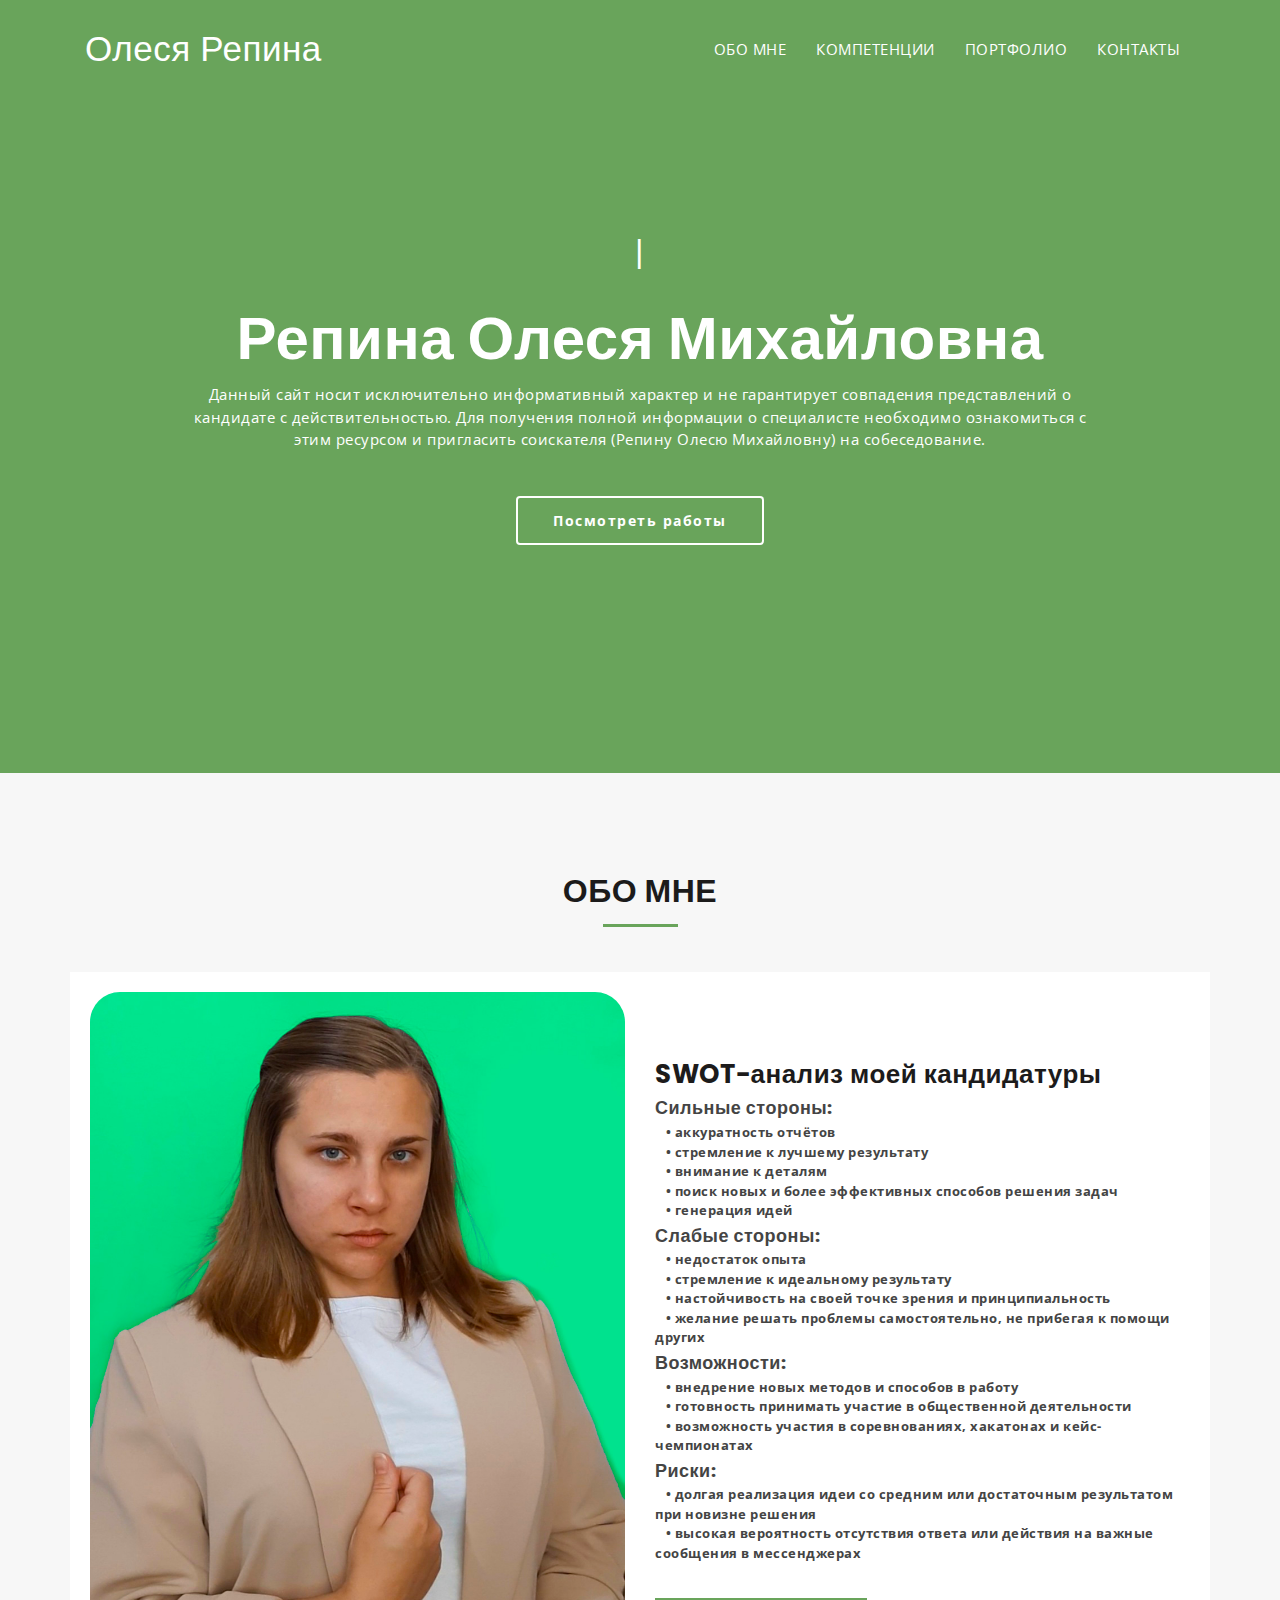
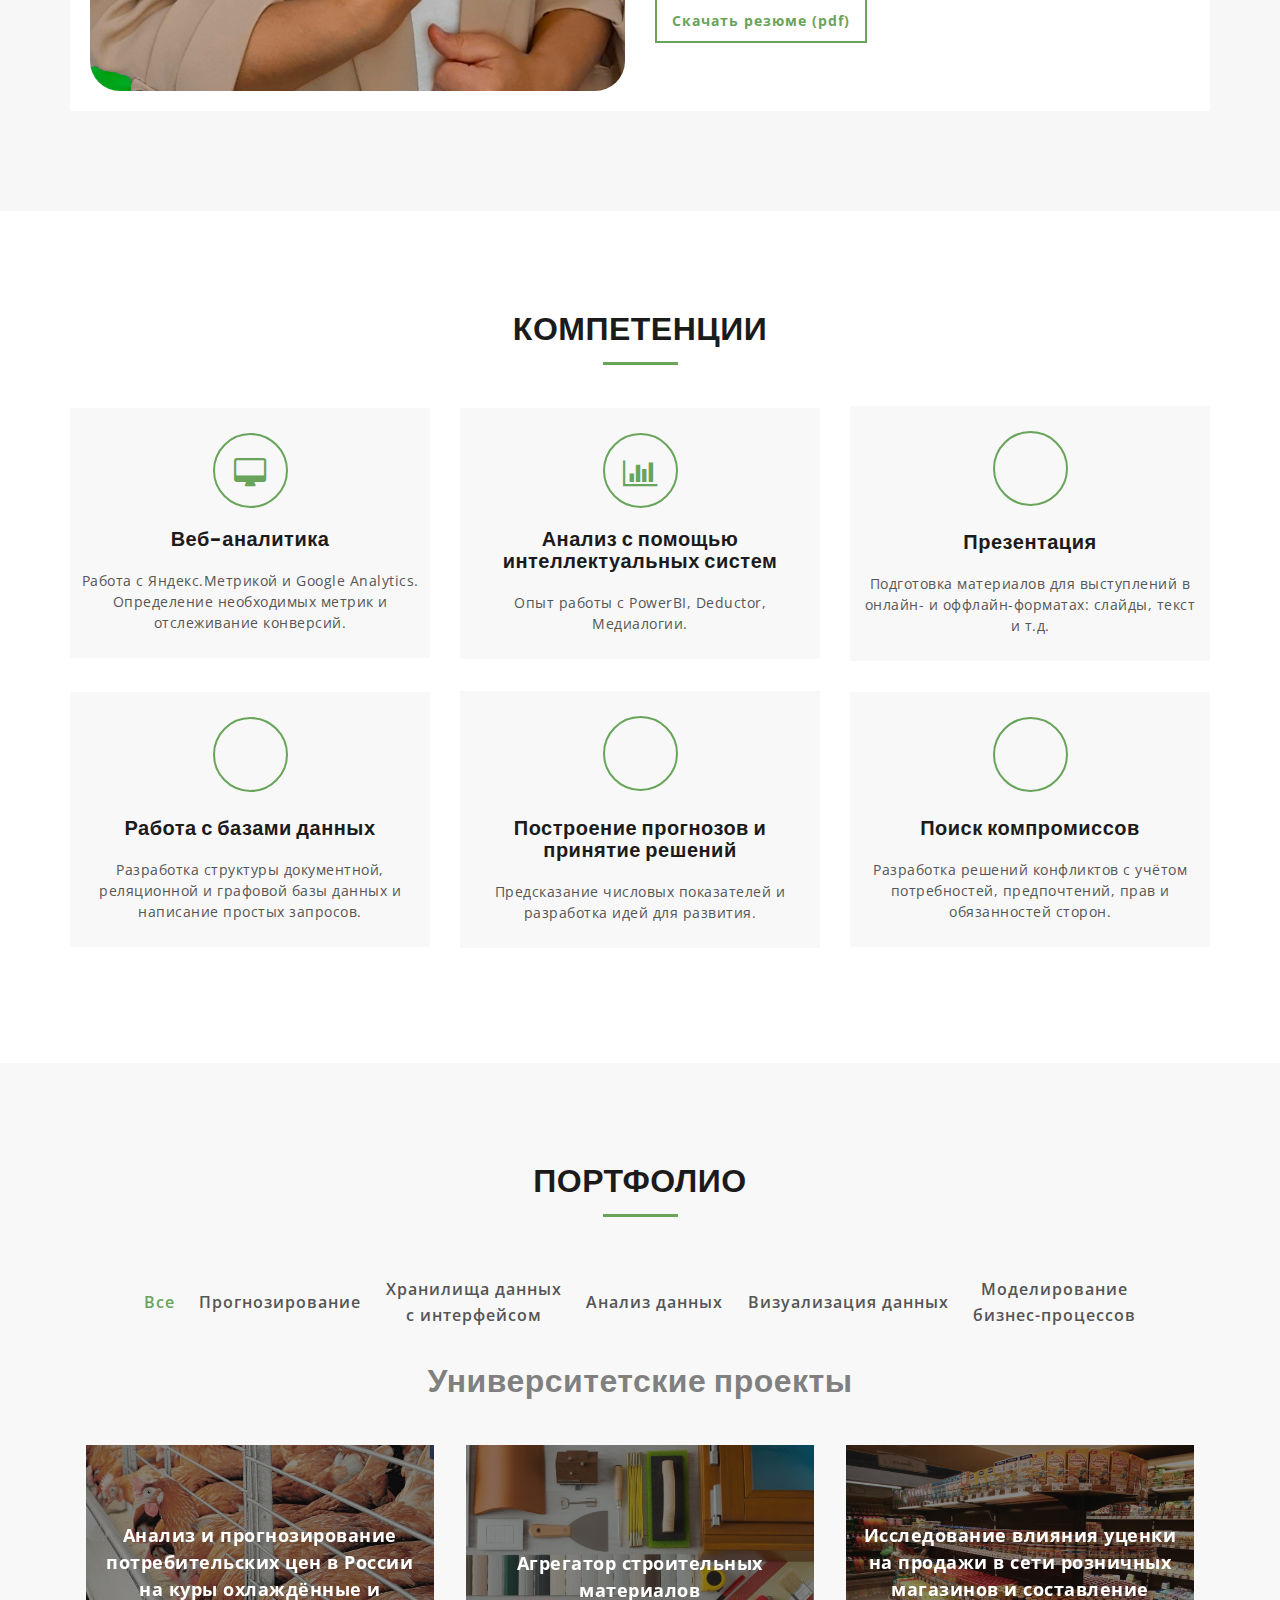
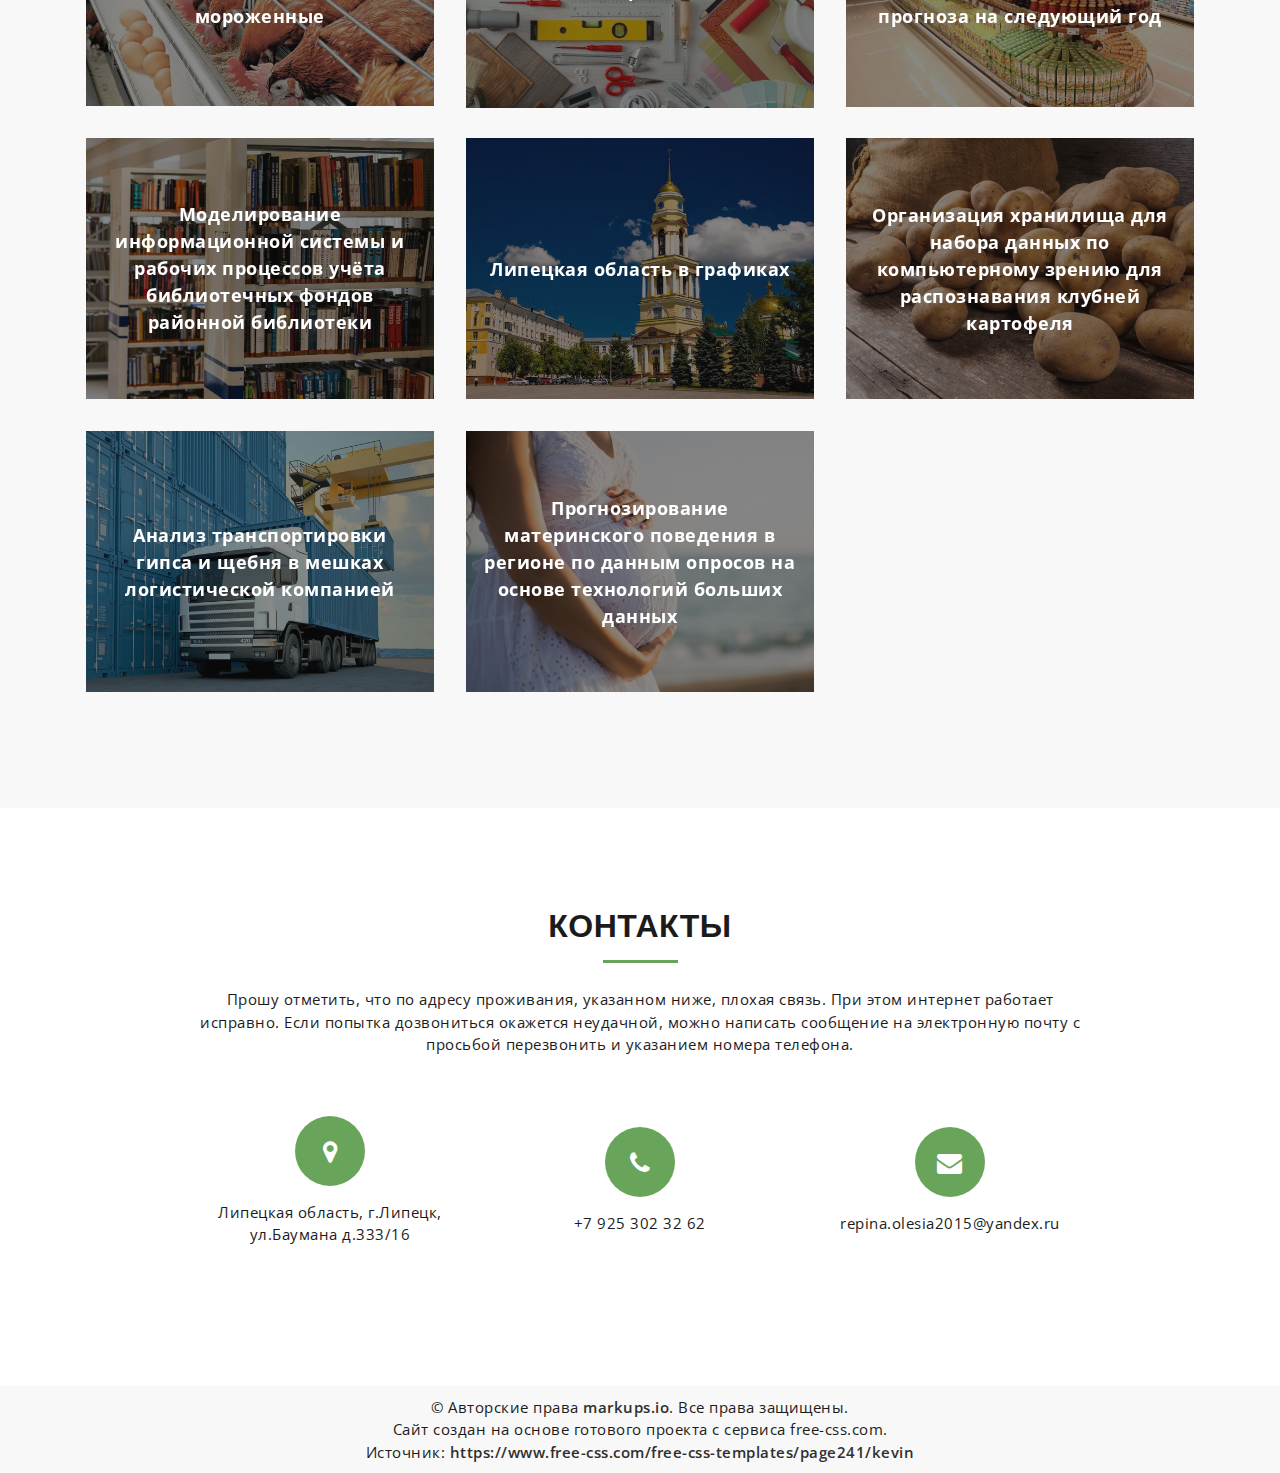
<file: index.html>
<!DOCTYPE html>
<html lang="ru">
  <head>
    <meta charset="utf-8">
    <meta http-equiv="X-UA-Compatible" content="IE=edge">
    <meta name="viewport" content="width=device-width, initial-scale=1">
    <!-- The above 3 meta tags *must* come first in the head; any other head content must come *after* these tags -->
    <title>Репина Олеся</title>
    <!-- Favicon -->
    <link rel="shortcut icon" type="image/icon" href="assets/images/favicon.ico"/>
    <!-- Font Awesome -->
    <link href="https://maxcdn.bootstrapcdn.com/font-awesome/4.6.3/css/font-awesome.min.css" rel="stylesheet">
	<link rel="stylesheet" href="https://use.fontawesome.com/releases/v5.5.0/css/all.css" integrity="sha384-B4dIYHKNBt8Bc12p+WXckhzcICo0wtJAoU8YZTY5qE0Id1GSseTk6S+L3BlXeVIU" crossorigin="anonymous">
    <!-- Bootstrap -->
    <link href="assets/css/bootstrap.min.css" rel="stylesheet">
    <!-- Slick slider -->
    <link href="assets/css/slick.css" rel="stylesheet">
    <!-- Gallery Lightbox -->
    <link href="assets/css/magnific-popup.css" rel="stylesheet">
    <!-- Theme color -->
    <link id="switcher" href="assets/css/theme-color/default-theme.css" rel="stylesheet">

    <!-- Main Style -->
    <link href="style.css" rel="stylesheet">

    <!-- Fonts -->

    <!-- Open Sans for body font -->
	<link href="https://fonts.googleapis.com/css?family=Open+Sans:300,400,400i,600,700,800" rel="stylesheet">
    <!-- Poppins for Title -->
  	<link href="https://fonts.googleapis.com/css?family=Poppins" rel="stylesheet">
 
 
	
    <!-- HTML5 shim and Respond.js for IE8 support of HTML5 elements and media queries -->
    <!-- WARNING: Respond.js doesn't work if you view the page via file:// -->
    <!--[if lt IE 9]>
      <script src="https://oss.maxcdn.com/html5shiv/3.7.2/html5shiv.min.js"></script>
      <script src="https://oss.maxcdn.com/respond/1.4.2/respond.min.js"></script>
    <![endif]-->
  </head>
  <body>
	<script>
		var div = document.getElementsByTagName('div')[0];
		div.style.display='none';
	</script>
  	
  	<!-- Start Header -->
	<header id="mu-header" class="" role="banner">
		<div class="container">
			<nav class="navbar navbar-default mu-navbar">
		  <div class="container-fluid">
		    <!-- Brand and toggle get grouped for better mobile display -->
		    <div class="navbar-header">
		      <button type="button" class="navbar-toggle collapsed" data-toggle="collapse" data-target="#bs-example-navbar-collapse-1" aria-expanded="false">
		        <span class="sr-only">Toggle navigation</span>
		        <span class="icon-bar"></span>
		        <span class="icon-bar"></span>
		        <span class="icon-bar"></span>
		      </button>

		      <!-- Text Logo -->
		      <a class="navbar-brand" href="#">Олеся&nbspРепина</a>

		      <!-- Image Logo -->
		      <!-- <a class="navbar-brand" href="#"><img src="assets/images/logo.png"></a> -->


		    </div>

		    <!-- Collect the nav links, forms, and other content for toggling -->
		    <div class="collapse navbar-collapse" id="bs-example-navbar-collapse-1">
		      	<ul class="nav navbar-nav mu-menu navbar-right">
			        <li><a href="#mu-about">ОБО МНЕ</a></li>
			        <li><a href="#mu-service">КОМПЕТЕНЦИИ</a></li>
		            <li><a href="#mu-portfolio">ПОРТФОЛИО</a></li>
		            <li><a href="#mu-contact">КОНТАКТЫ</a></li>
		      	</ul>
		    </div><!-- /.navbar-collapse -->
		  </div><!-- /.container-fluid -->
		</nav>
		</div>
	</header>
	<!-- End Header -->

	<!-- Start Featured Slider -->

	<section id="mu-featured-slider">
		<div class="container">
			<div class="row">
				<div class="col-md-12">
					<div class="mu-featured-area">
						<!-- Start text slide -->
						<div class="mu-featured-slider-wrapper">
							<div class="mu-featured-slider" id="typed-strings">
								<p><span>Добрый день!</span></p>
								<p>Я <span>Аналитик</span></p>
								<p>Молодой специалист, готовый к работе</p>
							</div>
							<span id="typed"></span>
						</div>
						<!-- Start text slide -->
						<h1>Репина Олеся Михайловна</h1>	
					
						
						<div class="mu-featured-content">
							<p>
								Данный сайт носит исключительно информативный характер и не гарантирует совпадения представлений о кандидате 
								с действительностью. Для получения полной информации о специалисте необходимо ознакомиться с этим ресурсом 
								и пригласить соискателя (Репину Олесю Михайловну) на собеседование.
							</p>
							<a href="#mu-portfolio" class="mu-primary-btn view-my-work-btn">Посмотреть работы</a>
						</div>

					</div>
				</div>			
			</div>
		</div>
	</section>
	
	<!-- Start Featured Slider -->
	
	<!-- Start main content -->
		
	<main role="main">

		<!-- Start About -->
		<section id="mu-about">
			<div class="container">
				<div class="row">
					<div class="col-md-12">
						<div class="mu-about-area">

							<div class="mu-about-header">
								<h2 class="mu-heading-title">ОБО МНЕ</h2>
								<span class="mu-header-dot"></span>
							</div>

							<!-- Start About Us Content -->
							<div class="mu-about-content">
								<div class="row">
									<div class="col-md-6">
										<div class="mu-about-content-left">
											<img class="mu-profile-img" src="my_photo.jpg" alt="Profile Image">
										</div>
									</div>
									<div class="col-md-6">
										<div class="mu-about-content-right">
			
											<!-- Start skills progress bar -->

						                  	<div class="mu-skill-progress-bar">
						                  		<h3>SWOT-анализ моей кандидатуры</h3>
												<span>
													<h6>Сильные стороны:</h6>
													&nbsp;&nbsp;&nbsp;&bull; аккуратность отчётов<br>
													&nbsp;&nbsp;&nbsp;&bull; стремление к лучшему результату<br>
													&nbsp;&nbsp;&nbsp;&bull; внимание к деталям<br>
													&nbsp;&nbsp;&nbsp;&bull; поиск новых и более эффективных способов решения задач<br>
													&nbsp;&nbsp;&nbsp;&bull; генерация идей
												</span>
												<span>
													<h6>Слабые стороны:</h6>
													&nbsp;&nbsp;&nbsp;&bull; недостаток опыта<br>
													&nbsp;&nbsp;&nbsp;&bull; стремление к идеальному результату<br>
													&nbsp;&nbsp;&nbsp;&bull; настойчивость на своей точке зрения и принципиальность<br>
													&nbsp;&nbsp;&nbsp;&bull; желание решать проблемы самостоятельно, не прибегая к помощи других
												</span>
												<span>
													<h6>Возможности:</h6>
													&nbsp;&nbsp;&nbsp;&bull; внедрение новых методов и способов в работу<br>
													&nbsp;&nbsp;&nbsp;&bull; готовность принимать участие в общественной деятельности<br>
													&nbsp;&nbsp;&nbsp;&bull; возможность участия в соревнованиях, хакатонах и кейс-чемпионатах
												</span>
												<span>
													<h6>Риски:</h6>
													&nbsp;&nbsp;&nbsp;&bull; долгая реализация идеи со средним или достаточным результатом при новизне решения<br>
													&nbsp;&nbsp;&nbsp;&bull; высокая вероятность отсутствия ответа или действия на важные 
													сообщения в мессенджерах
												</span>							                    							                    
						                  	</div>

						                  	<!-- Start Social Media -->
						                  	<!-- Download Ressume Button -->
						                  	<a target="_blank" href="resume.pdf" class="mu-resume-btn">Скачать резюме (pdf)</a>

										</div>                                                                                                                                                                                                                                                                                                                                                                                                                                                                                                                                                                                                                                                                                                                                                                                                                                                                                                                                                                                                                                                                                                                                                                                                                                                                                                                                                                                                                                                                                                                                                                                                                                                                                                                                                                                                                                                                                                                                                                                                                                                                                                                                                                                                                                                                                                                                                                                                                                                                                                                                                                                                                                                                                                                                                                                                                                                                                                                                                                                                                                                                                                                                                                                                                                                                                                                                                                                                                                                                                                                                                                                                                                                                                                                                                                                                                                                                                                                                                                                                                                                                                                                                                                                                                                                                                                                                                                                                                                                                                                                                                                                                                                                                                                                                                                                                                                                                                                                                                                                                                                                                                                                                                                                                                                                                                                                                                                                                                                                                                                                                                                                                                                                                                                                                                                                                                                                                                                                                                                                                                                                                                                                                                                                                                                                                                                                                                                                                                                                                                                                                                                                                                                                                                                                                                                                                                                                                                                                                                                                                                                                                                                                                                                                                                                                                                                                                                                                                                                                                                                                                                                                                                                                                                                                                                                                                                                                                                                                                                                                                                                                                                                                                                                                                                                                                                                                                                                                                                                                                                                                                                                                                                                                                                                                                                                                                                                                                                                                                                                                                                                                                                                                                                                                                                                                                                                                                                                                                                                                                                                                                                                                                                                                                                                                                                                                                                                                                                                                                                                                                                                                                                                                                                                                                                                                                                                                                                                                                                                                                                                                                                                                                                                                                                                                                                                                                                                                                                                                                                                                                                                                                                                                                                                                                                                                                                                                                                                                                                                                                                                                                                                                                                                                                                                                                                                                                                                                                                                                                                                                                                                                                                                                                                                                                                                                                                                                                                                                                                                                                                                                                                                                                                                                                                                                                                                                                                                                                                                                                                                                                                                                                                                                                                                                                                                                                                                                                                                                                                                                                                                                                                                                                                                                                                                                                                                                                                                  
									</div>
								</div>
							</div>
							<!-- End About Us Content -->

						</div>
					</div>
				</div>
			</div>
		</section>
		<!-- End About -->

		<!-- Start Service -->
		<section id="mu-service">
			<div class="container">
				<div class="row">
					<div class="col-md-12">
						<div class="mu-service-area">

							<div class="mu-service-header">
								<h2 class="mu-heading-title">КОМПЕТЕНЦИИ</h2>
								<span class="mu-header-dot"></span>
							</div>

							<!-- Start Service Content -->
							<div class="mu-service-content">
								<div class="row">

									<!-- Service Single Content 1-->
									<div class="col-md-4 col-sm-6">
										<div class="mu-service-content-single">
											<span class="mu-service-icon-box">
											<i class="fa fa-desktop"></i>
											</span>
											<h4>Веб-аналитика</h4>
											<p>Работа с Яндекс.Метрикой и Google Analytics. 
												Определение необходимых метрик и отслеживание конверсий.
											</p>
										</div>
									</div>
									<!-- / Service Single Content -->

									<!-- Service Single Content 2-->
									<div class="col-md-4 col-sm-6">
										<div class="mu-service-content-single">
											<span class="mu-service-icon-box">
												<i class="fa fa-bar-chart-o"></i>
											</span>
											<h4>Анализ с помощью интеллектуальных систем</h4>
											<p>Опыт работы с PowerBI, Deductor, Медиалогии.</p>
										</div>
									</div>
									<!-- / Service Single Content -->

									<!-- Service Single Content 3-->
									<div class="col-md-4 col-sm-6">
										<div class="mu-service-content-single">
											<span class="mu-service-icon-box">
												<i class="fas fa-chalkboard-teacher"></i>
											</span>
											<h4>Презентация</h4>
											<p>Подготовка материалов для выступлений в онлайн- и оффлайн-форматах:  
												слайды, текст и т.д.
											</p>
										</div>
									</div>
									<!-- / Service Single Content -->
								</div>

								<div class="row">
									<!-- Service Single Content 4-->
									<div class="col-md-4 col-sm-6">
										<div class="mu-service-content-single">
											<span class="mu-service-icon-box">
												<i class="fas fa-coins"></i>
											</span>
											<h4>Работа с базами данных</h4>
											<p>Разработка структуры документной, 
												реляционной и графовой базы данных 
												и написание простых запросов.</p>
										</div>
									</div>
									<!-- / Service Single Content -->

									<!-- Service Single Content 5-->
									<div class="col-md-4 col-sm-6">
										<div class="mu-service-content-single">
											<span class="mu-service-icon-box">
												<i class="fas fa-chess-pawn"></i>
											</span>
											<h4>Построение прогнозов и принятие решений</h4>
											<p>Предсказание числовых показателей и 
												разработка идей для развития.</p>
										</div>
									</div>
									<!-- / Service Single Content -->

									<!-- Service Single Content 6-->
									<div class="col-md-4 col-sm-6">
										<div class="mu-service-content-single">
											<span class="mu-service-icon-box">
												<i class="fas fa-handshake"></i>
											</span>
											<h4>Поиск компромиссов</h4>
											<p>Разработка решений конфликтов с учётом 
												потребностей, предпочтений, прав и обязанностей сторон.</p>
										</div>
									</div>
									<!-- / Service Single Content -->

								</div>
							</div>
							<!-- End Service Content -->

						</div>
					</div>
				</div>
			</div>
		</section>
		<!-- End Service -->

		<!-- Start Portfolio -->
		<section id="mu-portfolio">
			<div class="container">
				<div class="row">
					<div class="col-md-12">
						<div class="mu-portfolio-area">

							<div class="mu-portfolio-header">
								<h2 class="mu-heading-title">ПОРТФОЛИО</h2>
								<span class="mu-header-dot"></span>
							</div>

							<!-- Start Portfolio Filter -->
							<div class="mu-portfolio-filter-area">
								<ul class="mu-simplefilter">
					                <li class="active" data-filter="all">Все</li>
					                <li data-filter="1">Прогнозирование</li>
									<li data-filter="5">Хранилища данных<br>с интерфейсом</li>
					                <li data-filter="2">Анализ данных</li>
					                <li data-filter="3">Визуализация данных</li>
					                <li data-filter="4">Моделирование<br>бизнес-процессов</li>
					                
					            </ul>
							</div>

							<div class="mu-portfolio-header">
								<h2 class="mu-heading-title-univer">Университетские проекты</h2>								
							</div>

							<!-- Start Portfolio Content -->
							<div class="mu-portfolio-content">
								<div class="filtr-container">
									
									<!-- 1-->
					                <div class="col-xs-6 col-sm-4 col-md-4 filtr-item" data-category="1">
					                	<div class="mu-item-thumbonail-color">
										<div class="mu-item-thumbonail">
											<img class="img-responsive" src="assets/images/portfolio/img-1.jpg" alt="image">
											<div class="tekst_sverhu_kartinki">
											<b>Анализ и прогнозирование потребительских цен в России на куры охлаждённые и мороженные</b>
											</div>
					                	</div>
										</div>
					                	<div class="mu-filter-item-content">
					                    	<h4 class="mu-filter-item-title">Прогнозирование</h4>
					                    	<a class="mu-filter-link" href="project_chiken.html"><span>Подробнее о проекте</span></a>
					                    </div>										
					                </div>

									<!-- 2-->
					                <div class="col-xs-6 col-sm-4 col-md-4 filtr-item" data-category="5">
					                	<div class="mu-item-thumbonail-color">
										<div class="mu-item-thumbonail">
											<img class="img-responsive" src="assets/images/portfolio/img-2.png" alt="image">
											<div class="tekst_sverhu_kartinki">
											<b>Агрегатор строительных материалов</b>
											</div>
					                	</div>
										</div>
					                	<div class="mu-filter-item-content">
					                    	<h4 class="mu-filter-item-title">Хранилище данных с интерфейсом</h4>
					                    	<a class="mu-filter-link" href="project_building_materials.html"><span>Подробнее о проекте</span></a>
					                    </div>										
					                </div>

									<!-- 3-->
					                <div class="col-xs-6 col-sm-4 col-md-4 filtr-item" data-category="1">
					                	<div class="mu-item-thumbonail-color">
										<div class="mu-item-thumbonail">
											<img class="img-responsive" src="assets/images/portfolio/img-3.png" alt="image">
											<div class="tekst_sverhu_kartinki">
											<b>Исследование влияния уценки на продажи в сети розничных магазинов и составление прогноза на следующий год</b>
											</div>
					                	</div>
										</div>
					                	<div class="mu-filter-item-content">
					                    	<h4 class="mu-filter-item-title">Прогнозирование</h4>
					                    	<a class="mu-filter-link" href="project_sales.html"><span>Подробнее о проекте</span></a>
					                    </div>										
					                </div>
									
									
								
									<!-- 4 -->
					                <div class="col-xs-6 col-sm-4 col-md-4 filtr-item" data-category="4">
					                	<div class="mu-item-thumbonail-color">
										<div class="mu-item-thumbonail">
											<img class="img-responsive" src="assets/images/portfolio/img-4.png" alt="image">
											<div class="tekst_sverhu_kartinki">
											<b>Моделирование информационной системы и рабочих процессов 
												учёта библиотечных фондов районной библиотеки</b>
											</div>
					                	</div>
										</div>
					                	<div class="mu-filter-item-content">
					                    	<h4 class="mu-filter-item-title">Моделирование<br>бизнес-процессов</h4>
					                    	<a class="mu-filter-link" href="project_library.html"><span>Подробнее о проекте</span></a>
					                    </div>										
					                </div>

									<!-- 5 -->
									<div class="col-xs-6 col-sm-4 col-md-4 filtr-item" data-category="3">
					                	<div class="mu-item-thumbonail-color">
										<div class="mu-item-thumbonail">
											<img class="img-responsive" src="assets/images/portfolio/img-5.png" alt="image">
											<div class="tekst_sverhu_kartinki">
											<b>Липецкая область в графиках</b>
											</div>
					                	</div>
										</div>
					                	<div class="mu-filter-item-content">
					                    	<h4 class="mu-filter-item-title">Визуализация данных</h4>
					                    	<a class="mu-filter-link" href="project_Lipetsk.html"><span>Подробнее о проекте</span></a>
					                    </div>										
					                </div>

									<!-- 6 -->
					                <div class="col-xs-6 col-sm-4 col-md-4 filtr-item" data-category="5">
					                	<div class="mu-item-thumbonail-color">
										<div class="mu-item-thumbonail">
											<img class="img-responsive" src="assets/images/portfolio/img-6.png" alt="image">
											<div class="tekst_sverhu_kartinki">
											<b>Организация хранилища для набора данных 
												по компьютерному зрению для распознавания клубней картофеля</b>
											</div>
					                	</div>
										</div>
					                	<div class="mu-filter-item-content">
					                    	<h4 class="mu-filter-item-title">Хранилище данных с интерфейсом</h4>
					                    	<a class="mu-filter-link" href="project_potato.html"><span>Подробнее о проекте</span></a>
					                    </div>										
					                </div>
								

								
									<!--7-->
					                <div class="col-xs-6 col-sm-4 col-md-4 filtr-item" data-category="2">
					                	<div class="mu-item-thumbonail-color">
										<div class="mu-item-thumbonail">
											<img class="img-responsive" src="assets/images/portfolio/img-7.png" alt="image">
											<div class="tekst_sverhu_kartinki">
											<b>Анализ транспортировки гипса и щебня в мешках логистической компанией</b>
											</div>
					                	</div>
										</div>
					                	<div class="mu-filter-item-content">
					                    	<h4 class="mu-filter-item-title">Анализ данных</h4>
					                    	<a class="mu-filter-link" href="project_transport.html"><span>Подробнее о проекте</span></a>
					                    </div>										
					                </div>

									<!-- 8 -->
					                <div class="col-xs-6 col-sm-4 col-md-4 filtr-item" data-category="2">
					                	<div class="mu-item-thumbonail-color">
										<div class="mu-item-thumbonail">
											<img class="img-responsive" src="assets/images/portfolio/img-8.png" alt="image">
											<div class="tekst_sverhu_kartinki">
											<b>Прогнозирование материнского поведения в регионе 
												по данным опросов на основе технологий больших данных</b>
											</div>
					                	</div>
										</div>
					                	<div class="mu-filter-item-content">
					                    	<h4 class="mu-filter-item-title">Анализ данных</h4>
					                    	<a class="mu-filter-link" href="project_pregnancy.html"><span>Подробнее о проекте</span></a>
					                    </div>										
					                </div>


					            </div>
							</div>
							<!-- End Portfolio Content -->

						</div>
					</div>
				</div>
			</div>
		</section>
		<!-- End Portfolio -->

		<!-- Start Contact -->
		<section id="mu-contact">
			<div class="container">
				<div class="row">
					<div class="col-md-12">
						<div class="mu-contact-area">

							<div class="mu-contact-header">
								<h2 class="mu-heading-title">КОНТАКТЫ</h2>
								<span class="mu-header-dot"></span>
								<p>Прошу отметить, что по адресу проживания, указанном ниже, плохая связь. 
									При этом интернет работает исправно. Если попытка дозвониться окажется неудачной, 
									можно написать сообщение на электронную почту с просьбой перезвонить 
									и указанием номера телефона.
								</p>
							</div>

							<!-- Start Contact Content -->
							<div class="mu-contact-content">
								<div class="row">

									<div class="col-md-12">
										<div class="mu-contact-top">

											<div class="row">
												<div class="col-sm-4">
													<div class="mu-contact-top-single">
														<div class="mu-icon"><i class="fa fa-map-marker"></i></div>
														<p>Липецкая область, г.Липецк, 
															ул.Баумана д.333/16
														</p>
													</div>
												</div>
												<div class="col-sm-4">
													<div class="mu-contact-top-single">
														<div class="mu-icon"><i class="fa fa-phone"></i></div>
														<p>+7 925 302 32 62</p>
													</div>
												</div>
												<div class="col-sm-4">
													<div class="mu-contact-top-single">
														<div class="mu-icon"><i class="fa fa-envelope"></i></div>
														<p>repina.olesia2015@yandex.ru</p>
													</div>
												</div>

											</div>
										</div>
									</div>								
								</div>
							</div>
							<!-- End Contact Content -->

						</div>
					</div>
				</div>
			</div>
		</section>
		<!-- End Contact -->

	</main>
	
	<!-- End main content -->	
			
			
	<!-- Start footer -->
	<footer id="mu-footer" role="contentinfo">
			<div class="container">
				<div class="mu-footer-area">
					<p class="mu-copy-right">&copy; Авторские права <a rel="nofollow" href="http://markups.io">markups.io</a>. Все права защищены. 
						<br>Сайт создан на основе готового проекта с сервиса free-css.com. 
						<br>Источник: <a rel="nofollow" href="https://www.free-css.com/free-css-templates/page241/kevin">https://www.free-css.com/free-css-templates/page241/kevin</a></p>
				</div>
			</div>

	</footer>
	<!-- End footer -->

	
	
    <!-- jQuery library -->
    <script src="https://ajax.googleapis.com/ajax/libs/jquery/1.11.3/jquery.min.js"></script>
    <!-- Include all compiled plugins (below), or include individual files as needed -->
    <!-- Bootstrap -->
    <script src="assets/js/bootstrap.min.js"></script>
	<!-- Slick slider -->
    <script type="text/javascript" src="assets/js/slick.min.js"></script>
    <!-- Filterable Gallery js -->
    <script type="text/javascript" src="assets/js/jquery.filterizr.min.js"></script>
    <!-- Gallery Lightbox -->
    <script type="text/javascript" src="assets/js/jquery.magnific-popup.min.js"></script>
    <!-- Ajax contact form  -->
    <script type="text/javascript" src="assets/js/app.js"></script>
	<!-- Featured Slider -->
    <script type="text/javascript" src="assets/js/typed.min.js"></script>
    <!-- On scroll JS  -->
    <script src="assets/js/jquery.appear.js"></script>
	<!-- Progress Bar -->
    <script type="text/javascript" src="assets/js/jquery.lineProgressbar.js"></script>
    
	
    <!-- Custom js -->
	<script type="text/javascript" src="assets/js/custom.js"></script>

	
	
    
 <!-- </body>
</html>
</file>
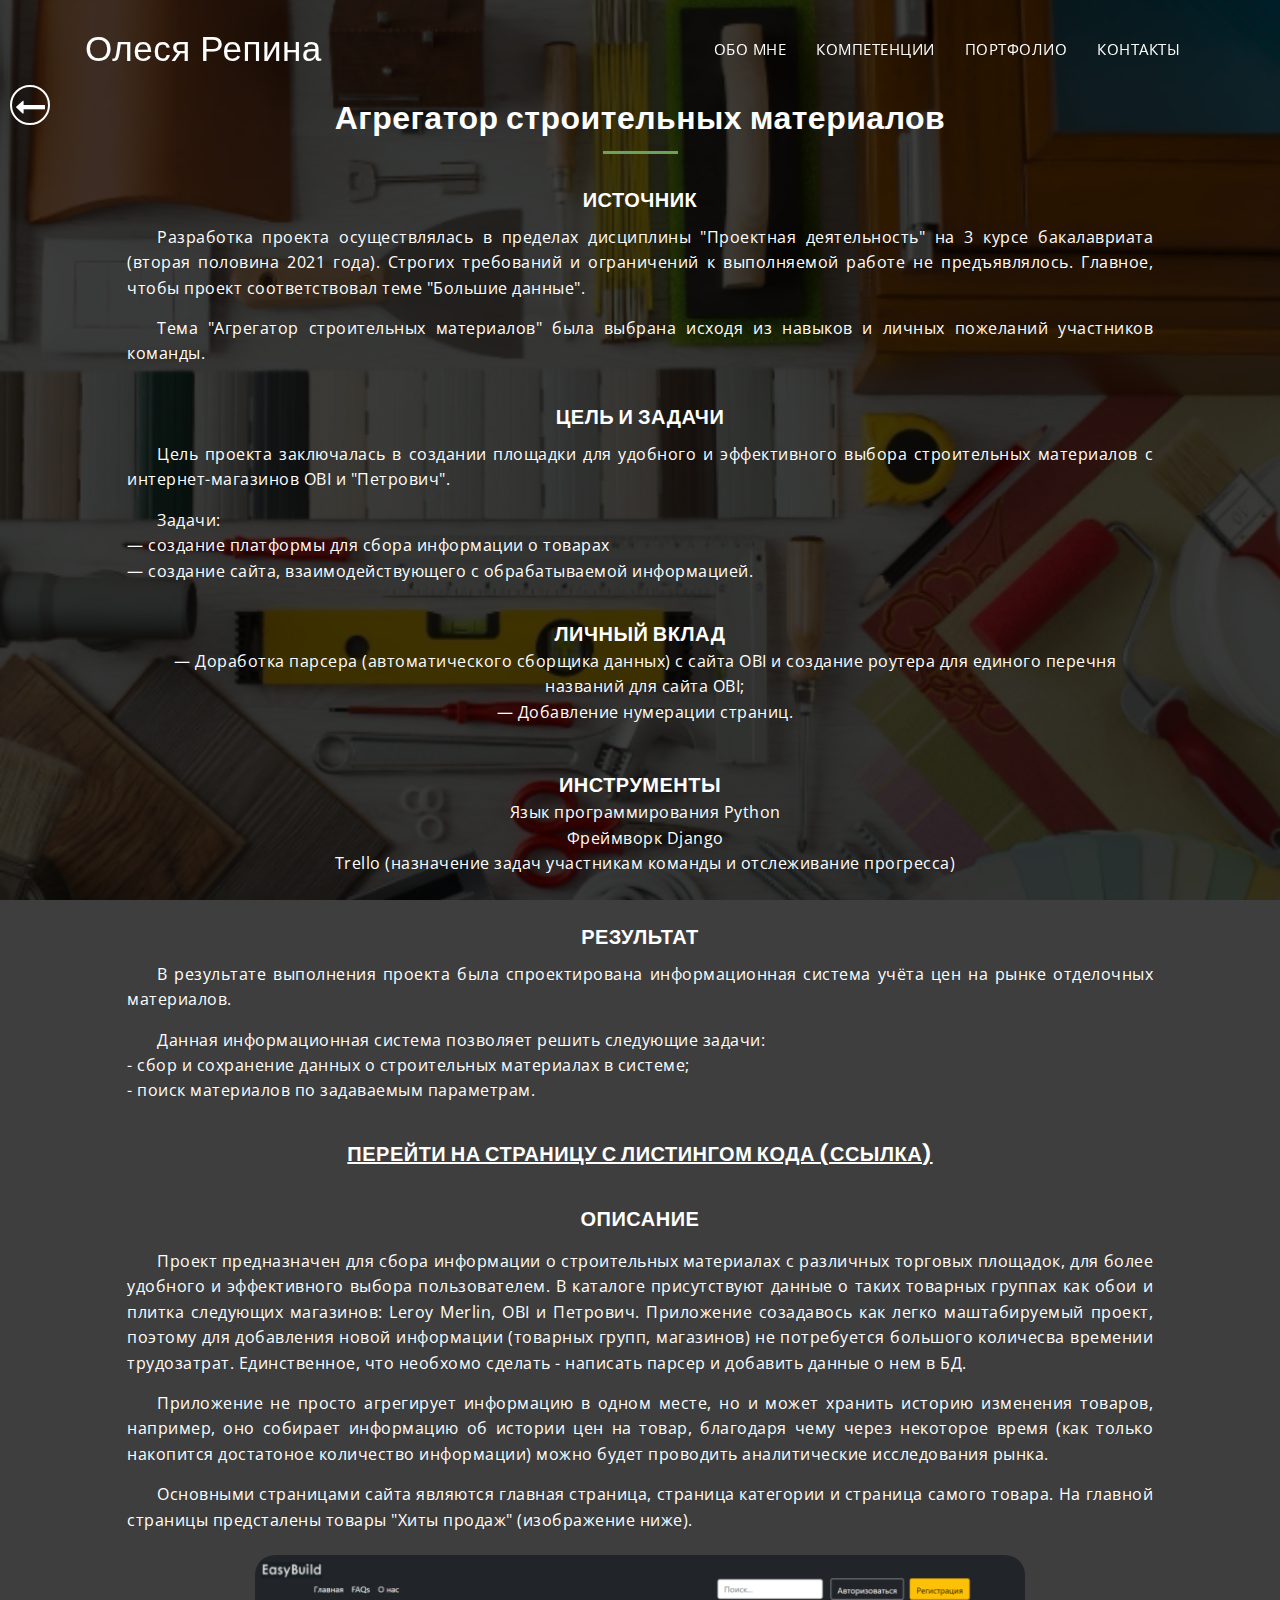
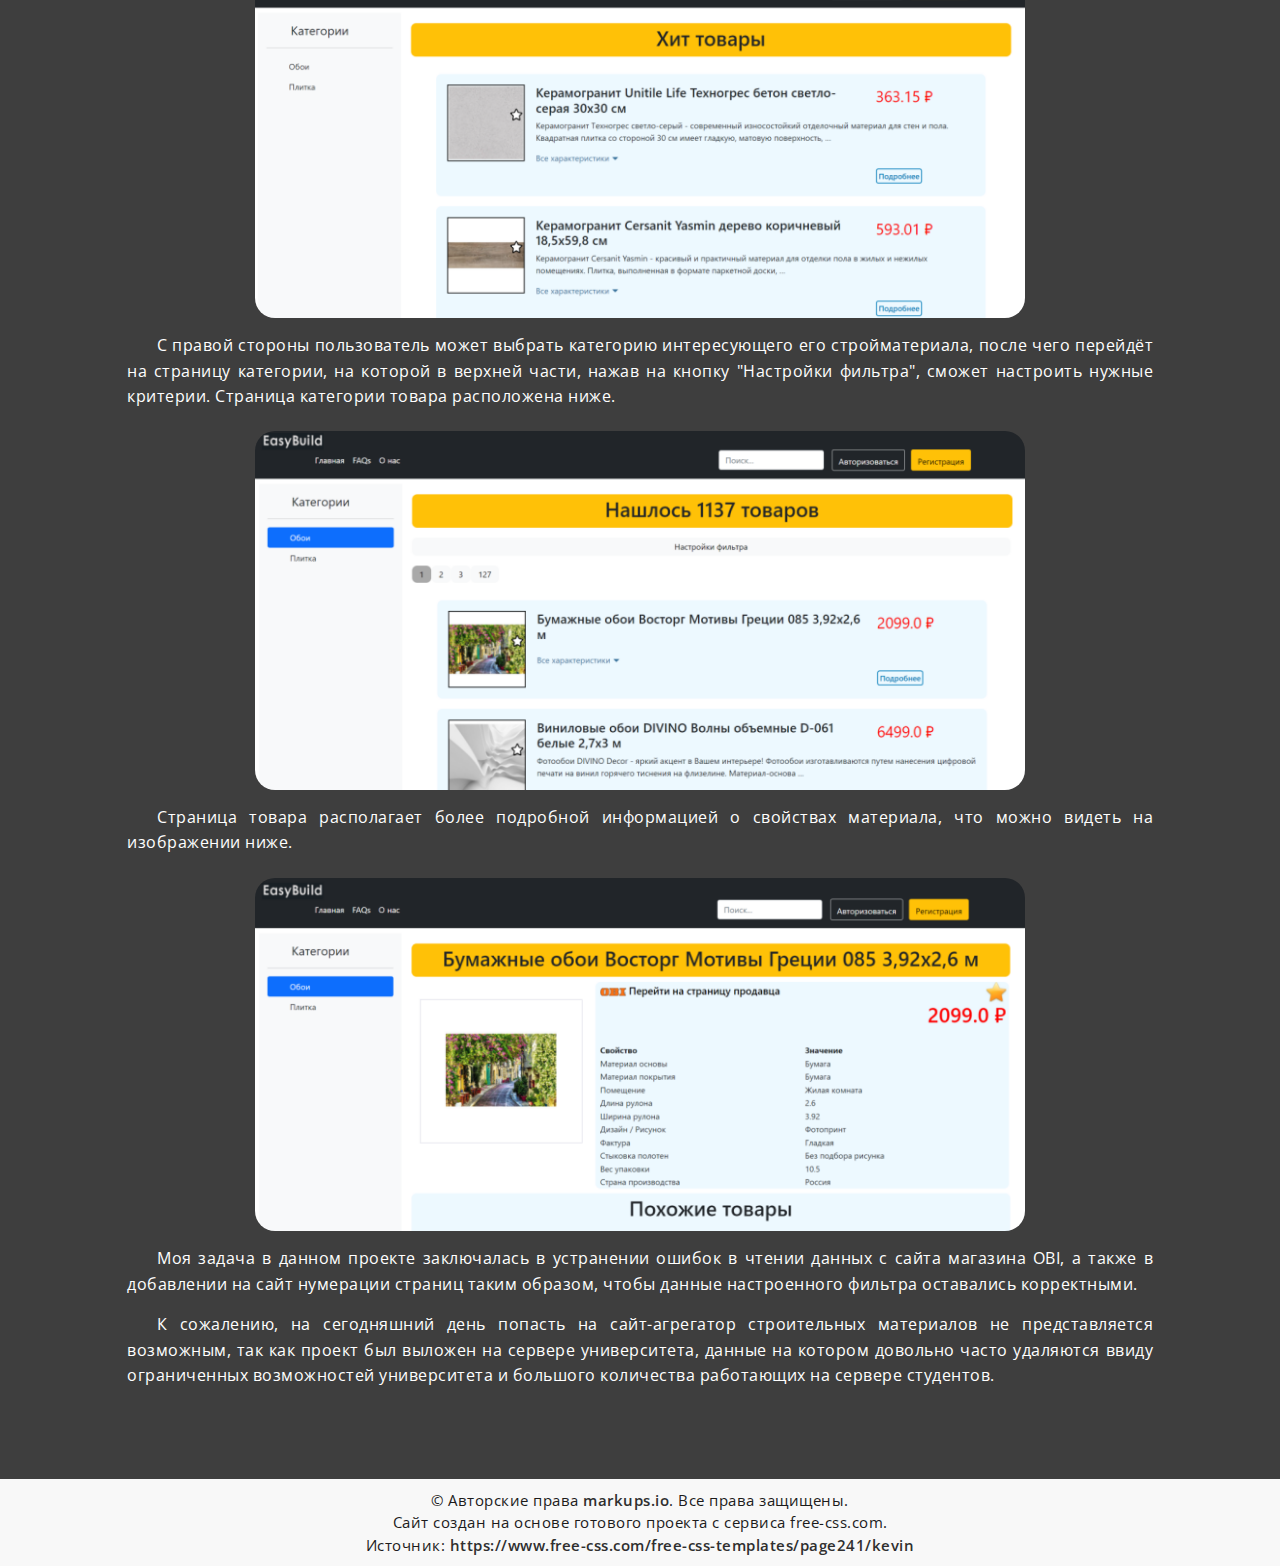
<file: project_building_materials.html>
<!DOCTYPE html>
<html lang="ru">
  <head>
    <meta charset="utf-8">
    <meta http-equiv="X-UA-Compatible" content="IE=edge">
    <meta name="viewport" content="width=device-width, initial-scale=1">
    <!-- The above 3 meta tags *must* come first in the head; any other head content must come *after* these tags -->
    <title>Репина Олеся</title>
    <!-- Favicon -->
    <link rel="shortcut icon" type="image/icon" href="assets/images/favicon.ico"/>
    <!-- Font Awesome -->
    <link href="https://maxcdn.bootstrapcdn.com/font-awesome/4.6.3/css/font-awesome.min.css" rel="stylesheet">
    <!-- Bootstrap -->
    <link href="assets/css/bootstrap.min.css" rel="stylesheet">
    <!-- Slick slider -->
    <link href="assets/css/slick.css" rel="stylesheet">
    <!-- Gallery Lightbox -->
    <link href="assets/css/magnific-popup.css" rel="stylesheet">
    <!-- Theme color -->
    <link id="switcher" href="assets/css/theme-color/default-theme.css" rel="stylesheet">

    <!-- Main Style -->
    <link href="style.css" rel="stylesheet">

    <!-- Fonts -->

    <!-- Open Sans for body font -->
	<link href="https://fonts.googleapis.com/css?family=Open+Sans:300,400,400i,600,700,800" rel="stylesheet">
    <!-- Poppins for Title -->
  	<link href="https://fonts.googleapis.com/css?family=Poppins" rel="stylesheet">
 
 
	
    <!-- HTML5 shim and Respond.js for IE8 support of HTML5 elements and media queries -->
    <!-- WARNING: Respond.js doesn't work if you view the page via file:// -->
    <!--[if lt IE 9]>
      <script src="https://oss.maxcdn.com/html5shiv/3.7.2/html5shiv.min.js"></script>
      <script src="https://oss.maxcdn.com/respond/1.4.2/respond.min.js"></script>
    <![endif]-->
  </head>
  <body>
  	
  	<!-- Start Header -->
	<header id="mu-header" class="" role="banner">
		<div class="container">
			<nav class="navbar navbar-default mu-navbar">
		  <div class="container-fluid">
		    <!-- Brand and toggle get grouped for better mobile display -->
		    <div class="navbar-header">
		      <button type="button" class="navbar-toggle collapsed" data-toggle="collapse" data-target="#bs-example-navbar-collapse-1" aria-expanded="false">
		        <span class="sr-only">Toggle navigation</span>
		        <span class="icon-bar"></span>
		        <span class="icon-bar"></span>
		        <span class="icon-bar"></span>
		      </button>

		      <!-- Text Logo -->
		      <a class="navbar-brand" href="index.html#">Олеся&nbspРепина</a>

		      <!-- Image Logo -->
		      <!-- <a class="navbar-brand" href="#"><img src="assets/images/logo.png"></a> -->


		    </div>

		    <!-- Collect the nav links, forms, and other content for toggling -->
		    <div class="collapse navbar-collapse" id="bs-example-navbar-collapse-1">
		      	<ul class="nav navbar-nav mu-menu navbar-right">
			        <li><a href="index.html#mu-about">ОБО МНЕ</a></li>
			        <li><a href="index.html#mu-service">КОМПЕТЕНЦИИ</a></li>
		            <li><a href="index.html#mu-portfolio">ПОРТФОЛИО</a></li>
		            <li><a href="index.html#mu-contact">КОНТАКТЫ</a></li>
		      	</ul>
		    </div><!-- /.navbar-collapse -->
		  </div><!-- /.container-fluid -->
		</nav>
		</div>
	</header>
	<!-- End Header -->

	<!-- Start main content -->
		
	<main role="main">

		<!-- Start Testimonials -->
		<section class="mu-testimonials" style="background-image: url('assets/images/portfolio/img-2.png');">
			<div class="container">
				<div class="row">
					<div class="col-md-12">
						<div class="mu-testimonials-area">
							<div class="mu-testimonial-header">
								<a href="index.html#mu-portfolio" title="Вернуться к списку проектов">	<span class="mu-testimonial-icon-box">
								<i class="fa fa-long-arrow-left"></i>
								</span></a>
								<h2 class="mu-heading-title">Агрегатор строительных материалов</h2>
								<span class="mu-header-dot"></span>
							</div>

							<div class="mu-testimonials-block">
								<ul class="mu-testimonial-slide">

									<li>
										<h5 class="mu-ct-name">Источник</h5>
											<div class="mu-testimonial-text">	
										Разработка проекта осуществлялась в пределах дисциплины "Проектная деятельность" на 3 курсе бакалавриата (вторая половина 2021 года).
										Строгих требований и ограничений к выполняемой работе не предъявлялось. Главное, чтобы проект соответствовал теме "Большие данные". 
											</div>
											<div class="mu-testimonial-text">
										Тема "Агрегатор строительных материалов" была выбрана исходя из навыков и личных пожеланий участников команды.
										</div>
										
									</li>

									<li>
										<h5 class="mu-ct-name">Цель и задачи</h5>
											<div class="mu-testimonial-text">
											Цель проекта заключалась в создании площадки для удобного и эффективного 
											выбора строительных материалов с интернет-магазинов OBI и "Петрович".
 
											</div>
											<div class="mu-testimonial-text">
											Задачи:<br>
											— создание платформы для сбора информации о товарах<br>
											— создание сайта, взаимодействующего с обрабатываемой информацией.
											</div>									
									</li>

									<li>
										<h5 class="mu-ct-name">Личный вклад</h5>
											<p>	
											— Доработка парсера (автоматического сборщика данных) с сайта OBI и создание роутера для единого перечня названий для сайта OBI;<br>
											— Добавление нумерации страниц.
											</p>
									</li>

									<li>
										<h5 class="mu-ct-name">Инструменты</h5>
											<p>	
											Язык программирования Python<br>
											Фреймворк Django<br>
											Trello (назначение задач участникам команды и отслеживание прогресса)
											</p>
									</li>

									<li>
										<h5 class="mu-ct-name">Результат</h5>
										<div class="mu-testimonial-text">	
											В результате выполнения проекта была спроектирована информационная система учёта цен на рынке отделочных материалов.<br>
 
										</div>			
										<div class="mu-testimonial-text">	
											Данная информационная система позволяет решить следующие задачи:<br>
										- сбор и сохранение данных о строительных материалах в системе;<br>
										- поиск материалов по задаваемым параметрам.
										</div>									
									</li>

									<li>
										<a class="a-project" target="_blank" href="https://github.com/PDAutumn2021/Site_Parser"><h5 class="mu-ct-name"><u><b>Перейти на страницу с листингом кода</b> (ссылка)</u></h5></a>								
									</li>

									<li>
										<h5 class="mu-ct-name">Описание</h5>
										<!--Описание первого этапа-->
										<div class="mu-ct-block">
											<div class="mu-testimonial-text">										
											Проект предназначен для сбора информации о строительных материалах с различных торговых площадок, 
											для более удобного и эффективного выбора пользователем. В каталоге присутствуют данные о таких 
											товарных группах как обои и плитка следующих магазинов: Leroy Merlin, OBI и Петрович. 
											Приложение созадавось как легко маштабируемый проект, поэтому для добавления новой информации 
											(товарных групп, магазинов) не потребуется большого количесва времении трудозатрат. 
											Единственное, что необхомо сделать - написать парсер и добавить данные о нем в БД.
										</div></div>

										<div class="mu-ct-block">
											<div class="mu-testimonial-text">										
												Приложение не просто агрегирует информацию в одном месте, но и может хранить историю 
												изменения товаров, например, оно собирает информацию об истории цен на товар, благодаря чему 
												через некоторое время (как только накопится достатоное количество информации) можно будет 
												проводить аналитические исследования рынка.
										</div></div>

										<div class="mu-ct-block">
											<div class="mu-testimonial-text">										
										Основными страницами сайта являются главная страница, страница категории и страница самого товара.
										На главной страницы предсталены товары "Хиты продаж" (изображение ниже).
										</div></div>
																			
										<div class="mu-ct-block">
											<div class="mu-testimonial-img-center">	
												<img class="mu-testimonial-img" src="project_building_materials/image-1.png" width="75%">
											</div></div>	

										<div class="mu-ct-block">
											<div class="mu-testimonial-text">										
										С правой стороны пользователь может выбрать категорию интересующего его стройматериала, после чего 
										перейдёт на страницу категории, на которой в верхней части, нажав на кнопку "Настройки фильтра", 
										сможет настроить нужные критерии. Страница категории товара расположена ниже.
										</div></div>

										<div class="mu-ct-block">
											<div class="mu-testimonial-img-center">	
												<img class="mu-testimonial-img" src="project_building_materials/image-2.png" width="75%">
											</div></div>

										<div class="mu-ct-block">
											<div class="mu-testimonial-text">										
										Страница товара располагает более подробной информацией о свойствах материала, что можно видеть на 
										изображении ниже.
										</div></div>

										<div class="mu-ct-block">
											<div class="mu-testimonial-img-center">	
												<img class="mu-testimonial-img" src="project_building_materials/image-3.png" width="75%">
										</div></div>

										<!--Описание многофакторной регрессии-->
										<div class="mu-ct-block">
											<div class="mu-testimonial-text">										
										Моя задача в данном проекте заключалась в устранении ошибок в чтении данных с сайта магазина OBI, а 
										также в добавлении на сайт нумерации страниц таким образом, чтобы данные настроенного фильтра оставались 
										корректными.
										</div></div>		
										
										<div class="mu-ct-block">
											<div class="mu-testimonial-text">										
										К сожалению, на сегодняшний день попасть на сайт-агрегатор строительных материалов не представляется возможным, 
										так как проект был выложен на сервере университета, данные на котором довольно часто удаляются ввиду ограниченных 
										возможностей университета и большого количества работающих на сервере студентов.
										</div></div>	
										
									</li>
								</ul>
							</div>

						</div>
					</div>
				</div>
			</div>
		</section>
		<!-- End Testimonials -->

	</main>
	
	<!-- End main content -->
			
			
	<!-- Start footer -->
	<footer id="mu-footer" role="contentinfo">
			<div class="container">
				<div class="mu-footer-area">
					<p class="mu-copy-right">&copy; Авторские права <a rel="nofollow" target="_blank" href="http://markups.io">markups.io</a>. Все права защищены. 
						<br>Сайт создан на основе готового проекта с сервиса free-css.com. 
						<br>Источник: <a rel="nofollow" target="_blank" href="https://www.free-css.com/free-css-templates/page241/kevin">https://www.free-css.com/free-css-templates/page241/kevin</a></p>
				</div>
			</div>

	</footer>
	<!-- End footer -->

	
	
    <!-- jQuery library -->
    <script src="https://ajax.googleapis.com/ajax/libs/jquery/1.11.3/jquery.min.js"></script>
    <!-- Include all compiled plugins (below), or include individual files as needed -->
    <!-- Bootstrap -->
    <script src="assets/js/bootstrap.min.js"></script>
	<!-- Slick slider -->
    <script type="text/javascript" src="assets/js/slick.min.js"></script>
    <!-- Filterable Gallery js -->
    <script type="text/javascript" src="assets/js/jquery.filterizr.min.js"></script>
    <!-- Gallery Lightbox -->
    <script type="text/javascript" src="assets/js/jquery.magnific-popup.min.js"></script>
    <!-- Ajax contact form  -->
    <script type="text/javascript" src="assets/js/app.js"></script>
	<!-- Featured Slider -->
    <script type="text/javascript" src="assets/js/typed.min.js"></script>
    <!-- On scroll JS  -->
    <script src="assets/js/jquery.appear.js"></script>
	<!-- Progress Bar -->
    <script type="text/javascript" src="assets/js/jquery.lineProgressbar.js"></script>
    
	
    <!-- Custom js -->
	<script type="text/javascript" src="assets/js/custom.js"></script>

	
	
    
  </body>
</html>
</file>
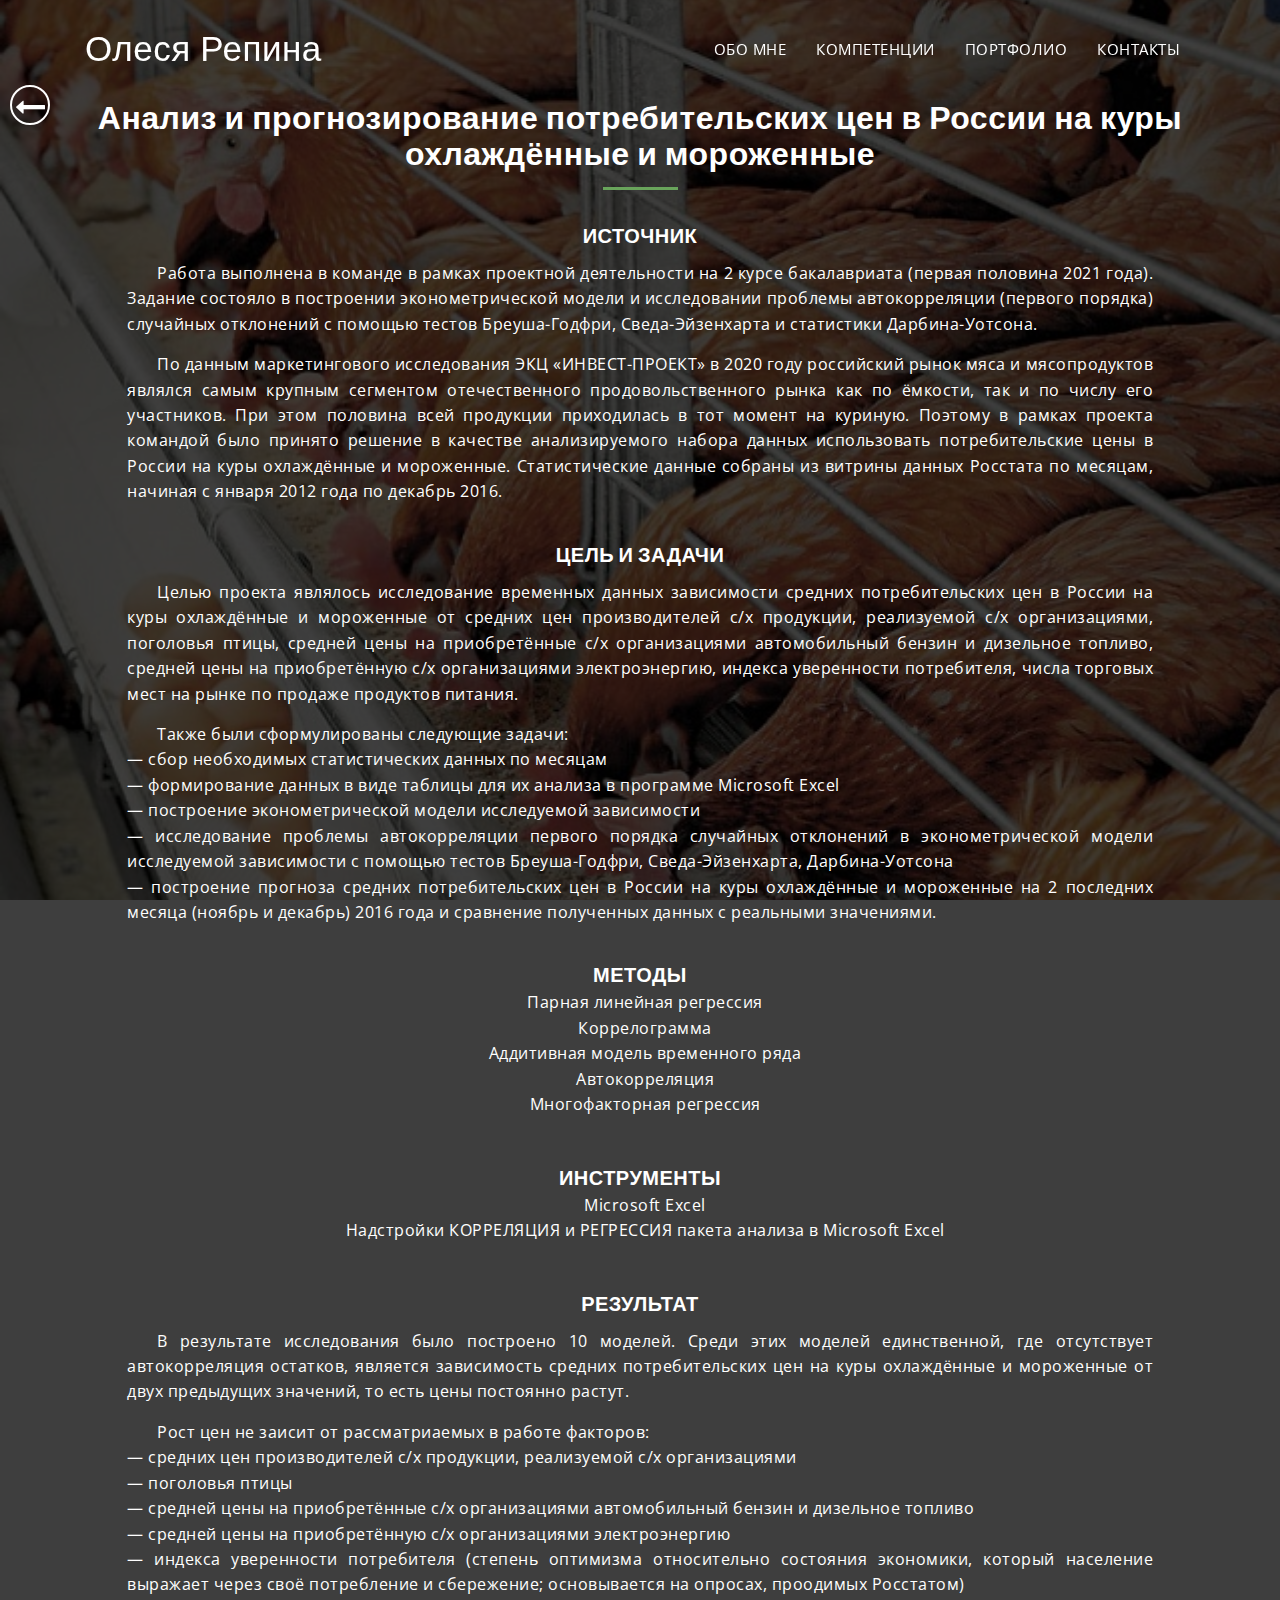
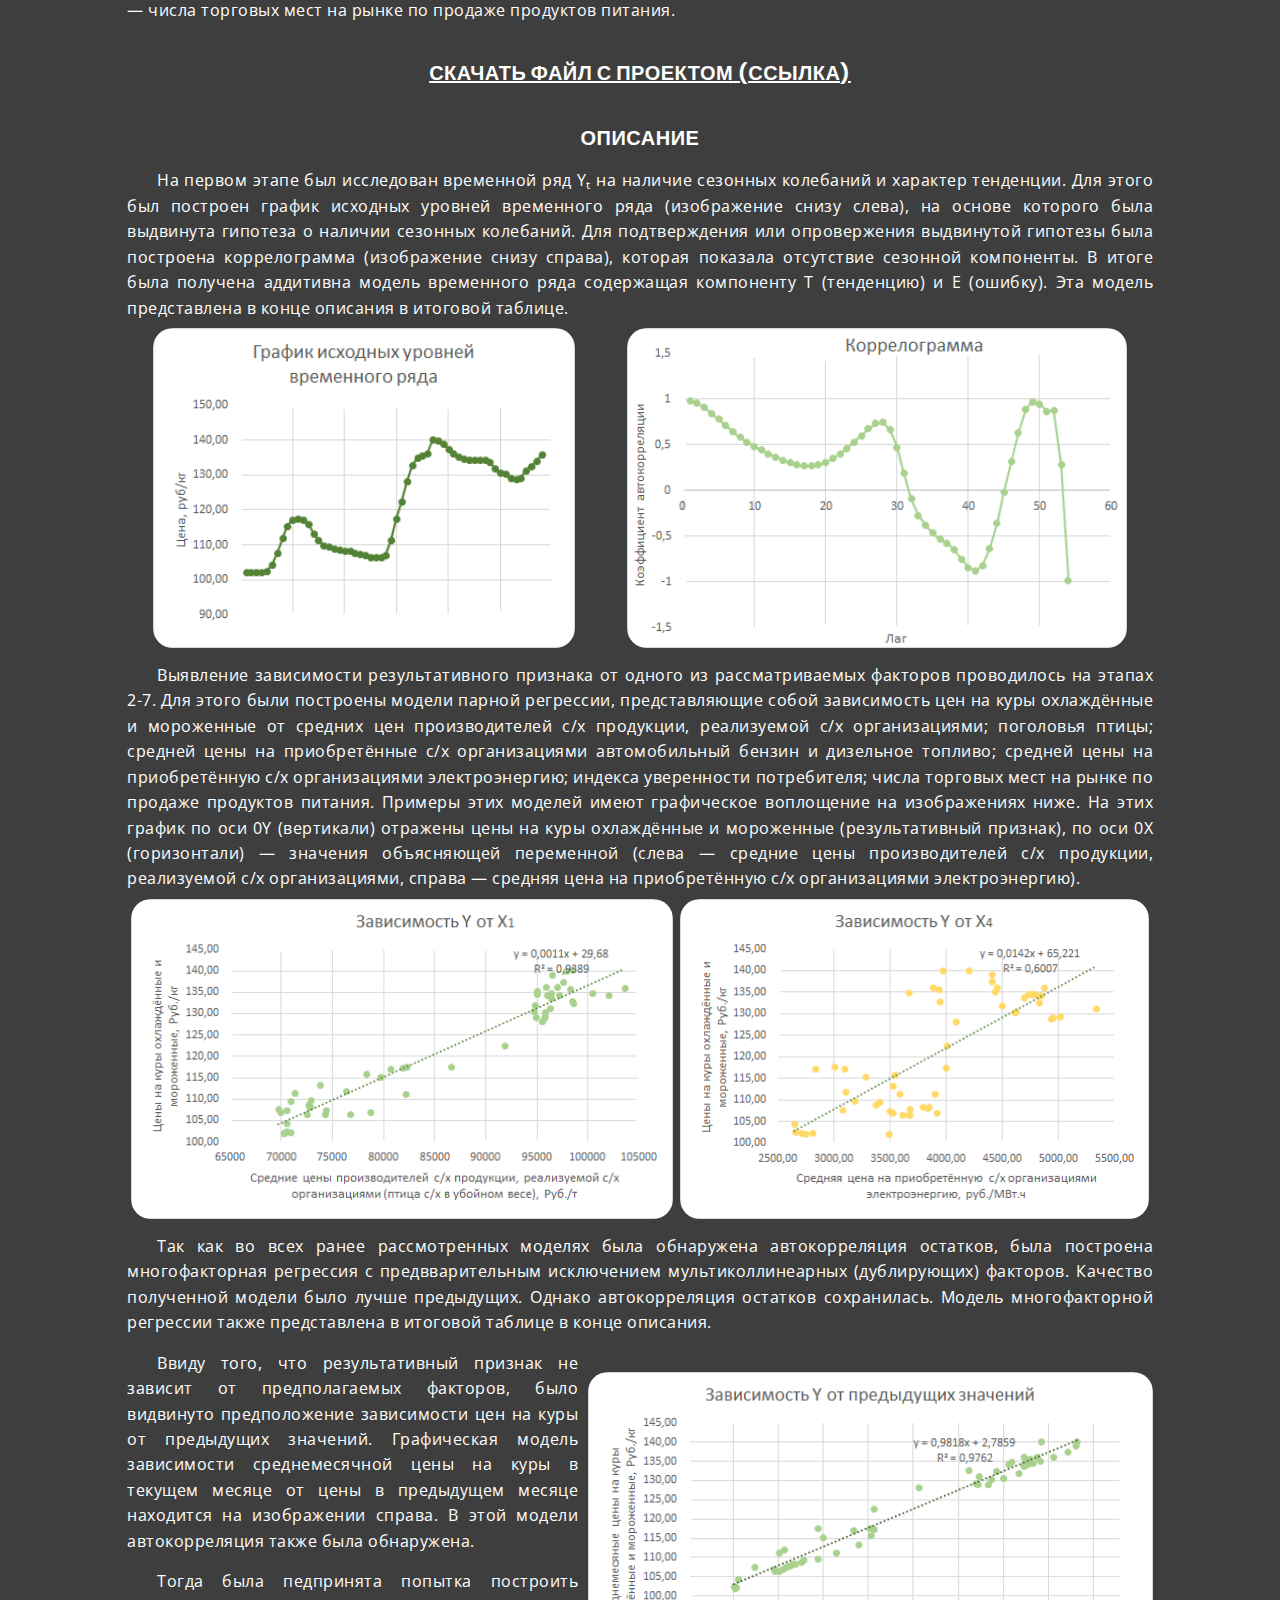
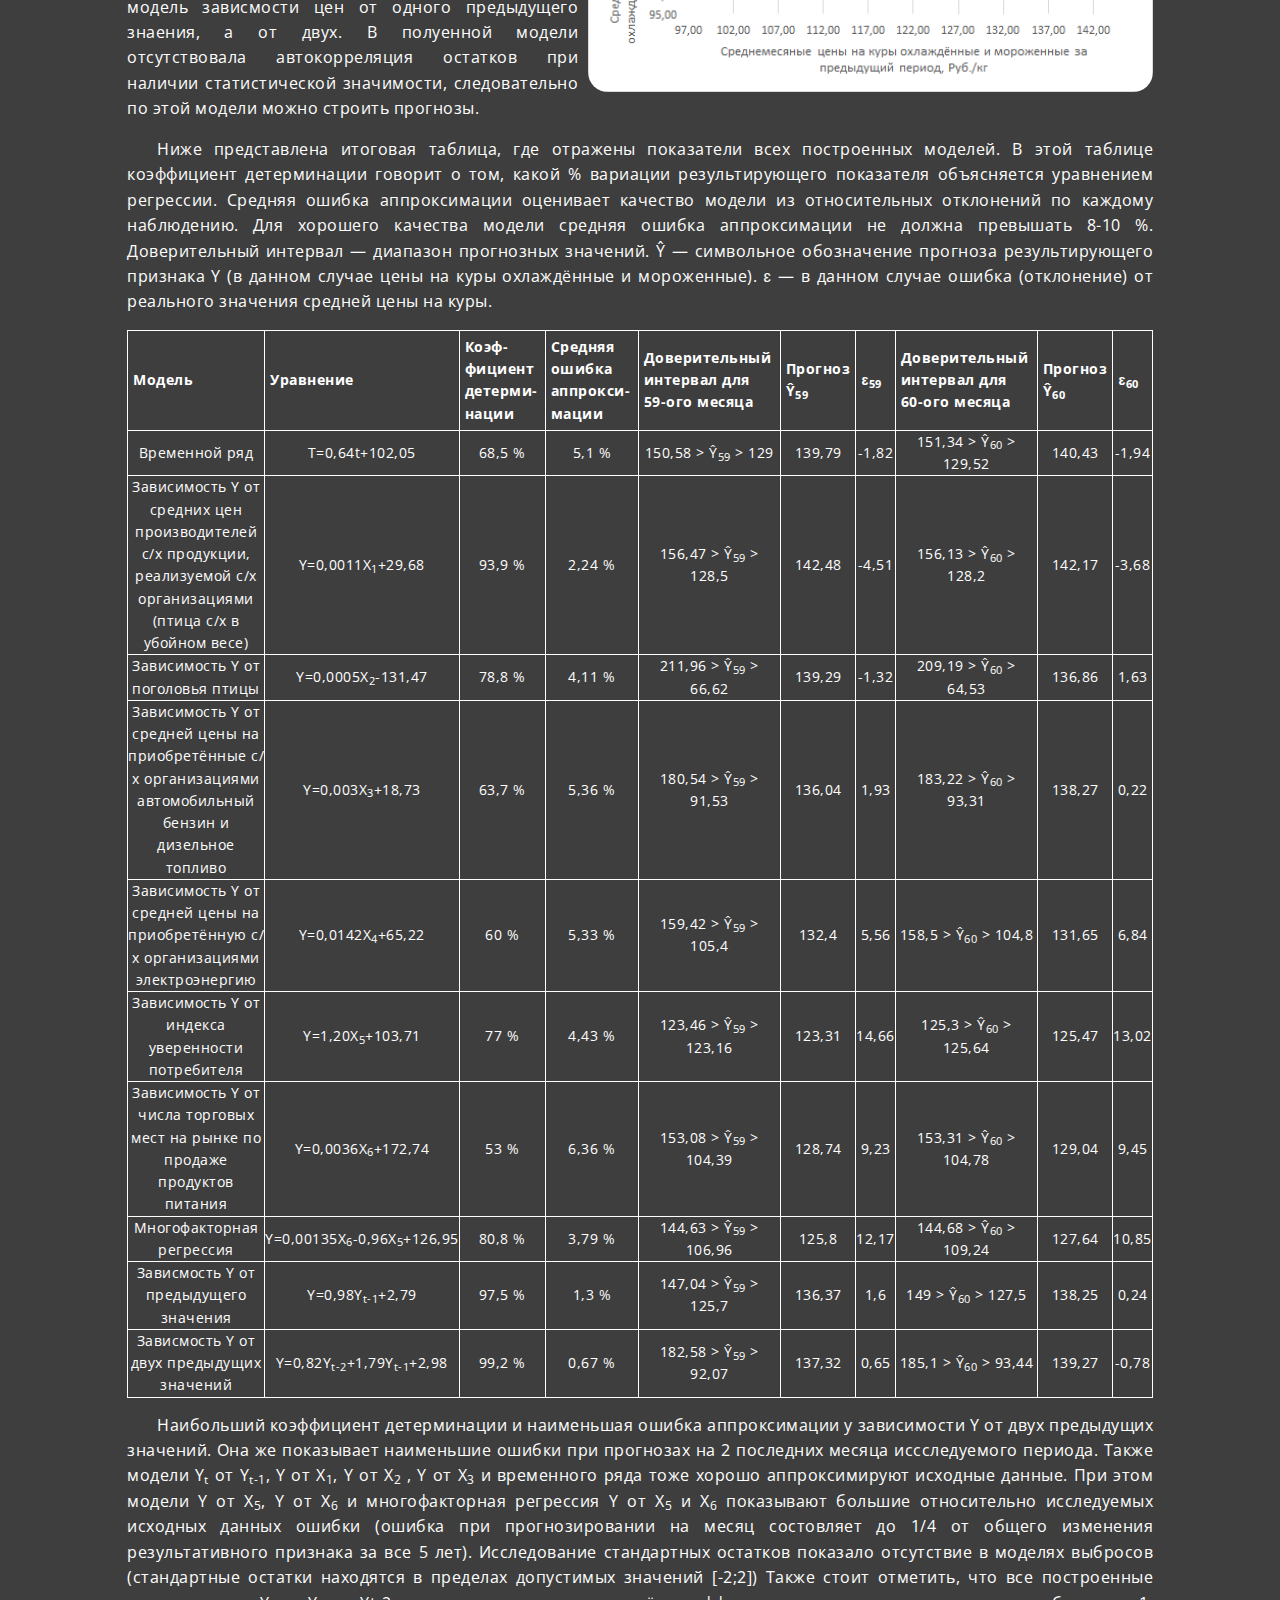
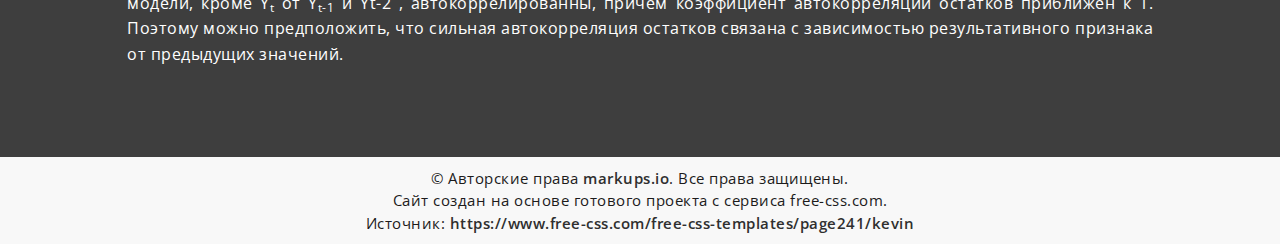
<file: project_chiken.html>
<!DOCTYPE html>
<html lang="ru">
  <head>
    <meta charset="utf-8">
    <meta http-equiv="X-UA-Compatible" content="IE=edge">
    <meta name="viewport" content="width=device-width, initial-scale=1">
    <!-- The above 3 meta tags *must* come first in the head; any other head content must come *after* these tags -->
    <title>Репина Олеся</title>
    <!-- Favicon -->
    <link rel="shortcut icon" type="image/icon" href="assets/images/favicon.ico"/>
    <!-- Font Awesome -->
    <link href="https://maxcdn.bootstrapcdn.com/font-awesome/4.6.3/css/font-awesome.min.css" rel="stylesheet">
    <!-- Bootstrap -->
    <link href="assets/css/bootstrap.min.css" rel="stylesheet">
    <!-- Slick slider -->
    <link href="assets/css/slick.css" rel="stylesheet">
    <!-- Gallery Lightbox -->
    <link href="assets/css/magnific-popup.css" rel="stylesheet">
    <!-- Theme color -->
    <link id="switcher" href="assets/css/theme-color/default-theme.css" rel="stylesheet">

    <!-- Main Style -->
    <link href="style.css" rel="stylesheet">

    <!-- Fonts -->

    <!-- Open Sans for body font -->
	<link href="https://fonts.googleapis.com/css?family=Open+Sans:300,400,400i,600,700,800" rel="stylesheet">
    <!-- Poppins for Title -->
  	<link href="https://fonts.googleapis.com/css?family=Poppins" rel="stylesheet">
 
 
	
    <!-- HTML5 shim and Respond.js for IE8 support of HTML5 elements and media queries -->
    <!-- WARNING: Respond.js doesn't work if you view the page via file:// -->
    <!--[if lt IE 9]>
      <script src="https://oss.maxcdn.com/html5shiv/3.7.2/html5shiv.min.js"></script>
      <script src="https://oss.maxcdn.com/respond/1.4.2/respond.min.js"></script>
    <![endif]-->
  </head>
  <body>
  	
  	<!-- Start Header -->
	<header id="mu-header" class="" role="banner">
		<div class="container">
			<nav class="navbar navbar-default mu-navbar">
		  <div class="container-fluid">
		    <!-- Brand and toggle get grouped for better mobile display -->
		    <div class="navbar-header">
		      <button type="button" class="navbar-toggle collapsed" data-toggle="collapse" data-target="#bs-example-navbar-collapse-1" aria-expanded="false">
		        <span class="sr-only">Toggle navigation</span>
		        <span class="icon-bar"></span>
		        <span class="icon-bar"></span>
		        <span class="icon-bar"></span>
		      </button>

		      <!-- Text Logo -->
		      <a class="navbar-brand" href="index.html#">Олеся&nbspРепина</a>

		      <!-- Image Logo -->
		      <!-- <a class="navbar-brand" href="#"><img src="assets/images/logo.png"></a> -->


		    </div>

		    <!-- Collect the nav links, forms, and other content for toggling -->
		    <div class="collapse navbar-collapse" id="bs-example-navbar-collapse-1">
		      	<ul class="nav navbar-nav mu-menu navbar-right">
			        <li><a href="index.html#mu-about">ОБО МНЕ</a></li>
			        <li><a href="index.html#mu-service">КОМПЕТЕНЦИИ</a></li>
		            <li><a href="index.html#mu-portfolio">ПОРТФОЛИО</a></li>
		            <li><a href="index.html#mu-contact">КОНТАКТЫ</a></li>
		      	</ul>
		    </div><!-- /.navbar-collapse -->
		  </div><!-- /.container-fluid -->
		</nav>
		</div>
	</header>
	<!-- End Header -->

	<!-- Start main content -->
		
	<main role="main">

		<!-- Start Testimonials -->
		<section class="mu-testimonials" style="background-image: url('assets/images/portfolio/img-1.jpg');">
			<div class="container">
				<div class="row">
					<div class="col-md-12">
						<div class="mu-testimonials-area">
							<div class="mu-testimonial-header">
								<a href="index.html#mu-portfolio" title="Вернуться к списку проектов">	<span class="mu-testimonial-icon-box">
								<i class="fa fa-long-arrow-left"></i>
								</span></a>
								<h2 class="mu-heading-title">Анализ и прогнозирование потребительских цен в России на куры охлаждённые и мороженные</h2>
								<span class="mu-header-dot"></span>
							</div>

							<div class="mu-testimonials-block">
								<ul class="mu-testimonial-slide">

									<li>
										<h5 class="mu-ct-name">Источник</h5>
											<div class="mu-testimonial-text">	
										Работа выполнена в команде в рамках проектной деятельности на 2 курсе бакалавриата (первая половина 2021 года). 
										Задание состояло в построении эконометрической модели и исследовании проблемы автокорреляции (первого порядка) 
										случайных отклонений с помощью тестов Бреуша-Годфри, Сведа-Эйзенхарта и статистики Дарбина-Уотсона. 
											</div>
											<div class="mu-testimonial-text">
										По данным маркетингового исследования ЭКЦ «ИНВЕСТ-ПРОЕКТ» в 2020 году российский рынок мяса и мясопродуктов являлся
										самым крупным сегментом отечественного продовольственного рынка как по ёмкости, так и по числу его участников. 
										При этом половина всей продукции приходилась в тот момент на куриную. Поэтому в рамках проекта командой было 
										принято решение в качестве анализируемого набора данных использовать потребительские цены в России на куры охлаждённые 
										и мороженные. Cтатистические данные собраны  из витрины данных Росстата по месяцам, начиная с января 2012 года по декабрь 2016.
										</div>
										
									</li>

									<li>
										<h5 class="mu-ct-name">Цель и задачи</h5>
											<div class="mu-testimonial-text">
											Целью проекта являлось исследование временных данных зависимости средних потребительских цен в России
											на куры охлаждённые и мороженные от средних цен производителей с/х продукции, реализуемой с/х организациями, 
											поголовья птицы, средней цены на приобретённые с/х организациями автомобильный бензин и дизельное топливо, 
											средней цены на приобретённую с/х организациями электроэнергию, индекса уверенности потребителя, числа торговых мест
											на рынке по продаже продуктов питания. 
											</div>
											<div class="mu-testimonial-text">
											Также были сформулированы следующие задачи:<br>
											— сбор необходимых статистических данных по месяцам<br>
											— формирование данных в виде таблицы для их анализа в программе Microsoft Excel<br>
											— построение эконометрической модели исследуемой зависимости<br>
											— исследование проблемы автокорреляции первого порядка случайных отклонений в эконометрической модели 
											исследуемой зависимости с помощью тестов Бреуша-Годфри, Сведа-Эйзенхарта, Дарбина-Уотсона<br>
											— построение прогноза средних потребительских цен в России на куры охлаждённые и мороженные 
											на 2 последних месяца (ноябрь и декабрь) 2016 года и сравнение полученных данных с реальными значениями.
											</div>									
									</li>

									<li>
										<h5 class="mu-ct-name">Методы</h5>
											<p>	
										Парная линейная регрессия<br>
										Коррелограмма<br>
										Аддитивная модель временного ряда<br>
										Автокорреляция<br>
										Многофакторная регрессия
											</p>
									</li>

									<li>
										<h5 class="mu-ct-name">Инструменты</h5>
											<p>	
											Microsoft Excel<br>
											Надстройки КОРРЕЛЯЦИЯ и РЕГРЕССИЯ пакета анализа в Microsoft Excel
											</p>
									</li>

									<li>
										<h5 class="mu-ct-name">Результат</h5>
										<div class="mu-testimonial-text">	
											В результате исследования было построено 10 моделей. Среди этих моделей единственной, где отсутствует автокорреляция остатков,
											является зависимость средних потребительских цен на куры охлаждённые и мороженные от двух 
											предыдущих значений, то есть цены постоянно растут. </div>			
										<div class="mu-testimonial-text">	
											Рост цен не заисит от рассматриаемых в работе факторов:<br>
											— средних цен производителей с/х продукции, реализуемой с/х организациями <br>
											— поголовья птицы<br>
											— средней цены на приобретённые с/х организациями автомобильный бензин и дизельное топливо<br>
											— средней цены на приобретённую с/х организациями электроэнергию<br>
											— индекса уверенности потребителя (степень оптимизма относительно состояния экономики, 
											который население выражает через своё потребление и сбережение; основывается на опросах, проодимых Росстатом)<br>
											— числа торговых мест на рынке по продаже продуктов питания.
										</div>									
									</li>

									<li>
										<a class="a-project" target="_blank" href="project_chiken/project_chiken.xlsx"><h5 class="mu-ct-name"><u><b>Скачать файл с проектом</b> (ссылка)</u></h5></a>								
									</li>

									<li>
										<h5 class="mu-ct-name">Описание</h5>
										<!--Описание первого этапа-->
										<div class="mu-ct-block">
											<div class="mu-testimonial-text">										
												На первом этапе был исследован временной ряд Y<sub>t</sub> на наличие сезонных колебаний и характер тенденции.
												Для этого был построен график исходных уровней временного ряда (изображение снизу слева), на основе которого была 
												выдвинута гипотеза о наличии сезонных колебаний.
												Для подтверждения или опровержения выдвинутой гипотезы была построена коррелограмма (изображение снизу справа), которая показала отсутствие 
												сезонной компоненты.
												В итоге была получена аддитивна модель временного ряда содержащая компоненту T (тенденцию) и E (ошибку).
												Эта модель представлена в конце описания в итоговой таблице.
										</div></div>
										<div class="mu-ct-block-image">
											<div>	
											<img class="mu-testimonial-img" src="project_chiken/image-1.png" height="320px">
											</div>
											<div>	
												<img class="mu-testimonial-img" src="project_chiken/image-2.png" height="320px">
											</div>
										</div>	
										
										<!--Описание этапов с парной регрессией-->
										<div class="mu-ct-block">
											<div class="mu-testimonial-text">										
										Выявление зависимости результативного признака от одного из рассматриваемых факторов проводилось на этапах 2-7.
										Для этого были построены модели парной регрессии, представляющие собой зависимость цен на куры охлаждённые и мороженные
										от средних цен производителей с/х продукции, реализуемой с/х организациями; 
										поголовья птицы; 
										средней цены на приобретённые с/х организациями автомобильный бензин и дизельное топливо; 
										средней цены на приобретённую с/х организациями электроэнергию; 
										индекса уверенности потребителя; 
										числа торговых мест на рынке по продаже продуктов питания.
										Примеры этих моделей имеют графическое воплощение на изображениях ниже. На этих график по оси 0Y (вертикали) 
										отражены цены на куры охлаждённые и мороженные (результативный признак), по оси 0X (горизонтали) — значения объясняющей переменной
										(слева — средние цены производителей с/х продукции, реализуемой с/х организациями, справа — средняя цена на приобретённую с/х организациями электроэнергию).
										</div></div>
										<div class="mu-ct-block-image">
											<div>	
											<img class="mu-testimonial-img" src="project_chiken/image-3.png" height="320px">
											</div>
											<div>	
												<img class="mu-testimonial-img" src="project_chiken/image-6.png" height="320px">
											</div>
										</div>	

										<!--Описание многофакторной регрессии-->
										<div class="mu-ct-block">
											<div class="mu-testimonial-text">										
										Так как во всех ранее рассмотренных моделях была обнаружена автокорреляция остатков, 
										была построена многофакторная регрессия с предвварительным исключением мультиколлинеарных (дублирующих)
										факторов. Качество полученной модели было лучше предыдущих. Однако автокорреляция остатков сохранилась.
										Модель многофакторной регрессии также представлена в итоговой таблице в конце описания.
										</div></div>
										
										<!--Описание моделей с предыдущими значениями-->										
										<div class="mu-ct-block">
											<div>
											<div class="mu-testimonial-text-right">										
												Ввиду того, что результативный признак не зависит от предполагаемых факторов, было видвинуто предположение 
												зависимости цен на куры от предыдущих значений. Графическая модель зависимости среднемесячной цены на куры в текущем
												месяце от цены в предыдущем месяце находится на изображении справа. В этой модели автокорреляция также была 
												обнаружена.
											</div>
											<div class="mu-testimonial-text-right">										
												Тогда была педпринята попытка построить модель зависмости цен от одного предыдущего знаения, а от двух. В полуенной модели
												отсутствовала автокорреляция остатков при наличии статистической значимости, следовательно по этой модели можно строить прогнозы.
											</div>
											</div>
											<div>	
												<img class="mu-testimonial-img" src="project_chiken/image-9.png" height="320px">
												</div></div>
										 
										<!--Таблица-->
										<div class="mu-ct-block">
											<div class="mu-testimonial-text">										
											Ниже представлена итоговая таблица, где отражены показатели всех построенных моделей.
											В этой таблице коэффициент детерминации говорит о том, какой % вариации результирующего показателя 
											объясняется уравнением регрессии. 
											Средняя ошибка аппроксимации оценивает качество модели из относительных отклонений по каждому наблюдению. 
											Для хорошего качества модели средняя ошибка аппроксимации не должна превышать 8-10 %. 
											Доверительный интервал — диапазон прогнозных значений. 
											<span>&#x176;</span> — символьное обозначение прогноза результирующего признака Y (в данном случае цены на куры 
											охлаждённые и мороженные). 
											<span>&#x25B;</span> — в данном случае ошибка (отклонение) от реального значения средней цены на куры.
										</div></div>
										<div class="mu-ct-table">
											<table>
											<tr><th>Модель</th><th>Уравнение</th><th>Коэф-фициент детерми-нации</th><th>Средняя ошибка аппрокси-мации</th>
												<th>Доверительный интервал для 59-ого месяца</th><th>Прогноз <span>&#x176;</span><sub>59</sub></th>
												<th><span>&#x25B;</span><sub>59</sub></th>
												<th>Доверительный интервал для 60-ого месяца</th><th>Прогноз <span>&#x176;</span><sub>60</sub></th>
												<th><span>&#x25B;</span><sub>60</sub></th></tr> 
											<tr><td>Временной ряд</td><td>T=0,64t+102,05</td><td>68,5 %</td><td>5,1 %</td>
												<td>150,58 > <span>&#x176;</span><sub>59</sub> > 129</td><td>139,79</td><td>-1,82</td>
												<td>151,34 > <span>&#x176;</span><sub>60</sub> > 129,52</td><td>140,43</td><td>-1,94</td></tr> 
											<tr><td>Зависимость Y от средних цен производителей с/х продукции, реализуемой с/х организациями (птица с/х в убойном весе)</td>
												<td>Y=0,0011X<sub>1</sub>+29,68</td><td>93,9 %</td><td>2,24 %</td>
												<td>156,47 > <span>&#x176;</span><sub>59</sub> > 128,5</td><td>142,48</td><td>-4,51</td>
												<td>156,13 > <span>&#x176;</span><sub>60</sub> > 128,2</td><td>142,17</td><td>-3,68</td></tr>
											<tr><td>Зависимость Y от поголовья птицы</td>
												<td>Y=0,0005X<sub>2</sub>-131,47</td><td>78,8 %</td><td>4,11 %</td>
												<td>211,96 > <span>&#x176;</span><sub>59</sub> > 66,62</td><td>139,29</td><td>-1,32</td>
												<td>209,19 > <span>&#x176;</span><sub>60</sub> > 64,53</td><td>136,86</td><td>1,63</td></tr>
											<tr><td>Зависимость Y от средней цены на приобретённые с/х организациями автомобильный бензин и дизельное топливо</td>
												<td>Y=0,003X<sub>3</sub>+18,73</td><td>63,7 %</td><td>5,36 %</td>
												<td>180,54 > <span>&#x176;</span><sub>59</sub> > 91,53</td><td>136,04</td><td>1,93</td>
												<td>183,22 > <span>&#x176;</span><sub>60</sub> > 93,31</td><td>138,27</td><td>0,22</td></tr>
											<tr><td>Зависимость Y от cредней цены на приобретённую с/х организациями электроэнергию</td>
												<td>Y=0,0142X<sub>4</sub>+65,22</td><td>60 %</td><td>5,33 %</td>
												<td>159,42 > <span>&#x176;</span><sub>59</sub> > 105,4</td><td>132,4</td><td>5,56</td>
												<td>158,5 > <span>&#x176;</span><sub>60</sub> > 104,8</td><td>131,65</td><td>6,84</td></tr>
											<tr><td>Зависимость Y от индекса уверенности потребителя</td>
												<td>Y=1,20X<sub>5</sub>+103,71</td><td>77 %</td><td>4,43 %</td>
												<td>123,46 > <span>&#x176;</span><sub>59</sub> > 123,16</td><td>123,31</td><td>14,66</td>
												<td>125,3 > <span>&#x176;</span><sub>60</sub> > 125,64</td><td>125,47</td><td>13,02</td></tr>
											<tr><td>Зависимость Y от числа торговых мест на рынке по продаже продуктов питания</td>
												<td>Y=0,0036X<sub>6</sub>+172,74</td><td>53 %</td><td>6,36 %</td>
												<td>153,08 > <span>&#x176;</span><sub>59</sub> > 104,39</td><td>128,74</td><td>9,23</td>
												<td>153,31 > <span>&#x176;</span><sub>60</sub> > 104,78</td><td>129,04</td><td>9,45</td></tr>
											<tr><td>Многофакторная регрессия</td>
												<td>Y=0,00135X<sub>6</sub>-0,96X<sub>5</sub>+126,95</td><td>80,8 %</td><td>3,79 %</td>
												<td>144,63 > <span>&#x176;</span><sub>59</sub> > 106,96</td><td>125,8</td><td>12,17</td>
												<td>144,68 > <span>&#x176;</span><sub>60</sub> > 109,24</td><td>127,64</td><td>10,85</td></tr>
											<tr><td>Зависмость Y от предыдущего значения</td>
												<td>Y=0,98Y<sub><nobr>t-1</nobr></sub>+2,79</td><td>97,5 %</td><td>1,3 %</td>
												<td>147,04 > <span>&#x176;</span><sub>59</sub> > 125,7</td><td>136,37</td><td>1,6</td>
												<td>149 > <span>&#x176;</span><sub>60</sub> > 127,5</td><td>138,25</td><td>0,24</td></tr>
											<tr><td>Зависмость Y от двух предыдущих значений</td>
												<td>Y=0,82Y<sub><nobr>t-2</nobr></sub>+1,79Y<sub><nobr>t-1</nobr></sub>+2,98</td><td>99,2 %</td><td>0,67 %</td>
												<td>182,58 > <span>&#x176;</span><sub>59</sub> > 92,07</td><td>137,32</td><td>0,65</td>
												<td>185,1 > <span>&#x176;</span><sub>60</sub> > 93,44</td><td>139,27</td><td>-0,78</td></tr>
											</table>
										</div>
										<!--Краткие вывводы по таблице-->
										<div class="mu-ct-block">
											<div class="mu-testimonial-text">										
												Наибольший коэффициент детерминации и наименьшая ошибка аппроксимации у зависимости Y от двух предыдущих значений. Она же показывает наименьшие ошибки при прогнозах 
												на 2 последних месяца иссследуемого периода. Также модели Y<sub>t</sub> от Y<sub><nobr>t-1</nobr></sub>, Y от X<sub>1</sub>, Y от X<sub>2</sub> , Y от X<sub>3</sub> и временного ряда тоже хорошо аппроксимируют исходные данные. 
												При этом модели Y от Х<sub>5</sub>, Y от Х<sub>6</sub> и многофакторная регрессия Y от Х<sub>5</sub> и Х<sub>6</sub> показывают большие относительно исследуемых исходных данных ошибки 
												(ошибка при прогнозировании на месяц состовляет до 1/4 от общего изменения результативного признака за все 5 лет).
												  Исследование стандартных остатков показало отсутствие в моделях выбросов (стандартные остатки находятся в пределах допустимых значений [-2;2])
												  Также стоит отметить, что все построенные модели, кроме Y<sub>t</sub> от Y<sub><nobr>t-1</nobr></sub> и Y<nobr>t-2</nobr></sub> , автокоррелированны, причём коэффициент автокорреляции остатков приближен к 1.
												Поэтому можно предположить, что сильная автокорреляция остатков связана с зависимостью результативного признака от предыдущих значений.							
										</div></div>
										
										


										<!--
										<div class="mu-ct-block">
										<div>	
										<img class="mu-testimonial-img" src="20221004_223159.png" width="300px">
										</div>
										<div>
										<div class="mu-testimonial-text-left">										
											На первом этапе был исследован временной ряд Y<sub>t</sub> на наличие сезонных колебаний и характер тенденции.
											Для этого был построен график исходных уровней временного ряда (рисунок слева), на основе которого была 
											выдвинута гипотеза о наличии сезонных колебаний.
											Для подтверждения или опровержения выдвинутой гипотезы была построена коррелограмма (рисунок справа), показала отсутствие сезонной компоненты.
										</div>
										<div class="mu-testimonial-text-left">										
											Lorem Ipsum is simply dummy text of the printing and typesetting industry. Lorem Ipsum has been the industry's standard dummy text ever.
											Lorem Ipsum is simply dummy text of the printing and typesetting industry.
											Lorem Ipsum is simply dummy text of the printing and typesetting industry. Lorem Ipsum has been the industry's standard dummy text ever.
											Lorem Ipsum is simply dummy text of the printing and typesetting industry.
											Lorem Ipsum is simply dummy text of the printing and typesetting industry. Lorem Ipsum has been the industry's standard dummy text ever.
											Lorem Ipsum is simply dummy text of the printing and typesetting industry.
											Lorem Ipsum is simply dummy text of the printing and typesetting industry. Lorem Ipsum has been the industry's standard dummy text ever.
											Lorem Ipsum is simply dummy text of the printing and typesetting industry.
											</div>
										</div>
									</div>	
										
										<div class="mu-ct-block">
											<div class="mu-testimonial-text-right">										
											Lorem Ipsum is simply dummy text of the printing and typesetting industry. Lorem Ipsum has been the industry's standard dummy text ever.
											Lorem Ipsum is simply dummy text of the printing and typesetting industry.
											Lorem Ipsum is simply dummy text of the printing and typesetting industry. Lorem Ipsum has been the industry's standard dummy text ever.
											Lorem Ipsum is simply dummy text of the printing and typesetting industry.
											Lorem Ipsum is simply dummy text of the printing and typesetting industry. Lorem Ipsum has been the industry's standard dummy text ever.
											Lorem Ipsum is simply dummy text of the printing and typesetting industry.
											Lorem Ipsum is simply dummy text of the printing and typesetting industry. Lorem Ipsum has been the industry's standard dummy text ever.
											Lorem Ipsum is simply dummy text of the printing and typesetting industry.
											</div>
											<div>	
												<img class="mu-testimonial-img" src="20221004_223159.png" width="300px">
												</div></div>

											<div class="mu-ct-block">
												<div class="mu-testimonial-text">										
												Lorem Ipsum is simply dummy text of the printing and typesetting industry. Lorem Ipsum has been the industry's standard dummy text ever.
												Lorem Ipsum is simply dummy text of the printing and typesetting industry.
												Lorem Ipsum is simply dummy text of the printing and typesetting industry. Lorem Ipsum has been the industry's standard dummy text ever.
												Lorem Ipsum is simply dummy text of the printing and typesetting industry.
												Lorem Ipsum is simply dummy text of the printing and typesetting industry. Lorem Ipsum has been the industry's standard dummy text ever.
												Lorem Ipsum is simply dummy text of the printing and typesetting industry.
												Lorem Ipsum is simply dummy text of the printing and typesetting industry. Lorem Ipsum has been the industry's standard dummy text ever.
												Lorem Ipsum is simply dummy text of the printing and typesetting industry.
											</div></div>

											<div class="mu-ct-block">
												<div class="mu-testimonial-img-center">	
													<img class="mu-testimonial-img" src="20221004_223159.png" width="300px">
												</div></div>


											-->
									</li>
								</ul>
							</div>

						</div>
					</div>
				</div>
			</div>
		</section>
		<!-- End Testimonials -->

	</main>
	
	<!-- End main content -->
			
			
	<!-- Start footer -->
	<footer id="mu-footer" role="contentinfo">
			<div class="container">
				<div class="mu-footer-area">
					<p class="mu-copy-right">&copy; Авторские права <a rel="nofollow" target="_blank" href="http://markups.io">markups.io</a>. Все права защищены. 
						<br>Сайт создан на основе готового проекта с сервиса free-css.com. 
						<br>Источник: <a rel="nofollow" target="_blank" href="https://www.free-css.com/free-css-templates/page241/kevin">https://www.free-css.com/free-css-templates/page241/kevin</a></p>
				</div>
			</div>

	</footer>
	<!-- End footer -->

	
	
    <!-- jQuery library -->
    <script src="https://ajax.googleapis.com/ajax/libs/jquery/1.11.3/jquery.min.js"></script>
    <!-- Include all compiled plugins (below), or include individual files as needed -->
    <!-- Bootstrap -->
    <script src="assets/js/bootstrap.min.js"></script>
	<!-- Slick slider -->
    <script type="text/javascript" src="assets/js/slick.min.js"></script>
    <!-- Filterable Gallery js -->
    <script type="text/javascript" src="assets/js/jquery.filterizr.min.js"></script>
    <!-- Gallery Lightbox -->
    <script type="text/javascript" src="assets/js/jquery.magnific-popup.min.js"></script>
    <!-- Ajax contact form  -->
    <script type="text/javascript" src="assets/js/app.js"></script>
	<!-- Featured Slider -->
    <script type="text/javascript" src="assets/js/typed.min.js"></script>
    <!-- On scroll JS  -->
    <script src="assets/js/jquery.appear.js"></script>
	<!-- Progress Bar -->
    <script type="text/javascript" src="assets/js/jquery.lineProgressbar.js"></script>
    
	
    <!-- Custom js -->
	<script type="text/javascript" src="assets/js/custom.js"></script>

	
	
    
  </body>
</html>
</file>
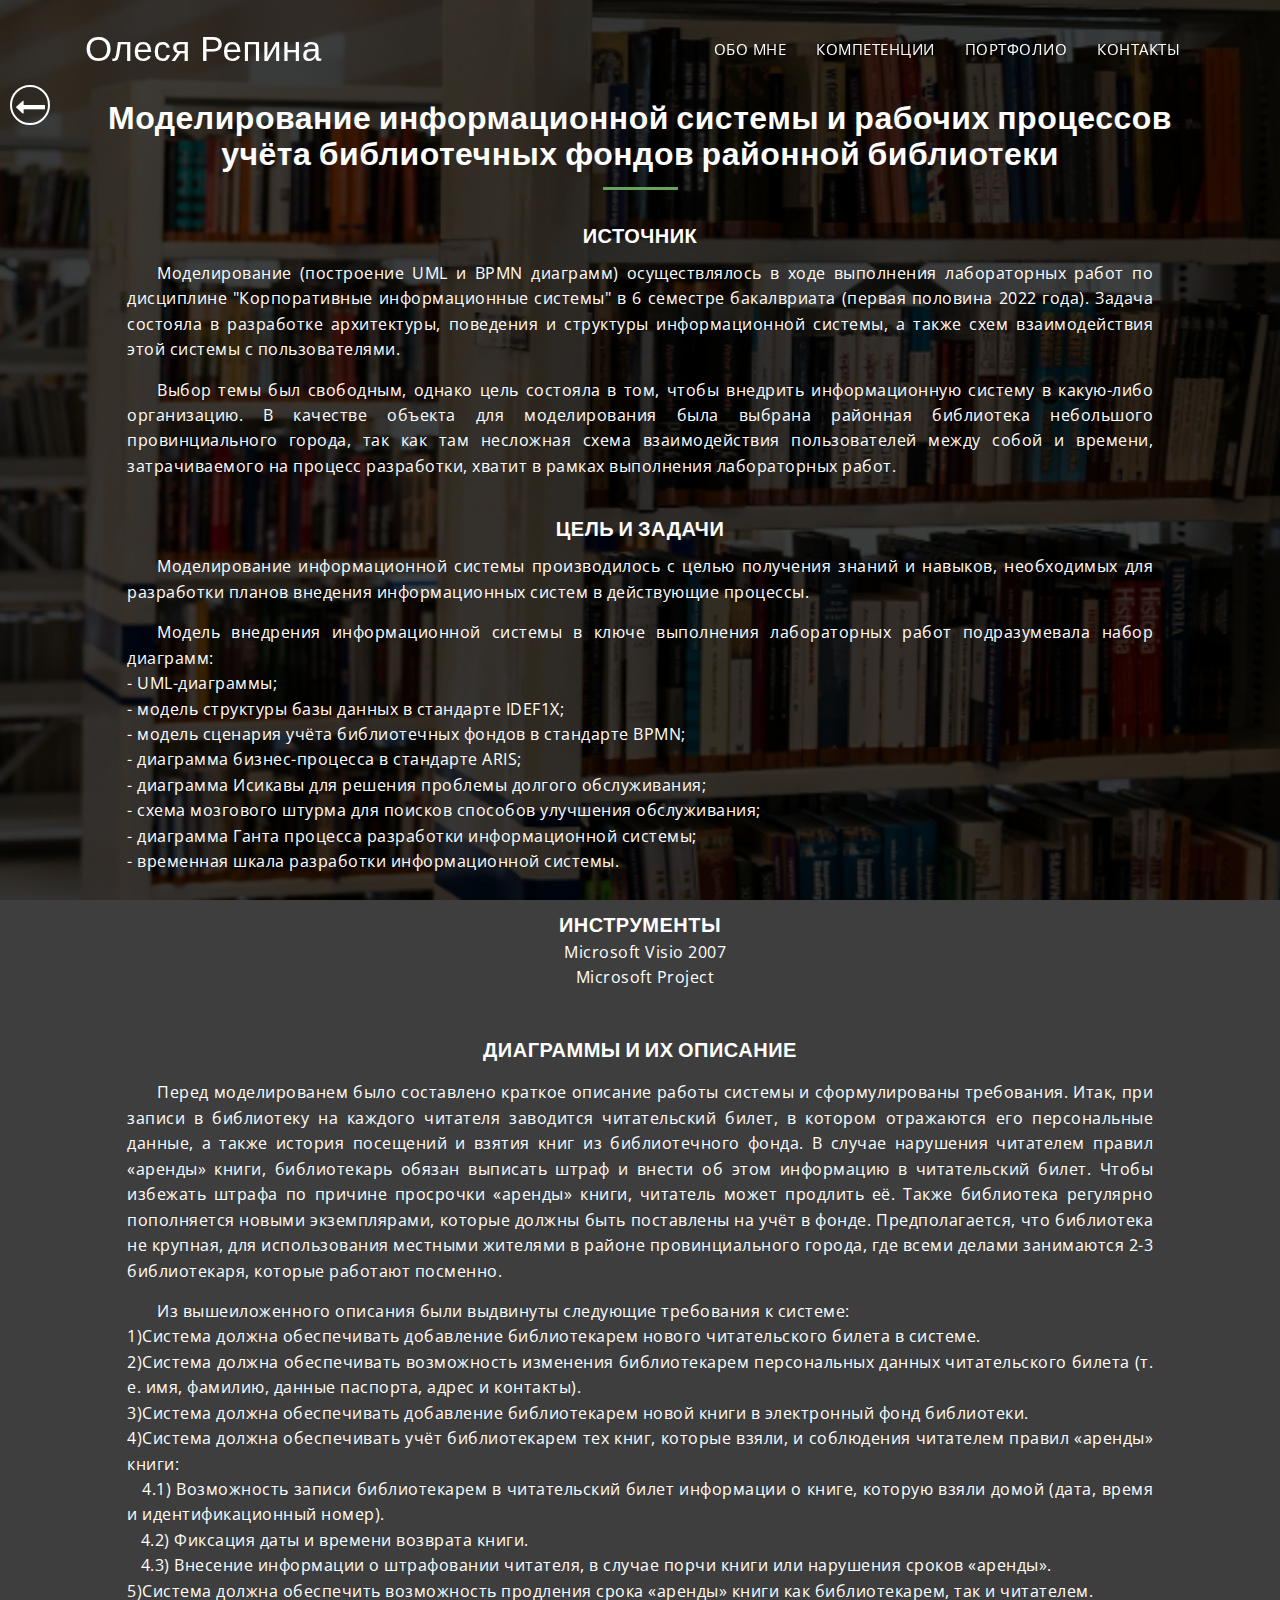
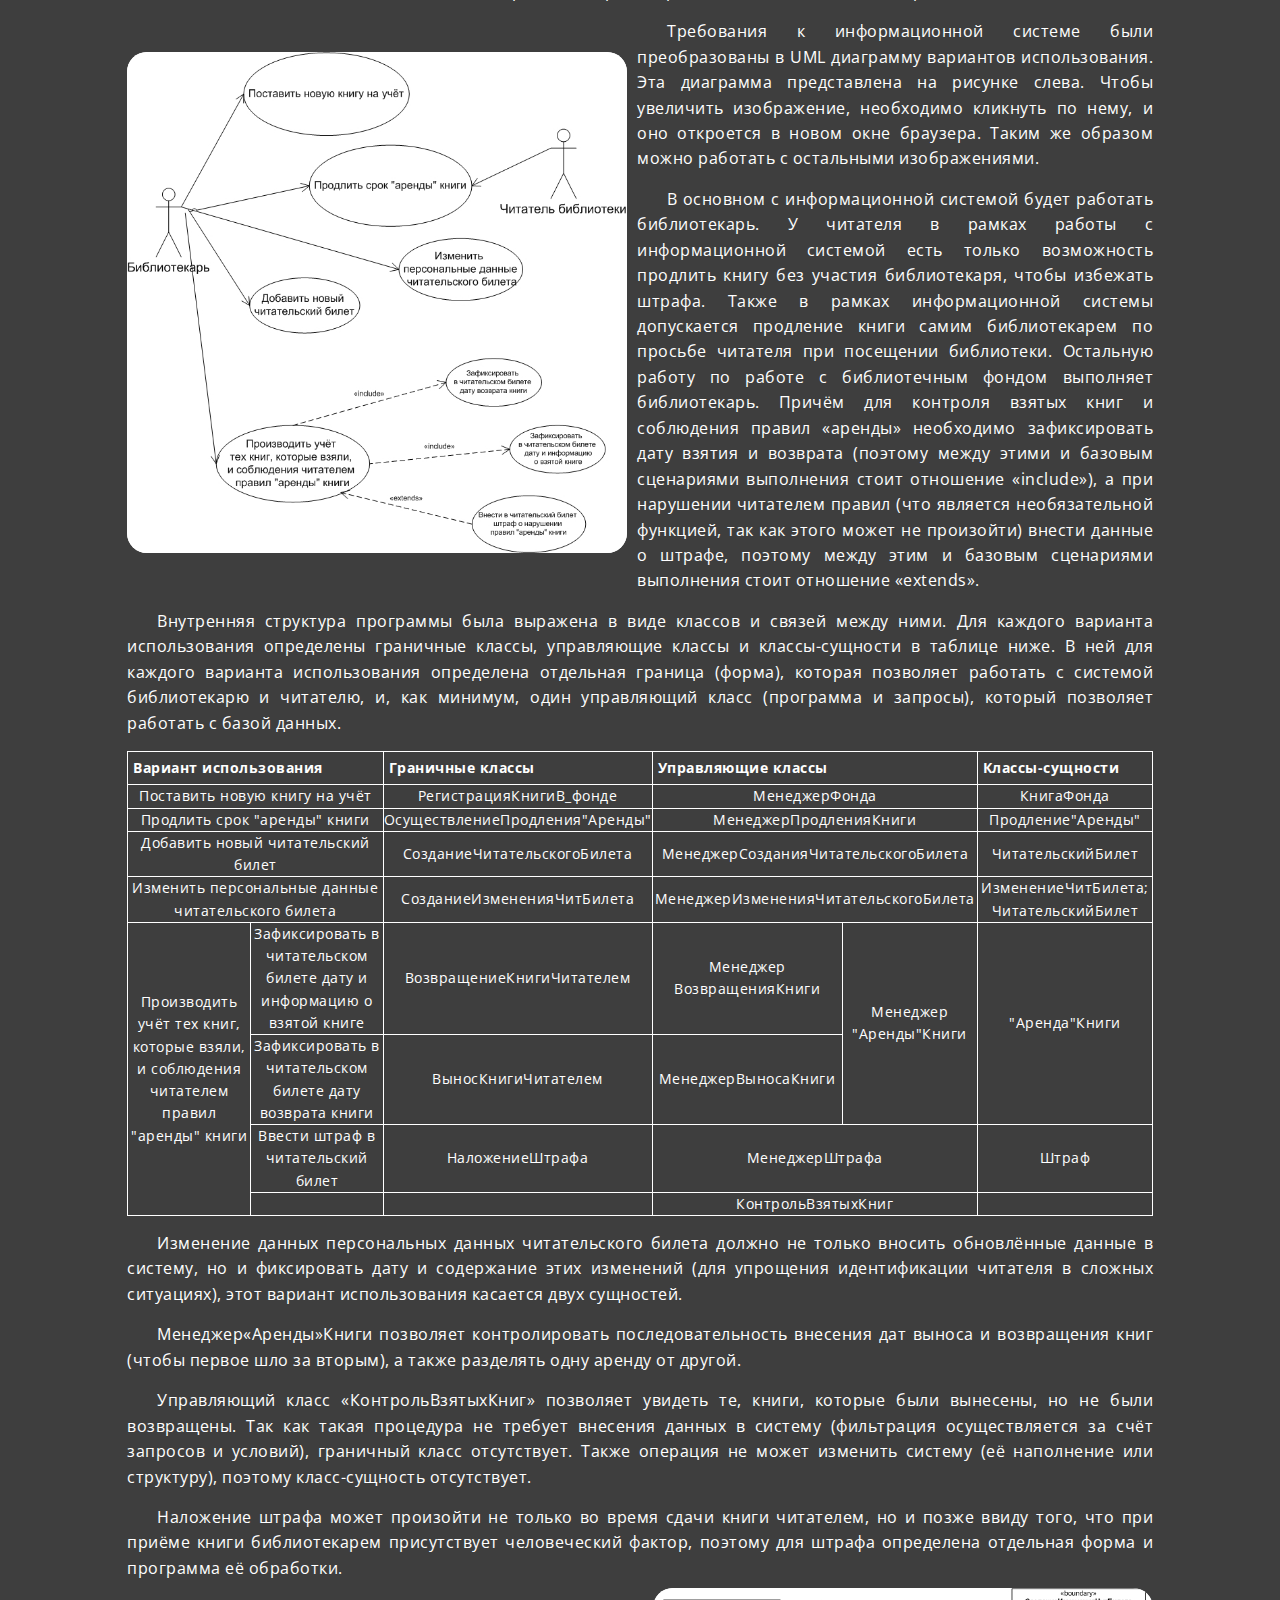
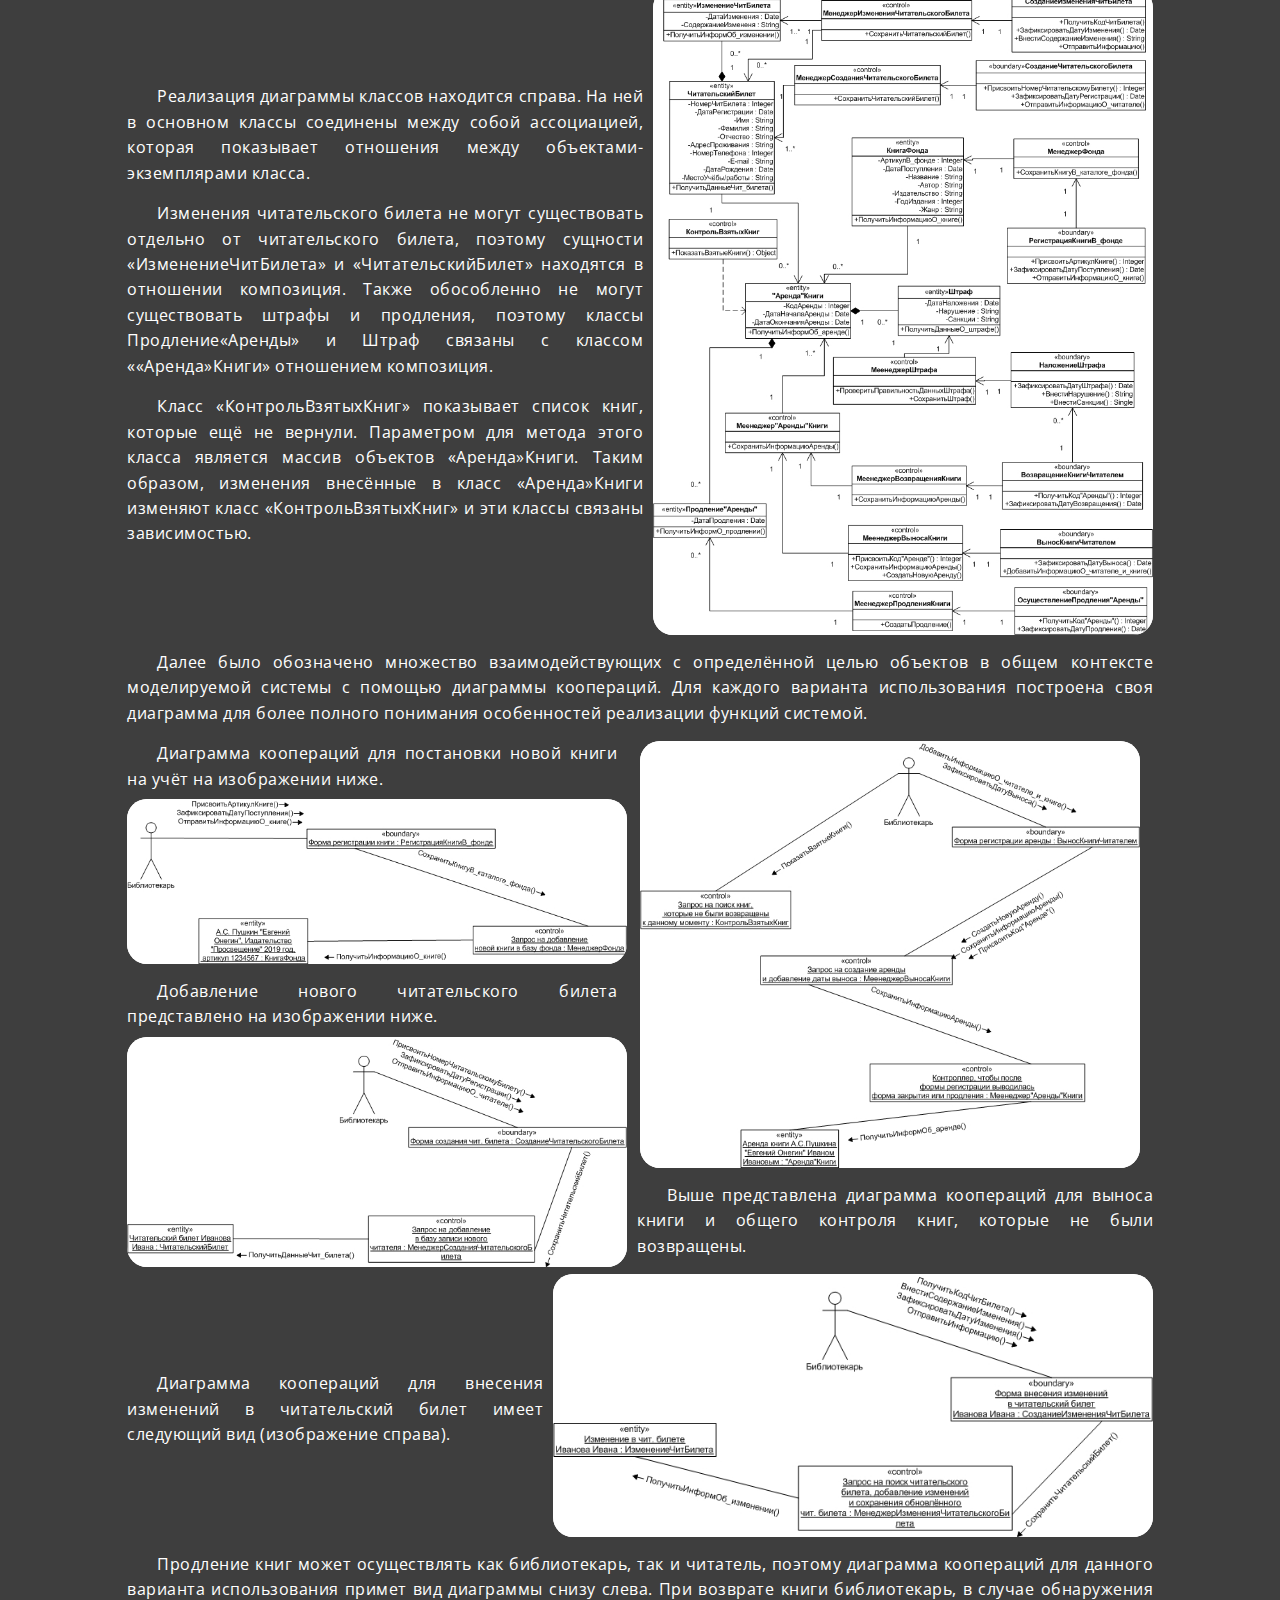
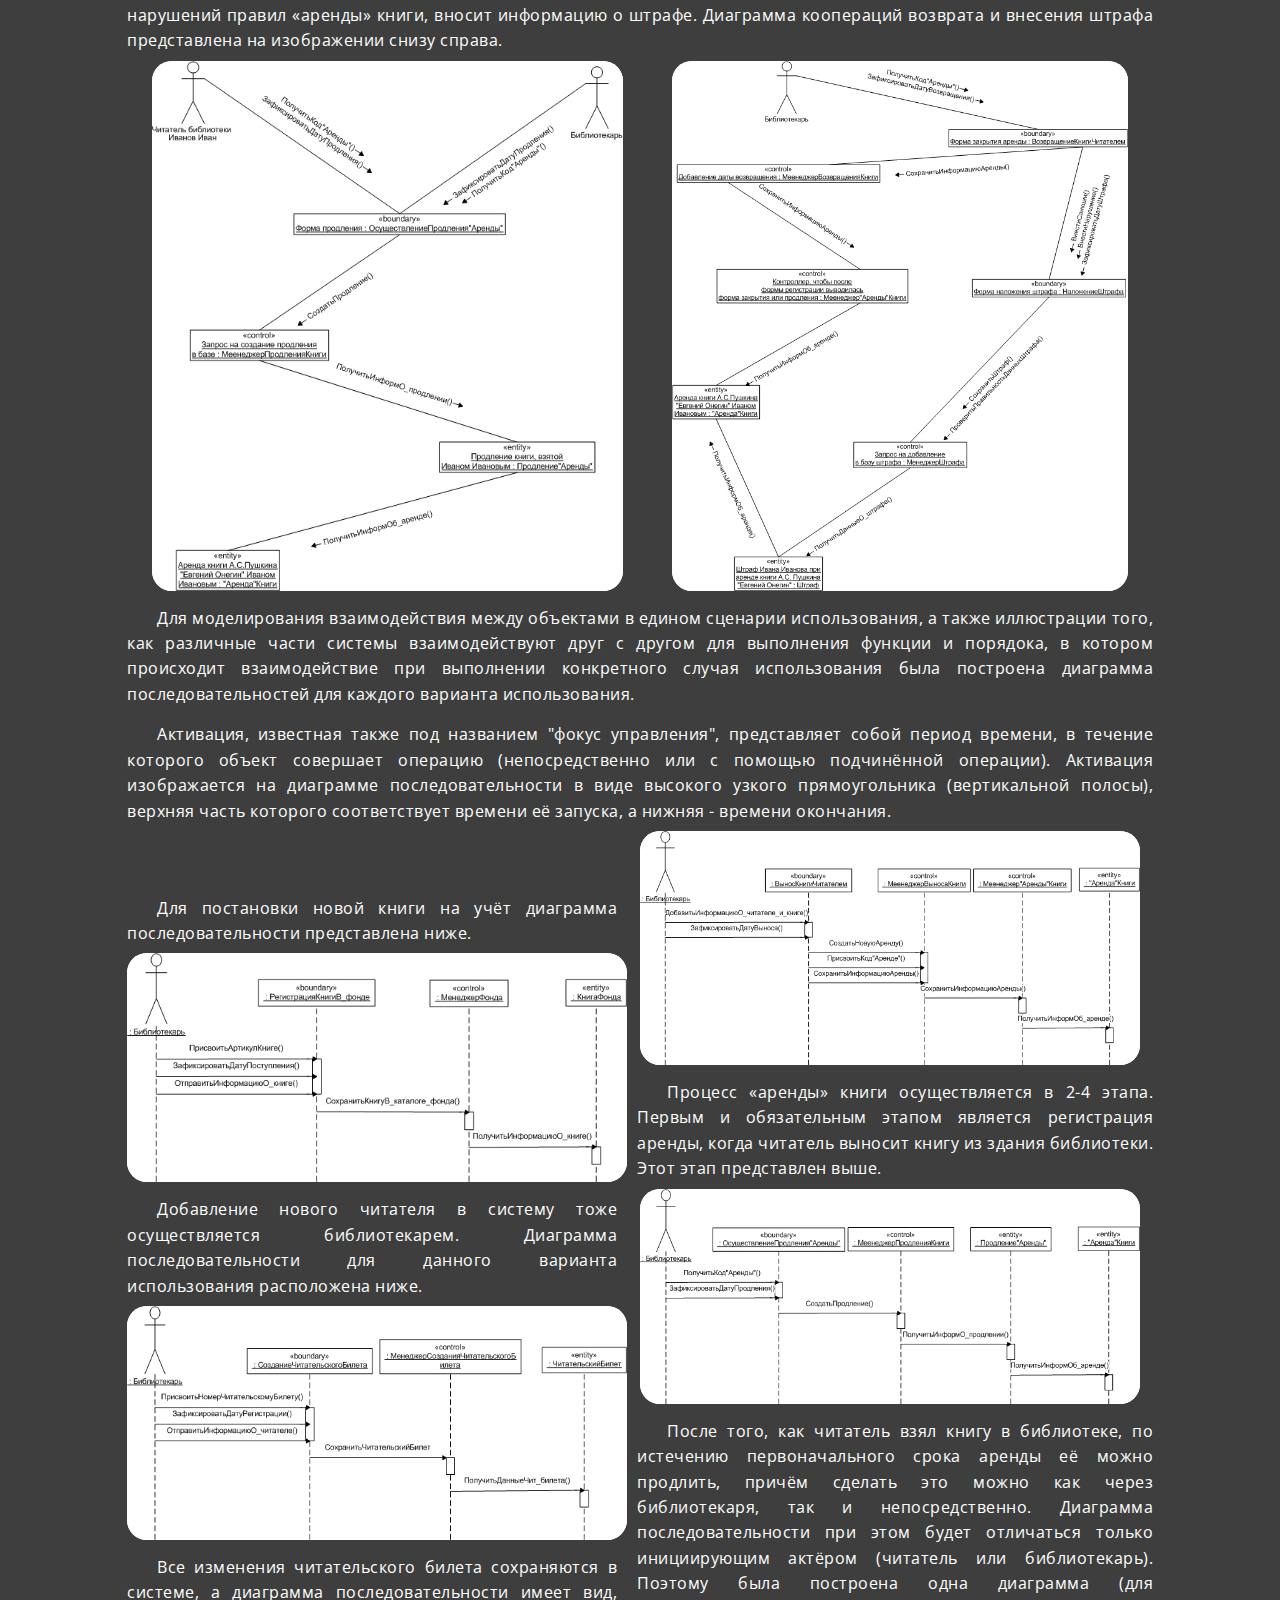
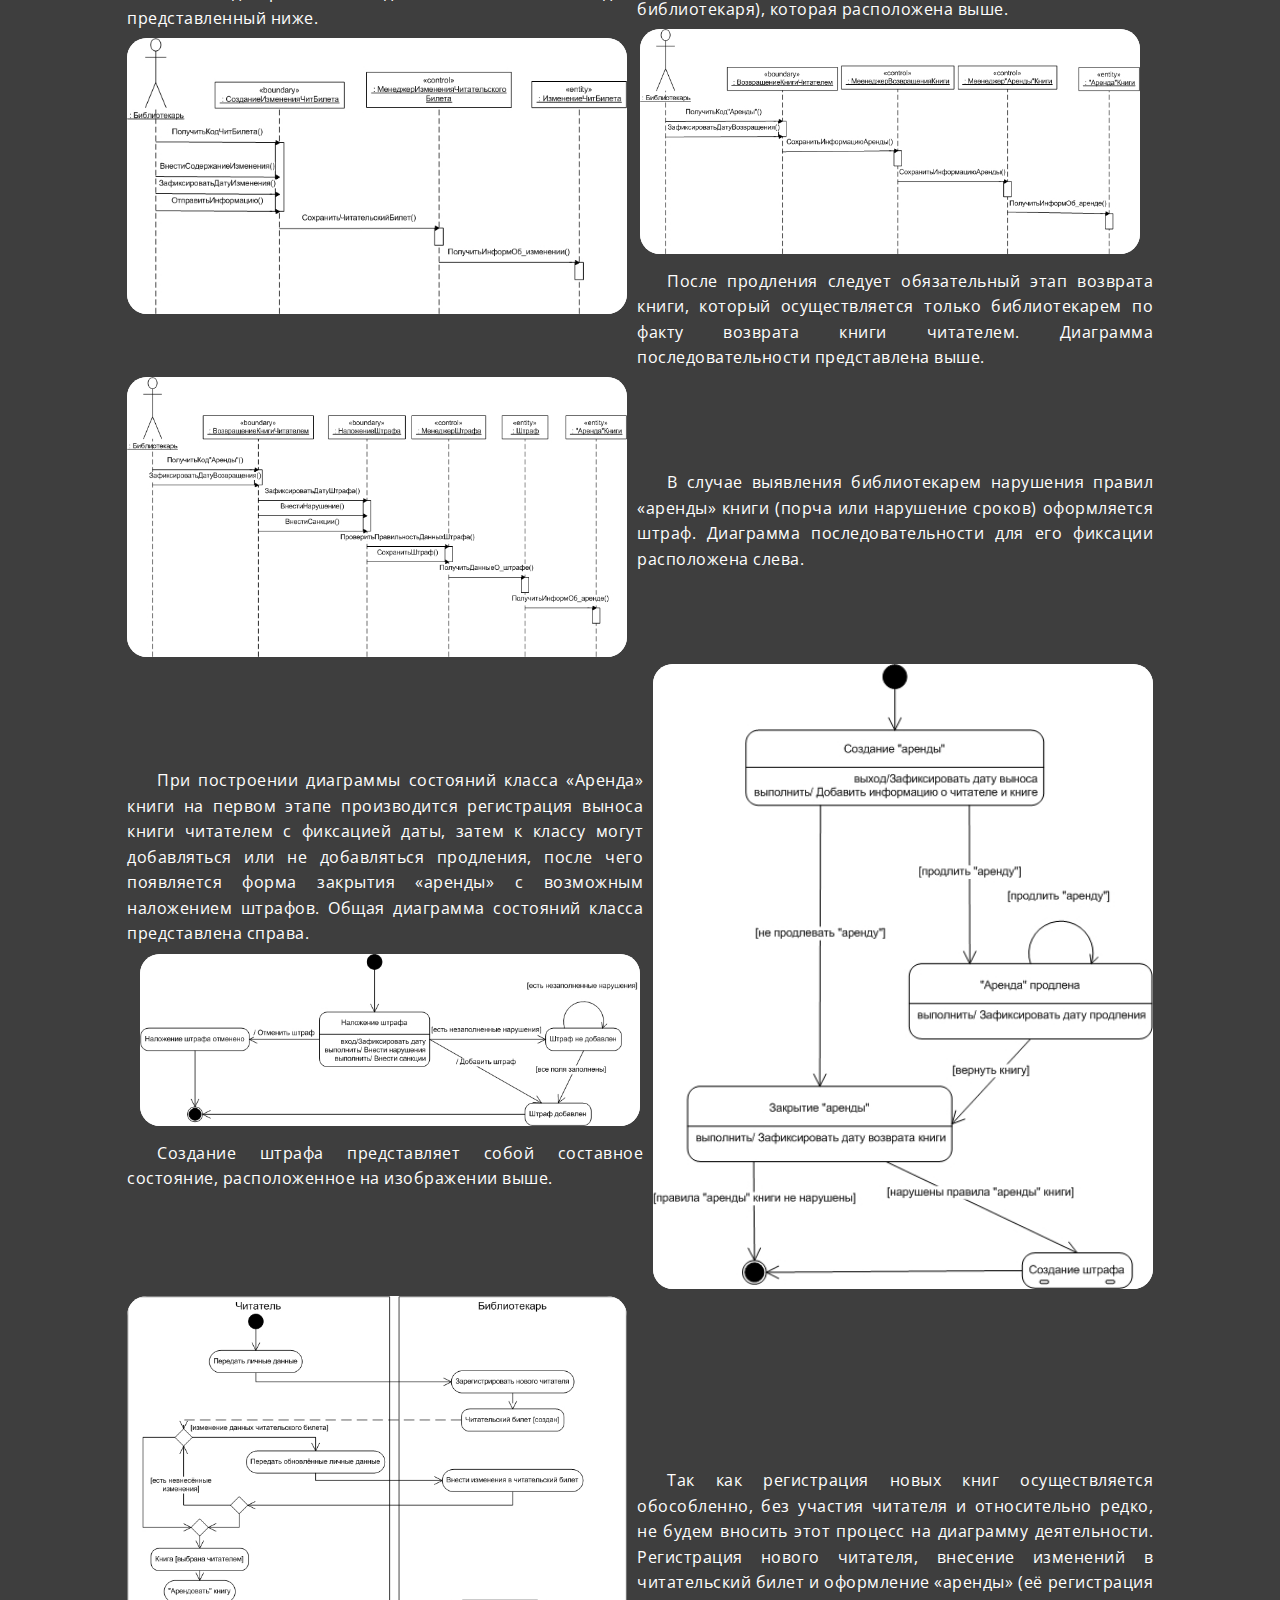
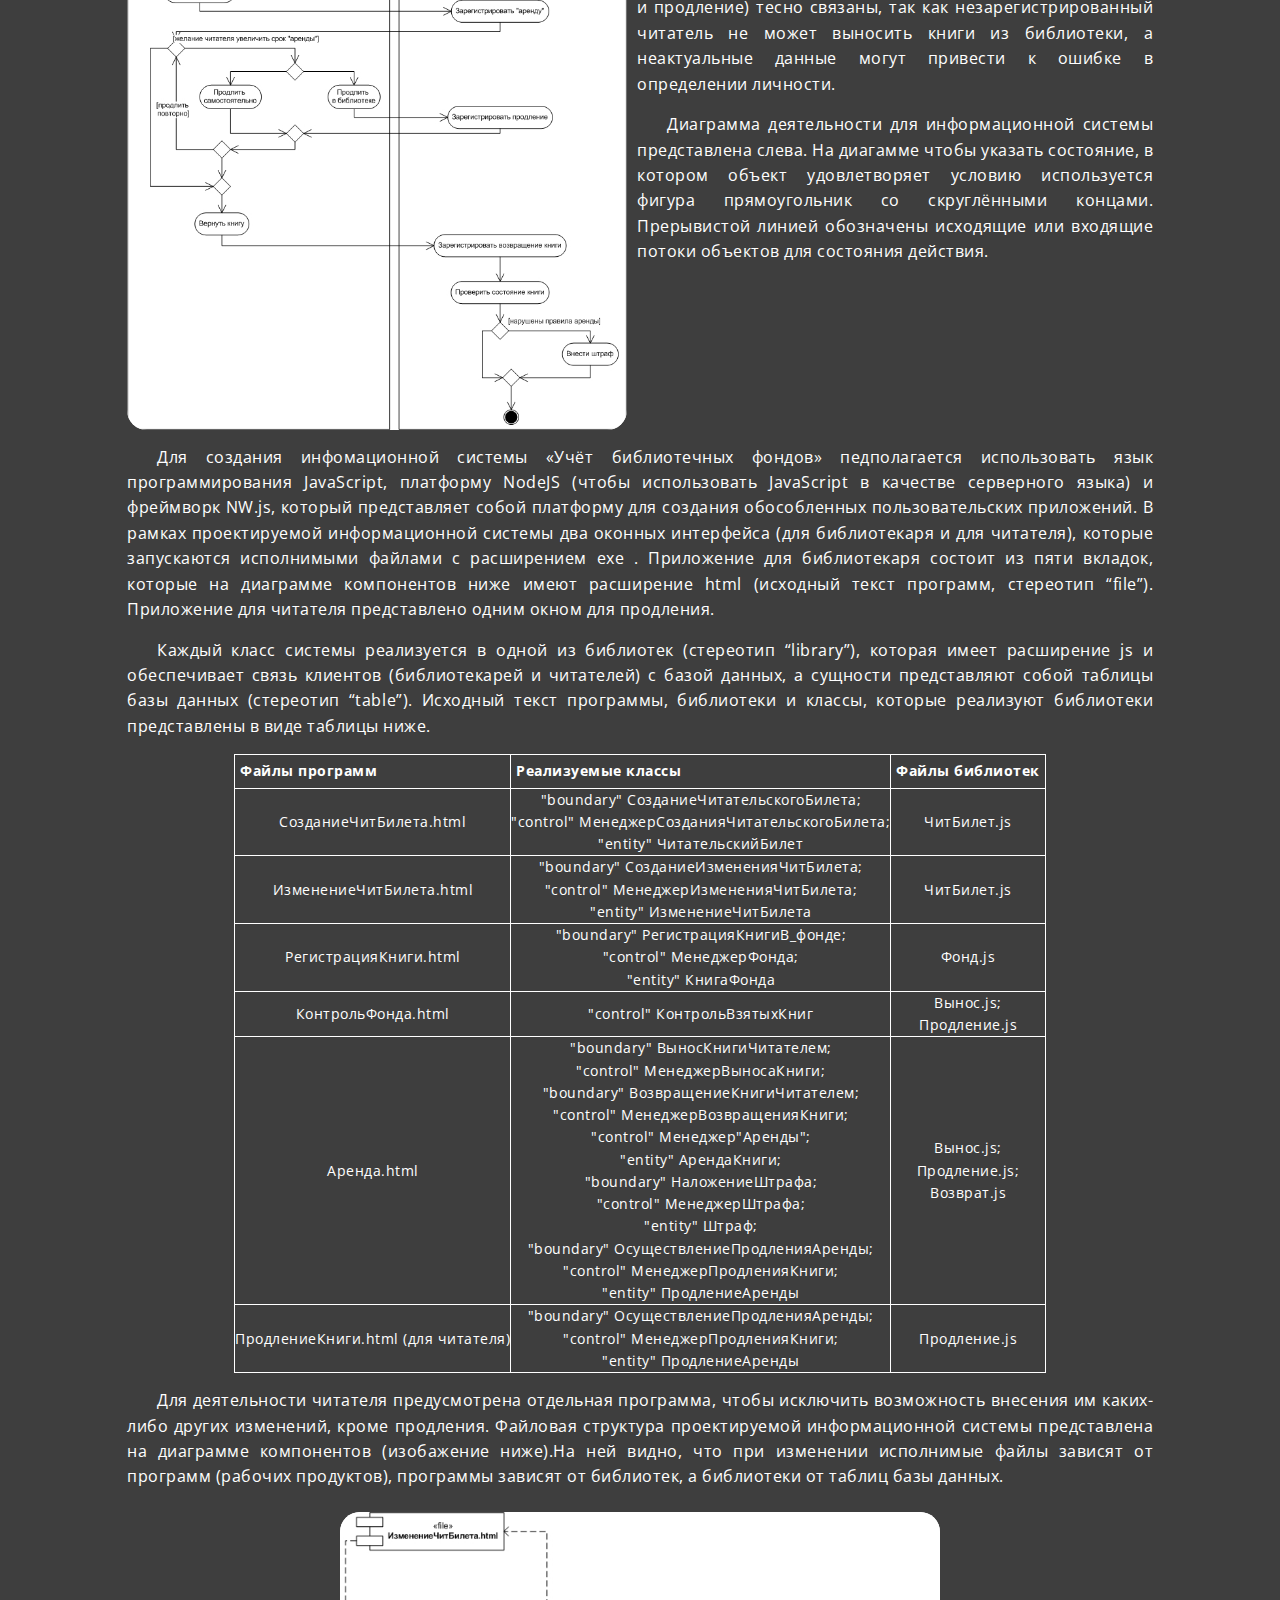
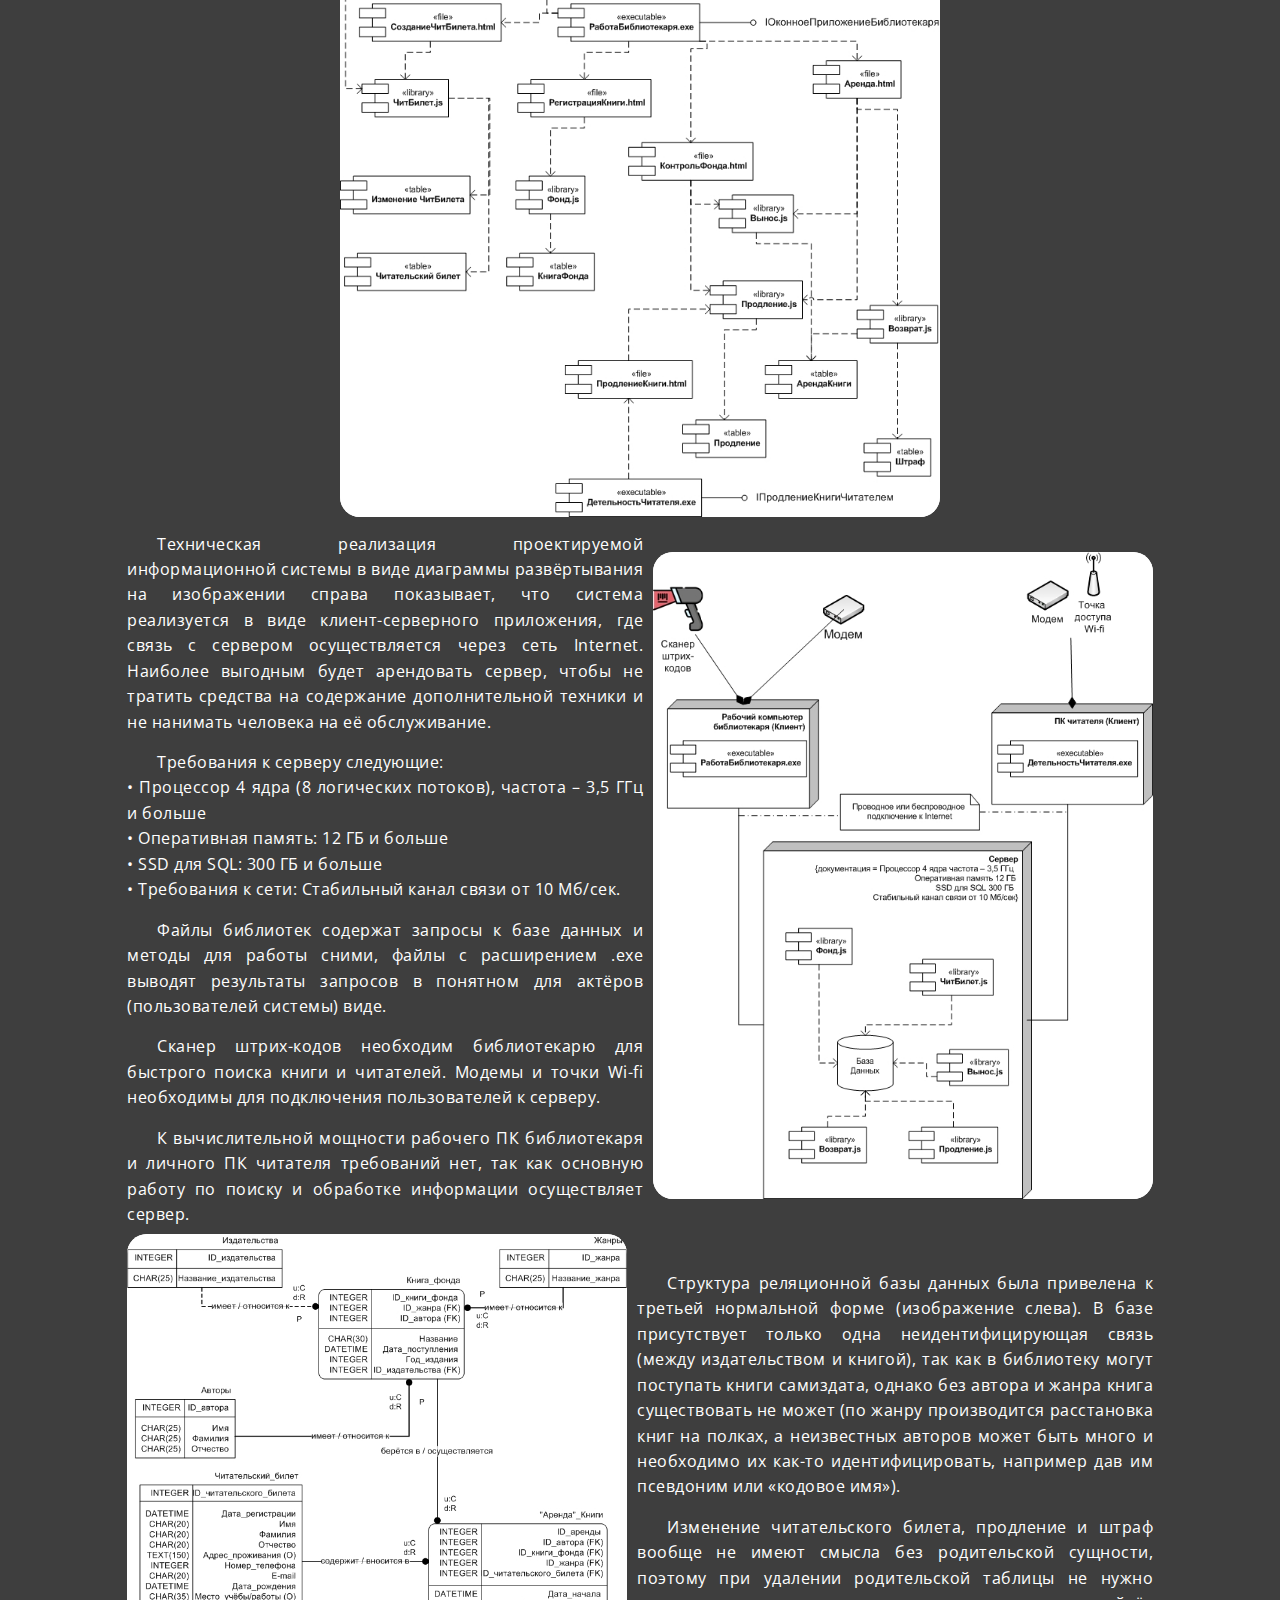
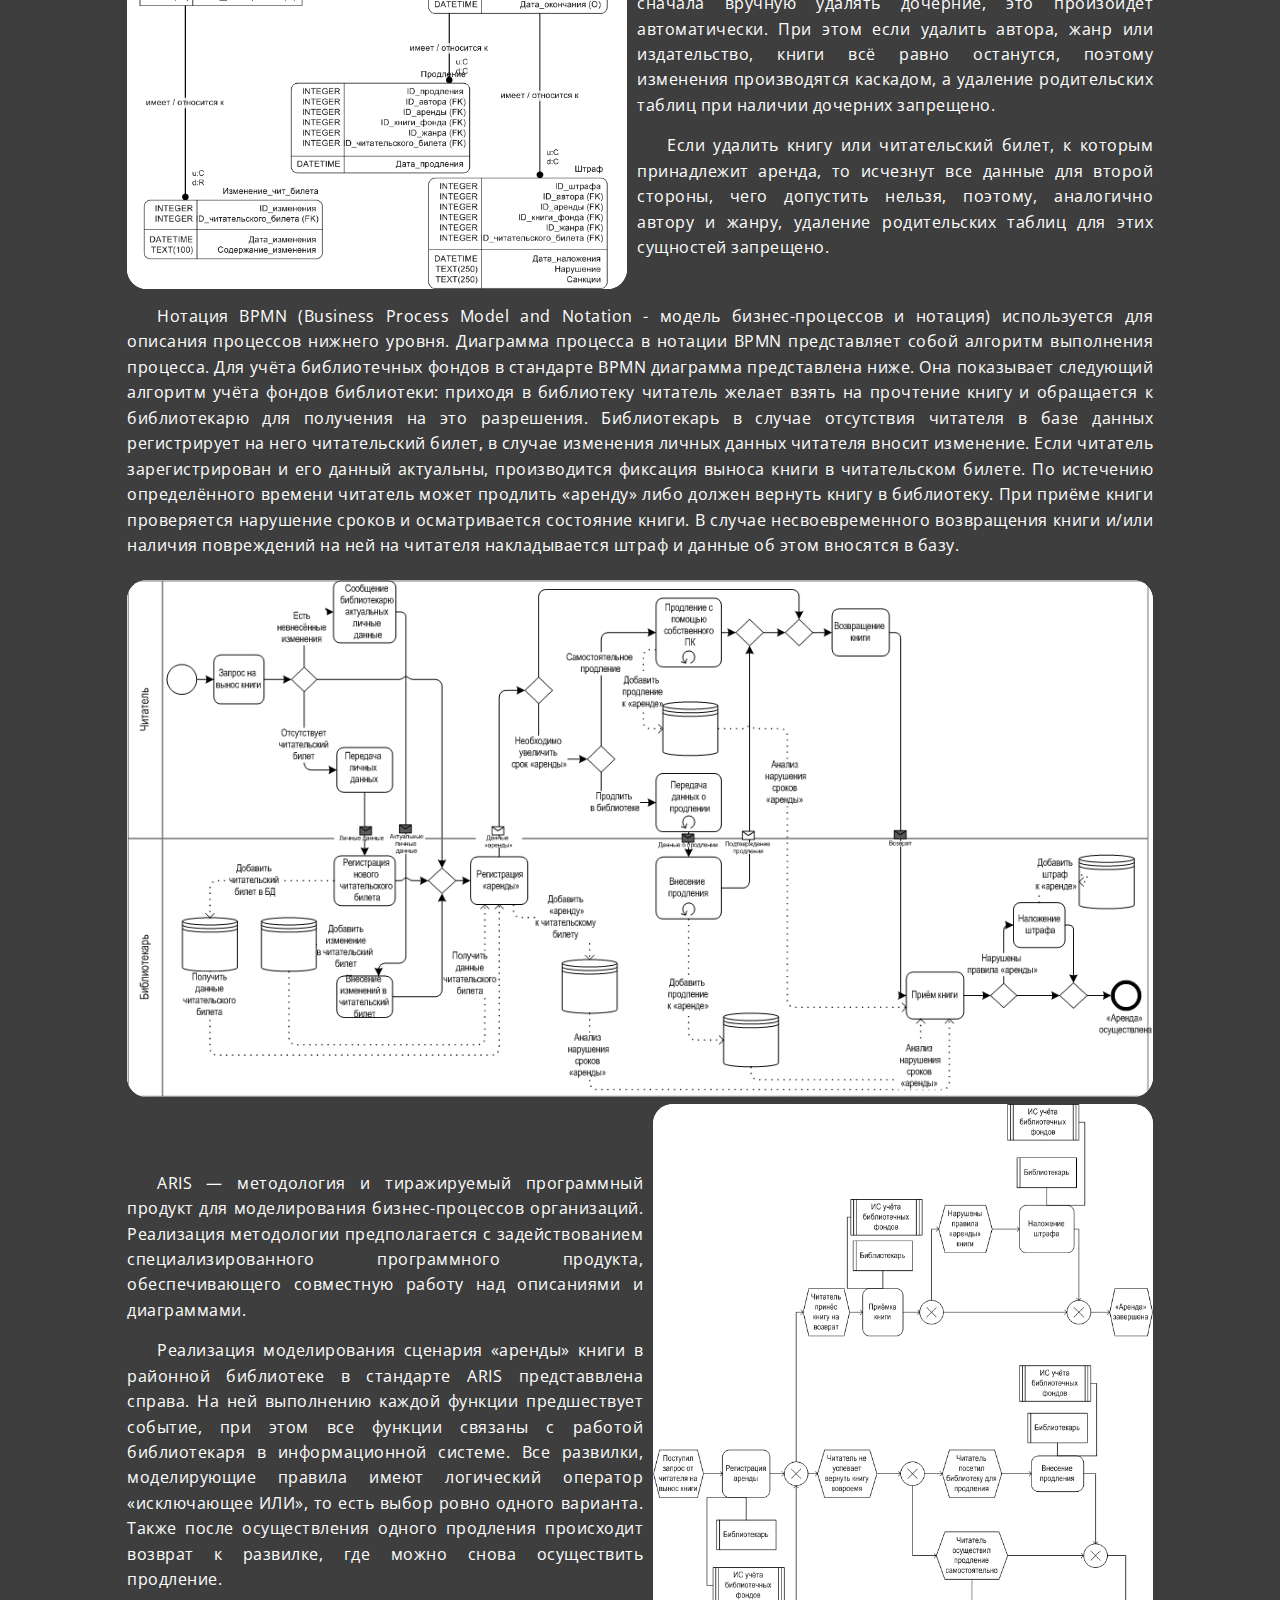
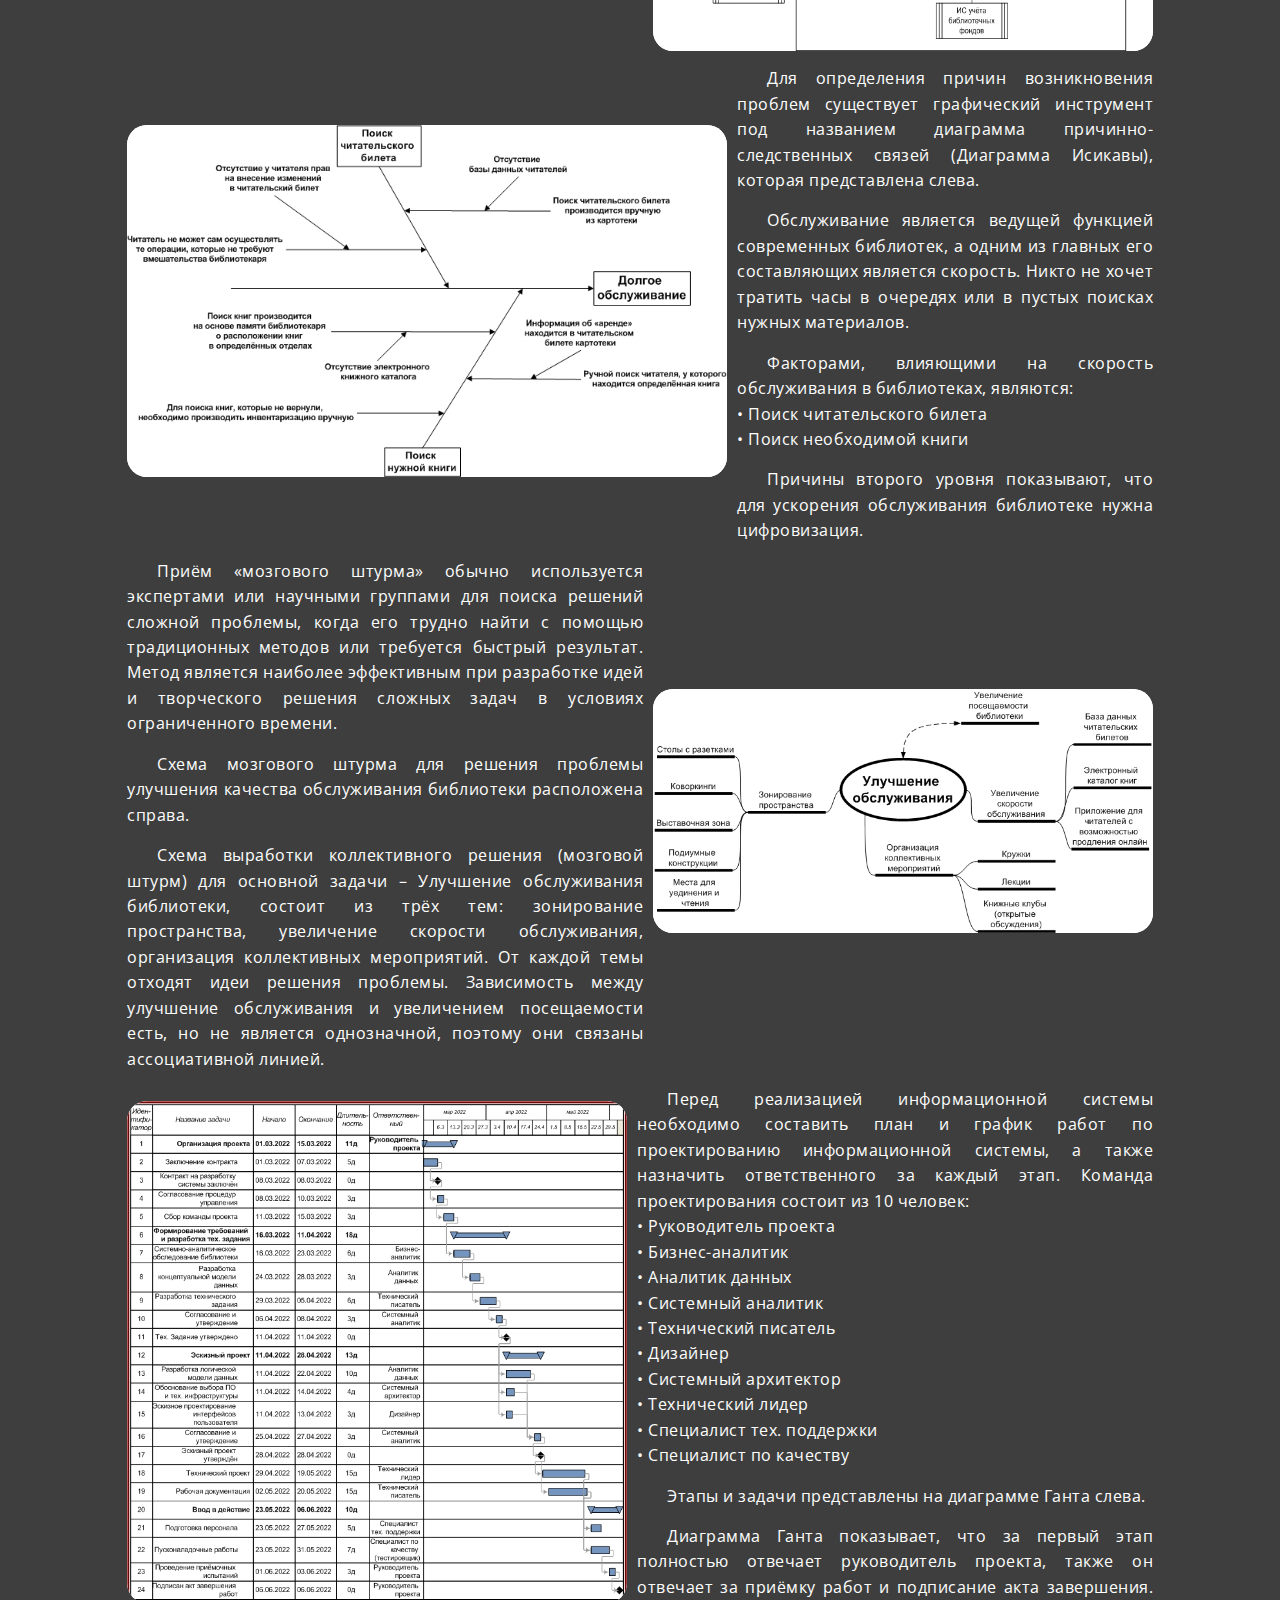
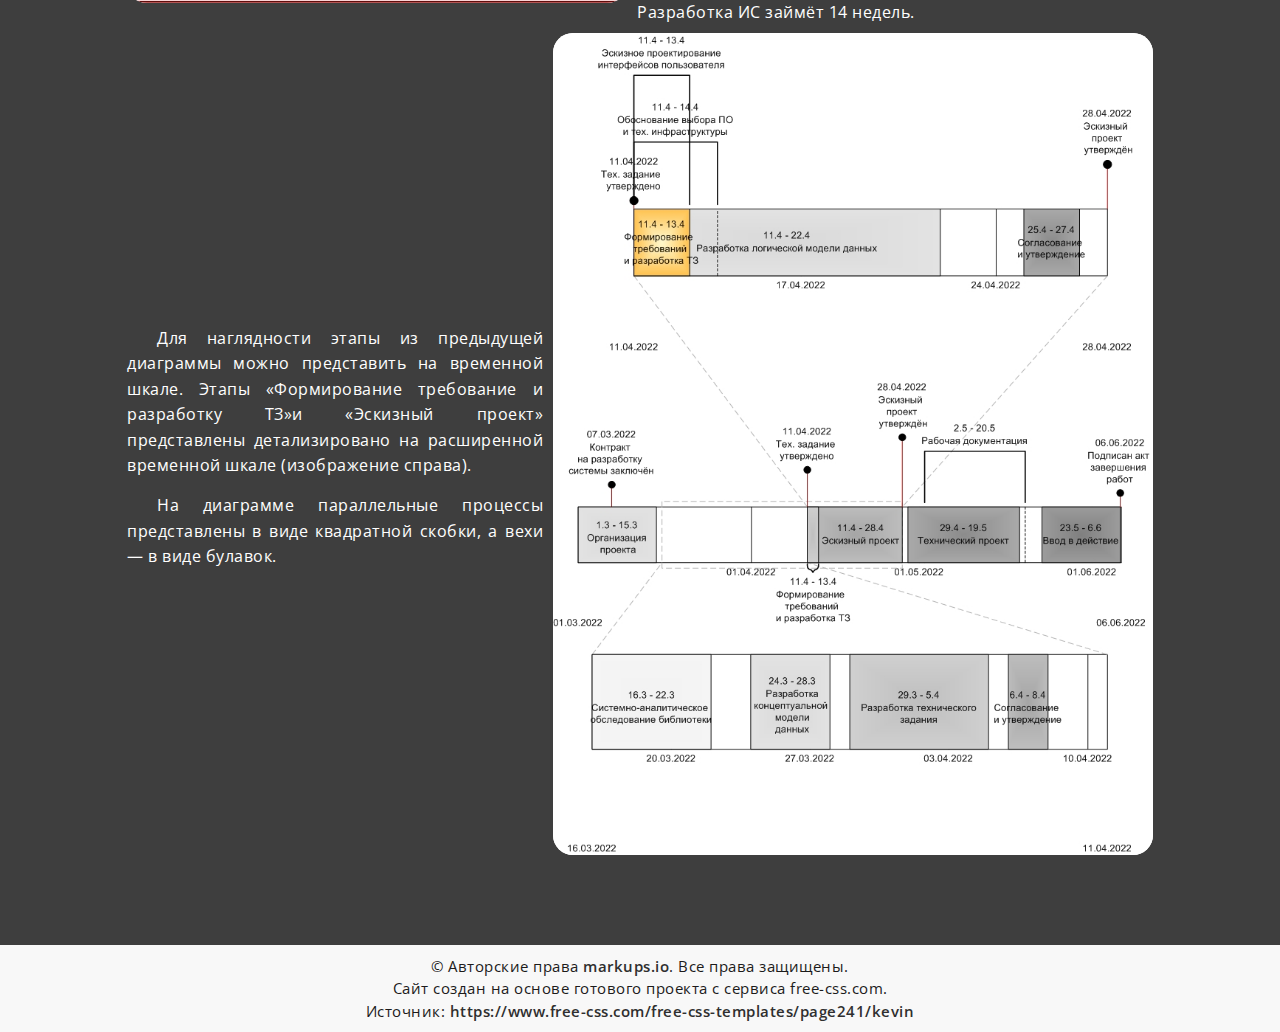
<file: project_library.html>
<!DOCTYPE html>
<html lang="ru">
  <head>
    <meta charset="utf-8">
    <meta http-equiv="X-UA-Compatible" content="IE=edge">
    <meta name="viewport" content="width=device-width, initial-scale=1">
    <!-- The above 3 meta tags *must* come first in the head; any other head content must come *after* these tags -->
    <title>Репина Олеся</title>
    <!-- Favicon -->
    <link rel="shortcut icon" type="image/icon" href="assets/images/favicon.ico"/>
    <!-- Font Awesome -->
    <link href="https://maxcdn.bootstrapcdn.com/font-awesome/4.6.3/css/font-awesome.min.css" rel="stylesheet">
    <!-- Bootstrap -->
    <link href="assets/css/bootstrap.min.css" rel="stylesheet">
    <!-- Slick slider -->
    <link href="assets/css/slick.css" rel="stylesheet">
    <!-- Gallery Lightbox -->
    <link href="assets/css/magnific-popup.css" rel="stylesheet">
    <!-- Theme color -->
    <link id="switcher" href="assets/css/theme-color/default-theme.css" rel="stylesheet">

    <!-- Main Style -->
    <link href="style.css" rel="stylesheet">

    <!-- Fonts -->

    <!-- Open Sans for body font -->
	<link href="https://fonts.googleapis.com/css?family=Open+Sans:300,400,400i,600,700,800" rel="stylesheet">
    <!-- Poppins for Title -->
  	<link href="https://fonts.googleapis.com/css?family=Poppins" rel="stylesheet">
 
 
	
    <!-- HTML5 shim and Respond.js for IE8 support of HTML5 elements and media queries -->
    <!-- WARNING: Respond.js doesn't work if you view the page via file:// -->
    <!--[if lt IE 9]>
      <script src="https://oss.maxcdn.com/html5shiv/3.7.2/html5shiv.min.js"></script>
      <script src="https://oss.maxcdn.com/respond/1.4.2/respond.min.js"></script>
    <![endif]-->
  </head>
  <body onLoad="MoveMe()">
  	
  	<!-- Start Header -->
	<header id="mu-header" class="" role="banner">
		<div class="container">
			<nav class="navbar navbar-default mu-navbar">
		  <div class="container-fluid">
		    <!-- Brand and toggle get grouped for better mobile display -->
		    <div class="navbar-header">
		      <button type="button" class="navbar-toggle collapsed" data-toggle="collapse" data-target="#bs-example-navbar-collapse-1" aria-expanded="false">
		        <span class="sr-only">Toggle navigation</span>
		        <span class="icon-bar"></span>
		        <span class="icon-bar"></span>
		        <span class="icon-bar"></span>
		      </button>

		      <!-- Text Logo -->
		      <a class="navbar-brand" href="index.html#">Олеся&nbspРепина</a>

		      <!-- Image Logo -->
		      <!-- <a class="navbar-brand" href="#"><img src="assets/images/logo.png"></a> -->


		    </div>

		    <!-- Collect the nav links, forms, and other content for toggling -->
		    <div class="collapse navbar-collapse" id="bs-example-navbar-collapse-1">
		      	<ul class="nav navbar-nav mu-menu navbar-right">
			        <li><a href="index.html#mu-about">ОБО МНЕ</a></li>
			        <li><a href="index.html#mu-service">КОМПЕТЕНЦИИ</a></li>
		            <li><a href="index.html#mu-portfolio">ПОРТФОЛИО</a></li>
		            <li><a href="index.html#mu-contact">КОНТАКТЫ</a></li>
		      	</ul>
		    </div><!-- /.navbar-collapse -->
		  </div><!-- /.container-fluid -->
		</nav>
		</div>
	</header>
	<!-- End Header -->

	<!-- Start main content -->
		
	<main role="main">

		<!-- Start Testimonials -->
		<section class="mu-testimonials" style="background-image: url('assets/images/portfolio/img-4.png');">
			<div class="container">
				<div class="row">
					<div class="col-md-12">
						<div class="mu-testimonials-area">
							<div class="mu-testimonial-header">
								<a href="index.html#mu-portfolio" title="Вернуться к списку проектов">	<span class="mu-testimonial-icon-box">
								<i class="fa fa-long-arrow-left"></i>
								</span></a>
								<h2 class="mu-heading-title">
									Моделирование информационной системы и рабочих процессов 
									учёта библиотечных фондов районной библиотеки</h2>
								<span class="mu-header-dot"></span>
							</div>

							<div class="mu-testimonials-block">
								<ul class="mu-testimonial-slide">

									<li>
										<h5 class="mu-ct-name">Источник</h5>
											<div class="mu-testimonial-text">	
										Моделирование (построение UML и BPMN диаграмм) осуществлялось в ходе выполнения лабораторных работ по дисциплине
										"Корпоративные информационные системы" в 6 семестре бакалвриата (первая половина 2022 года).
										Задача состояла в разработке архитектуры, поведения и структуры информационной системы, а также схем взаимодействия 
										этой системы с пользователями.										
											</div>
											<div class="mu-testimonial-text">
										Выбор темы был свободным, однако цель состояла в том, чтобы внедрить информационную систему в какую-либо организацию.
										В качестве объекта для моделирования была выбрана районная библиотека небольшого провинциального города, так как там 
										несложная схема взаимодействия пользователей между собой и времени, затрачиваемого на процесс разработки, хватит в рамках 
										выполнения лабораторных работ.
										</div>
										
									</li>

									<li>
										<h5 class="mu-ct-name">Цель и задачи</h5>
											<div class="mu-testimonial-text">
											Моделирование информационной системы производилось с целью получения знаний и навыков, необходимых для разработки 
											планов внедения информационных систем в действующие процессы.
											</div>
											<div class="mu-testimonial-text">
											Модель внедрения информационной системы в ключе выполнения лабораторных работ подразумевала набор диаграмм:<br>
											- UML-диаграммы;<br>
											- модель структуры базы данных в стандарте IDEF1X;<br>
											- модель сценария учёта библиотечных фондов в стандарте BPMN;<br>
											- диаграмма бизнес-процесса в стандарте ARIS;<br>
											- диаграмма Исикавы для решения проблемы долгого обслуживания;<br>
											- схема мозгового штурма для поисков способов улучшения обслуживания;<br>
											- диаграмма Ганта процесса разработки информационной системы;<br>
											- временная шкала разработки информационной системы.

											</div>									
									</li>

									<li>
										<h5 class="mu-ct-name">Инструменты</h5>
											<p>	
											Microsoft Visio 2007<br>
											Microsoft Project
											</p>
									</li>

									<li>
										<h5 class="mu-ct-name">Диаграммы и их описание</h5>
										<!--диаграмма вариантов использования-->
										<div class="mu-ct-block">
											<div class="mu-testimonial-text">										
												Перед моделированем было составлено краткое описание работы системы и сформулированы требования.
												Итак, при записи в библиотеку на каждого читателя заводится читательский билет, в котором отражаются 
												его персональные данные, а также история посещений и взятия книг из библиотечного фонда. В случае 
												нарушения читателем правил «аренды» книги, библиотекарь обязан выписать штраф и внести об этом информацию 
												в читательский билет. Чтобы избежать штрафа по причине просрочки «аренды» книги, читатель может продлить её. 
												Также библиотека регулярно пополняется новыми экземплярами, которые должны быть поставлены на учёт в фонде. 
												Предполагается, что библиотека не крупная, для использования местными жителями в районе провинциального 
												города, где всеми делами занимаются 2-3 библиотекаря, которые работают посменно.
										</div></div>
										<div class="mu-ct-block">
											<div class="mu-testimonial-text">										
												Из вышеиложенного описания были выдвинуты следующие требования к системе:<br>
												1)Система должна обеспечивать добавление библиотекарем нового читательского билета в системе.<br>
												2)Система должна обеспечивать возможность изменения библиотекарем персональных данных читательского 
												билета (т. е. имя, фамилию, данные паспорта, адрес и контакты).<br>
												3)Система должна обеспечивать добавление библиотекарем новой книги в электронный фонд библиотеки.<br>
												4)Система должна обеспечивать учёт библиотекарем тех книг, которые взяли, и соблюдения читателем правил «аренды» книги:<br>
												&nbsp;&nbsp;&nbsp;4.1) Возможность записи библиотекарем в читательский билет информации о книге, которую взяли домой (дата, время и идентификационный номер).<br>
												&nbsp;&nbsp;&nbsp;4.2) Фиксация даты и времени возврата книги.<br>
												&nbsp;&nbsp;&nbsp;4.3) Внесение информации о штрафовании читателя, в случае порчи книги или нарушения сроков «аренды».<br>
												5)Система должна обеспечить возможность продления срока «аренды» книги как библиотекарем, так и читателем.
										</div></div>

										<div class="mu-ct-block">
											<div>	
											<a href="" onclick="window.open('project_library/image-1.jpg','targetWindow', 'toolbar=no, location=no, status=no, menubar=no, scrollbars=yes, resizable=yes, width=100%'); return false;">
												<img class="mu-testimonial-img" src="project_library/image-1.jpg" width="500px" style="background-color: white;"></a> 
											</div>
											<div>
											<div class="mu-testimonial-text-left">										
												Требования к информационной системе были преобразованы в UML диаграмму вариантов использования. Эта 
												диаграмма представлена на рисунке слева. Чтобы увеличить изображение, необходимо кликнуть по нему, и оно 
												откроется в новом окне браузера. Таким же образом можно работать с остальными изображениями.
											</div>
											<div class="mu-testimonial-text-left">										
												В основном с информационной системой будет работать библиотекарь. У читателя в рамках работы с информационной 
												системой есть только возможность продлить книгу без участия библиотекаря, чтобы избежать штрафа. 
												Также в рамках информационной системы допускается продление книги самим библиотекарем по просьбе читателя при 
												посещении библиотеки. Остальную работу по работе с библиотечным фондом выполняет библиотекарь. 
												Причём для контроля взятых книг и соблюдения правил «аренды» необходимо зафиксировать дату взятия и возврата 
												(поэтому между этими и базовым сценариями выполнения стоит отношение «include»), а при нарушении читателем 
												правил (что является необязательной функцией, так как этого может не произойти) внести данные о штрафе, 
												поэтому между этим и базовым сценариями выполнения стоит отношение «extends».
											</div>
											</div>
										</div>	

										<!--диаграмма классов информационной системы-->
										<div class="mu-ct-block">
											<div class="mu-testimonial-text">										
												Внутренняя структура программы была выражена в виде классов и связей между ними. Для каждого варианта 
												использования определены граничные классы, управляющие классы и классы-сущности в таблице ниже. 
												В ней для каждого варианта использования определена отдельная граница (форма), которая позволяет 
												работать с системой библиотекарю и читателю, и, как минимум, один управляющий класс (программа и запросы), 
												который позволяет работать с базой данных.
										</div></div>

										<div class="mu-ct-table">
											<table>
											<tr><th colspan="2">Вариант использования</th><th>Граничные классы</th><th colspan="2">Управляющие классы</th><th>Классы-сущности</th></tr> 
											<tr><td colspan="2">Поставить новую книгу на учёт</td><td>РегистрацияКнигиВ_фонде</td><td colspan="2">МенеджерФонда</td><td>КнигаФонда</td>
											<tr><td colspan="2">Продлить срок "аренды" книги</td><td>ОсуществлениеПродления"Аренды"</td><td colspan="2">МенеджерПродленияКниги</td><td>Продление"Аренды"</td>
											<tr><td colspan="2">Добавить новый читательский билет</td><td>СозданиеЧитательскогоБилета</td><td colspan="2">МенеджерСозданияЧитательскогоБилета</td><td>ЧитательскийБилет</td>
											<tr><td colspan="2">Изменить персональные данные читательского билета</td><td>СозданиеИзмененияЧитБилета</td><td colspan="2">МенеджерИзмененияЧитательскогоБилета</td><td>ИзменениеЧитБилета; ЧитательскийБилет</td>
											<tr><td rowspan="4">Производить учёт тех книг, которые взяли, и соблюдения читателем правил "аренды" книги</td>
												<td>Зафиксировать в читательском билете дату и информацию о взятой книге</td><td>ВозвращениеКнигиЧитателем</td><td>Менеджер ВозвращенияКниги</td><td rowspan="2">Менеджер "Аренды"Книги</td><td rowspan="2">"Аренда"Книги</td></tr>
											<tr><td>Зафиксировать в читательском билете дату возврата книги</td><td>ВыносКнигиЧитателем</td><td>МенеджерВыносаКниги</td></tr> 
											<tr><td>Ввести штраф в читательский билет</td><td>НаложениеШтрафа</td><td colspan="2">МенеджерШтрафа</td><td>Штраф</td></tr>	
											<tr><td> </td><td> </td><td colspan="2">КонтрольВзятыхКниг</td><td> </td></tr>
										</table>
										</div>

										<div class="mu-ct-block">
											<div class="mu-testimonial-text">										
												Изменение данных персональных данных читательского билета должно не только вносить обновлённые данные в систему, 
												но и фиксировать дату и содержание этих изменений (для упрощения идентификации читателя в сложных ситуациях), 
												этот вариант использования касается двух сущностей.
										</div></div>

										<div class="mu-ct-block">
											<div class="mu-testimonial-text">										
												Менеджер«Аренды»Книги позволяет контролировать последовательность внесения дат выноса и возвращения книг 
												(чтобы первое шло за вторым), а также разделять одну аренду от другой.
										</div></div>

										<div class="mu-ct-block">
											<div class="mu-testimonial-text">										
												Управляющий класс «КонтрольВзятыхКниг» позволяет увидеть те, книги, которые были вынесены, но не были 
												возвращены. Так как такая процедура не требует внесения данных в систему (фильтрация осуществляется за 
												счёт запросов и условий), граничный класс отсутствует. Также операция не может изменить систему 
												(её наполнение или структуру), поэтому класс-сущность отсутствует.
										</div></div>

										<div class="mu-ct-block">
											<div class="mu-testimonial-text">										
												Наложение штрафа может произойти не только во время сдачи книги читателем, но и позже ввиду того, 
												что при приёме книги библиотекарем присутствует человеческий фактор, поэтому для штрафа определена 
												отдельная форма и программа её обработки.
										</div></div>

										<div class="mu-ct-block">
										<div>
										<div class="mu-testimonial-text-right">										
											Реализация диаграммы классов находится справа. На ней в основном классы соединены 
											между собой ассоциацией, которая показывает отношения между объектами-экземплярами класса. 
										</div>
										<div class="mu-testimonial-text-right">										
											Изменения читательского билета не могут существовать отдельно от читательского билета, 
											поэтому сущности «ИзменениеЧитБилета» и «ЧитательскийБилет» находятся в отношении композиция. 
											Также обособленно не могут существовать штрафы и продления, поэтому классы Продление«Аренды» 
											и Штраф связаны с классом ««Аренда»Книги» отношением композиция.
										</div>
										<div class="mu-testimonial-text-right">										
											Класс «КонтрольВзятыхКниг» показывает список книг, которые ещё не вернули. Параметром для 
											метода этого класса является массив объектов «Аренда»Книги. Таким образом, изменения 
											внесённые в класс «Аренда»Книги изменяют класс «КонтрольВзятыхКниг» и эти классы связаны зависимостью.
										</div>
										</div>
										<div>	
											<a href="" onclick="window.open('project_library/image-2.jpg','targetWindow', 'toolbar=no, location=no, status=no, menubar=no, scrollbars=yes, resizable=yes, width=100%'); return false;">
												<img class="mu-testimonial-img" src="project_library/image-2.jpg" width="500px" style="background-color: white;"></a> 
											</div></div>

										<!-- диаграммs коопераций для вариантов использования информационной системы -->
										<div class="mu-ct-block">
											<div class="mu-testimonial-text">										
												Далее было обозначено множество взаимодействующих с определённой целью объектов в 
												общем контексте моделируемой системы с помощью диаграммы коопераций. Для каждого 
												варианта использования построена своя диаграмма для более полного понимания 
												особенностей реализации функций системой.
										</div></div>

										<div class="mu-ct-block">
											<div>
											<div class="mu-testimonial-text-right">										
												Диаграмма коопераций для постановки новой книги на учёт на изображении ниже.
											</div>
											<div>	
												<a href="" onclick="window.open('project_library/image-3.jpg','targetWindow', 'toolbar=no, location=no, status=no, menubar=no, scrollbars=yes, resizable=yes, width=100%'); return false;">
													<img class="mu-testimonial-img" src="project_library/image-3.jpg" width="500px" style="background-color: white;"></a> 
											</div>
											<div class="mu-testimonial-text-right">										
												Добавление нового читательского билета представлено на изображении ниже.
											</div>
											<div>	
												<a href="" onclick="window.open('project_library/image-4.jpg','targetWindow', 'toolbar=no, location=no, status=no, menubar=no, scrollbars=yes, resizable=yes, width=100%'); return false;">
													<img class="mu-testimonial-img" src="project_library/image-4.jpg" width="500px" style="background-color: white;"></a> 
											</div>											
											</div>
											<div>
											<div>	
												<a href="" onclick="window.open('project_library/image-6.jpg','targetWindow', 'toolbar=no, location=no, status=no, menubar=no, scrollbars=yes, resizable=yes, width=100%'); return false;">
													<img class="mu-testimonial-img" src="project_library/image-6.jpg" width="500px" style="background-color: white;"></a> 
												</div>
												<div class="mu-testimonial-text-left">										
													Выше представлена диаграмма коопераций для выноса книги и общего контроля книг, 
													которые не были возвращены.
												</div>
											</div>
											</div>

											<div class="mu-ct-block">
											<div class="mu-testimonial-text-right">										
												Диаграмма коопераций для внесения изменений в читательский билет имеет следующий вид (изображение справа).
											</div>
											<div>	
												<a href="" onclick="window.open('project_library/image-5.jpg','targetWindow', 'toolbar=no, location=no, status=no, menubar=no, scrollbars=yes, resizable=yes, width=100%'); return false;">
													<img class="mu-testimonial-img" src="project_library/image-5.jpg" width="600px" style="background-color: white;"></a> 
											</div></div>

											<div class="mu-ct-block">
												<div class="mu-testimonial-text">										
													Продление книг может осуществлять как библиотекарь, так и читатель, поэтому диаграмма коопераций 
													для данного варианта использования примет вид диаграммы снизу слева. При возврате книги библиотекарь, 
													в случае обнаружения нарушений правил «аренды» книги, вносит информацию о штрафе. 
													Диаграмма коопераций возврата и внесения штрафа представлена на изображении снизу справа.
											</div></div>

											<div class="mu-ct-block-image">
												<div>	
													<a href="" onclick="window.open('project_library/image-7.jpg','targetWindow', 'toolbar=no, location=no, status=no, menubar=no, scrollbars=yes, resizable=yes, width=100%'); return false;">
														<img class="mu-testimonial-img" src="project_library/image-7.jpg" height="530px" style="background-color: white;"></a> 
												</div>
												<div>	
													<a href="" onclick="window.open('project_library/image-8.jpg','targetWindow', 'toolbar=no, location=no, status=no, menubar=no, scrollbars=yes, resizable=yes, width=100%'); return false;">
														<img class="mu-testimonial-img" src="project_library/image-8.jpg" height="530px" style="background-color: white;"></a> 
												</div>
											</div>

											<!-- диаграммы последовательностей для вариантов использования информационной системы -->
											<div class="mu-ct-block">
												<div class="mu-testimonial-text">										
													Для моделирования взаимодействия между объектами в едином сценарии использования, 
													а также иллюстрации того, как различные части системы взаимодействуют друг с другом 
													для выполнения функции и порядока, в котором происходит взаимодействие при выполнении 
													конкретного случая использования была построена диаграмма последовательностей для 
													каждого варианта использования.
											</div></div>

											<div class="mu-ct-block">
												<div class="mu-testimonial-text">										
													Активация, известная также под названием "фокус управления", представляет собой период времени, 
													в течение которого объект совершает операцию (непосредственно или с помощью подчинённой операции). 
													Активация изображается на диаграмме последовательности в виде высокого узкого прямоугольника 
													(вертикальной полосы), верхняя часть которого соответствует времени её запуска, а нижняя - времени окончания.
											</div></div>

											<div class="mu-ct-block">
												<div>
												<div class="mu-testimonial-text-right">										
													Для постановки новой книги на учёт диаграмма последовательности представлена ниже.
												</div>
												<div>	
													<a href="" onclick="window.open('project_library/image-9.jpg','targetWindow', 'toolbar=no, location=no, status=no, menubar=no, scrollbars=yes, resizable=yes, width=100%'); return false;">
														<img class="mu-testimonial-img" src="project_library/image-9.jpg" width="500px" style="background-color: white;"></a> 
												</div>
												<div class="mu-testimonial-text-right">										
													Добавление нового читателя в систему тоже осуществляется библиотекарем. 
													Диаграмма последовательности для данного варианта использования расположена ниже.
												</div>
												<div>	
													<a href="" onclick="window.open('project_library/image-10.jpg','targetWindow', 'toolbar=no, location=no, status=no, menubar=no, scrollbars=yes, resizable=yes, width=100%'); return false;">
														<img class="mu-testimonial-img" src="project_library/image-10.jpg" width="500px" style="background-color: white;"></a> 
												</div>	
												<div class="mu-testimonial-text-right">										
													Все изменения читательского билета сохраняются в системе, а диаграмма 
													последовательности имеет вид, представленный ниже.
												</div>
												<div>	
													<a href="" onclick="window.open('project_library/image-11.jpg','targetWindow', 'toolbar=no, location=no, status=no, menubar=no, scrollbars=yes, resizable=yes, width=100%'); return false;">
														<img class="mu-testimonial-img" src="project_library/image-11.jpg" width="500px" style="background-color: white;"></a> 
												</div>											
												</div>
												<div>
													<div>	
													<a href="" onclick="window.open('project_library/image-12.jpg','targetWindow', 'toolbar=no, location=no, status=no, menubar=no, scrollbars=yes, resizable=yes, width=100%'); return false;">
														<img class="mu-testimonial-img" src="project_library/image-12.jpg" width="500px" style="background-color: white;"></a> 
													</div>
													<div class="mu-testimonial-text-left">										
														Процесс «аренды» книги осуществляется в 2-4 этапа. Первым и обязательным этапом является регистрация аренды, 
														когда читатель выносит книгу из здания библиотеки. Этот этап представлен выше.
													</div>
													<div>	
													<a href="" onclick="window.open('project_library/image-13.jpg','targetWindow', 'toolbar=no, location=no, status=no, menubar=no, scrollbars=yes, resizable=yes, width=100%'); return false;">
														<img class="mu-testimonial-img" src="project_library/image-13.jpg" width="500px" style="background-color: white;"></a> 
													</div>
													<div class="mu-testimonial-text-left">										
														После того, как читатель взял книгу в библиотеке, по истечению первоначального срока аренды её 
														можно продлить, причём сделать это можно как через библиотекаря, так и непосредственно. 
														Диаграмма последовательности при этом будет отличаться только инициирующим актёром (читатель или библиотекарь). 
														Поэтому была построена одна диаграмма (для библиотекаря), которая расположена выше.
													</div>
													<div>	
													<a href="" onclick="window.open('project_library/image-14.jpg','targetWindow', 'toolbar=no, location=no, status=no, menubar=no, scrollbars=yes, resizable=yes, width=100%'); return false;">
														<img class="mu-testimonial-img" src="project_library/image-14.jpg" width="500px" style="background-color: white;"></a> 
													</div>
													<div class="mu-testimonial-text-left">										
														После продления следует обязательный этап возврата книги, который осуществляется только 
														библиотекарем по факту возврата книги читателем. Диаграмма последовательности представлена выше.
													</div>
												</div>
												</div>
												
												<div class="mu-ct-block">
													<div>	
														<a href="" onclick="window.open('project_library/image-15.jpg','targetWindow', 'toolbar=no, location=no, status=no, menubar=no, scrollbars=yes, resizable=yes, width=100%'); return false;">
															<img class="mu-testimonial-img" src="project_library/image-15.jpg" width="500px" style="background-color: white;"></a> 
														</div>
													<div class="mu-testimonial-text-left">										
														В случае выявления библиотекарем нарушения правил «аренды» книги (порча или нарушение сроков) 
														оформляется штраф. Диаграмма последовательности для его фиксации расположена слева.
													</div>
												</div>
												
												<!-- диаграмма состояний для классов информационной системы -->
												<div class="mu-ct-block">													
													<div>
														<div class="mu-testimonial-text-right">										
															При построении диаграммы состояний класса «Аренда» книги на первом этапе производится регистрация 
															выноса книги читателем с фиксацией даты, затем к классу могут добавляться или не добавляться 
															продления, после чего появляется форма закрытия «аренды» с возможным наложением штрафов. 
															Общая диаграмма состояний класса представлена справа.
														</div>
														<div>	
														<a href="" onclick="window.open('project_library/image-17.jpg','targetWindow', 'toolbar=no, location=no, status=no, menubar=no, scrollbars=yes, resizable=yes, width=100%'); return false;">
															<img class="mu-testimonial-img" src="project_library/image-17.jpg" width="500px" style="background-color: white;"></a> 
														</div>
														<div class="mu-testimonial-text-right">										
															Создание штрафа представляет собой составное состояние, расположенное на 
															изображении выше.
														</div>													
													</div>
													<div>	
														<a href="" onclick="window.open('project_library/image-16.jpg','targetWindow', 'toolbar=no, location=no, status=no, menubar=no, scrollbars=yes, resizable=yes, width=100%'); return false;">
															<img class="mu-testimonial-img" src="project_library/image-16.jpg" width="500px" style="background-color: white;"></a> 
													</div>
													</div>
													
													<!-- диаграмма деятельности информационной системы -->
													<div class="mu-ct-block">														
														<div>	
															<a href="" onclick="window.open('project_library/image-18.jpg','targetWindow', 'toolbar=no, location=no, status=no, menubar=no, scrollbars=yes, resizable=yes, width=100%'); return false;">
																<img class="mu-testimonial-img" src="project_library/image-18.jpg" width="500px" style="background-color: white;"></a> 
														</div>												
														<div>
															<div class="mu-testimonial-text-left">										
																Так как регистрация новых книг осуществляется обособленно, без участия читателя и 
																относительно редко, не будем вносить этот процесс на диаграмму деятельности. 
																Регистрация нового читателя, внесение изменений в читательский билет и оформление 
																«аренды» (её регистрация и продление) тесно связаны, так как незарегистрированный 
																читатель не может выносить книги из библиотеки, а неактуальные данные могут привести 
																к ошибке в определении личности.
															</div>
															<div class="mu-testimonial-text-left">										
																Диаграмма деятельности для информационной системы представлена слева. 
																На диагамме чтобы указать состояние, в котором объект удовлетворяет 
																условию используется фигура прямоугольник со скруглёнными концами. 
																Прерывистой линией обозначены исходящие или входящие потоки объектов 
																для состояния действия.
															</div>										
														</div>
														</div>

														<!-- диаграмма компонентов информационной системы -->
														<div class="mu-ct-block">
															<div class="mu-testimonial-text">										
																Для создания инфомационной системы «Учёт библиотечных фондов» педполагается использовать 
																язык программирования JavaScript, платформу NodeJS (чтобы использовать JavaScript в качестве 
																серверного языка) и фреймворк NW.js, который представляет собой платформу для создания 
																обособленных пользовательских приложений. В рамках проектируемой информационной 
																системы два оконных интерфейса (для библиотекаря и для читателя), которые запускаются 
																исполнимыми файлами с расширением exe . Приложение для библиотекаря состоит из пяти вкладок, 
																которые на диаграмме компонентов ниже имеют расширение html (исходный текст программ, 
																стереотип “file”). Приложение для читателя представлено одним окном для продления.
														</div></div>

														<div class="mu-ct-block">
															<div class="mu-testimonial-text">										
																Каждый класс системы реализуется в одной из библиотек (стереотип “library”), которая 
																имеет расширение js и обеспечивает связь клиентов (библиотекарей и читателей) с базой данных, 
																а сущности представляют собой таблицы базы данных (стереотип “table”). Исходный текст программы, 
																библиотеки и классы, которые реализуют библиотеки представлены в виде таблицы ниже.
														</div></div>

														<div class="mu-ct-table">
															<table>
															<tr><th>Файлы программ</th><th>Реализуемые классы</th><th>Файлы библиотек</th></tr> 
															<tr><td>СозданиеЧитБилета.html</td>
																<td>
																	"boundary" СозданиеЧитательскогоБилета;<br>
																	"control" МенеджерСозданияЧитательскогоБилета;<br>
																	"entity" ЧитательскийБилет
																</td>
																<td>ЧитБилет.js</td></tr>
															<tr><td>ИзменениеЧитБилета.html</td>
																<td>
																	"boundary" СозданиеИзмененияЧитБилета;<br>
																	"control" МенеджерИзмененияЧитБилета;<br>
																	"entity" ИзменениеЧитБилета
																</td>
																<td>ЧитБилет.js</td></tr>
															<tr><td>РегистрацияКниги.html</td>
																<td>
																	"boundary" РегистрацияКнигиВ_фонде;<br>
																	"control" МенеджерФонда;<br>
																	"entity" КнигаФонда
																</td>
																<td>Фонд.js</td></tr>
															<tr><td>КонтрольФонда.html</td>
																<td>
																	"control" КонтрольВзятыхКниг
																</td>
																<td>Вынос.js;<br>
																	Продление.js
																</td></tr>
															<tr><td>Аренда.html</td>
																<td>
																	"boundary" ВыносКнигиЧитателем;<br>
																	"control" МенеджерВыносаКниги;<br>
																	"boundary" ВозвращениеКнигиЧитателем;<br>
																	"control" МенеджерВозвращенияКниги;<br>
																	"control" Менеджер"Аренды";<br>
																	"entity" АрендаКниги;<br>
																	"boundary" НаложениеШтрафа;<br>
																	"control" МенеджерШтрафа;<br>
																	"entity" Штраф;<br>
																	"boundary" ОсуществлениеПродленияАренды;<br>
																	"control" МенеджерПродленияКниги;<br>
																	"entity" ПродлениеАренды
																</td>
																<td>Вынос.js;<br>
																	Продление.js;<br>
																	Возврат.js
																</td></tr>
															<tr><td>ПродлениеКниги.html (для читателя)</td>
																<td>
																	"boundary" ОсуществлениеПродленияАренды;<br>
																	"control" МенеджерПродленияКниги;<br>
																	"entity" ПродлениеАренды
																</td>
																<td>Продление.js</td></tr>
														</table>
														</div>

													<div class="mu-ct-block">
														<div class="mu-testimonial-text">										
															Для деятельности читателя предусмотрена отдельная программа, чтобы исключить 
															возможность внесения им каких-либо других изменений, кроме продления.
															Файловая структура проектируемой информационной системы представлена на диаграмме компонентов 
															(изобажение ниже).На ней видно, что при изменении исполнимые файлы зависят от 
															программ (рабочих продуктов), программы зависят от библиотек, 
															а библиотеки от таблиц базы данных.
													</div></div>

												<div class="mu-ct-block">
													<div class="mu-testimonial-img-center">	
														<a href="" onclick="window.open('project_library/image-19.jpg','targetWindow', 'toolbar=no, location=no, status=no, menubar=no, scrollbars=yes, resizable=yes, width=100%'); return false;">
															<img class="mu-testimonial-img" src="project_library/image-19.jpg" width="600px" style="background-color: white;"></a> 
												</div></div>

												<!-- диаграмма развертывания информационной системы -->
												<div class="mu-ct-block">
													<div>
													<div class="mu-testimonial-text-right">										
														Техническая реализация проектируемой информационной системы в виде диаграммы развёртывания 
														на изображении справа показывает, что система реализуется в виде клиент-серверного приложения, где связь 
														с сервером осуществляется через сеть Internet. Наиболее выгодным будет арендовать сервер, 
														чтобы не тратить средства на содержание дополнительной техники и не нанимать человека 
														на её обслуживание. 
													</div>
													<div class="mu-testimonial-text-right">										
														Требования к серверу следующие:<br>
														&bull; Процессор 4 ядра (8 логических потоков), частота – 3,5 ГГц и больше<br>
														&bull; Оперативная память: 12 ГБ и больше<br>
														&bull; SSD для SQL: 300 ГБ и больше<br>
														&bull; Требования к сети: Стабильный канал связи от 10 Мб/сек.
													</div>
													<div class="mu-testimonial-text-right">										
														Файлы библиотек содержат запросы к базе данных и методы для работы сними, файлы с 
														расширением .exe выводят результаты запросов в понятном для актёров 
														(пользователей системы) виде.
													</div>
													<div class="mu-testimonial-text-right">										
														Сканер штрих-кодов необходим библиотекарю для быстрого поиска книги и читателей. 
														Модемы и точки Wi-fi необходимы для подключения пользователей к серверу.
													</div>
													<div class="mu-testimonial-text-right">										
														К вычислительной мощности рабочего ПК библиотекаря и личного ПК читателя 
														требований нет, так как основную работу по поиску и обработке информации 
														осуществляет сервер.
													</div>
													</div>
													<div>	
														<a href="" onclick="window.open('project_library/image-20.jpg','targetWindow', 'toolbar=no, location=no, status=no, menubar=no, scrollbars=yes, resizable=yes, width=100%'); return false;">
															<img class="mu-testimonial-img" src="project_library/image-20.jpg" width="500px" style="background-color: white;"></a> 
													</div>
												</div>
											
											<!-- схема базы данных в стандарте IDEF1X -->
											<div class="mu-ct-block">
												<div>	
													<a href="" onclick="window.open('project_library/image-21.jpg','targetWindow', 'toolbar=no, location=no, status=no, menubar=no, scrollbars=yes, resizable=yes, width=100%'); return false;">
														<img class="mu-testimonial-img" src="project_library/image-21.jpg" width="500px" style="background-color: white;"></a> 
												</div>
												<div>
												<div class="mu-testimonial-text-left">										
													Структура реляционной базы данных была привелена к третьей нормальной форме (изображение слева). 
													В базе присутствует только одна неидентифицирующая связь (между издательством и книгой), так как 
													в библиотеку могут поступать книги самиздата, однако без автора и жанра книга существовать 
													не может (по жанру производится расстановка книг на полках, а неизвестных авторов может 
													быть много и необходимо их как-то идентифицировать, например дав им псевдоним или «кодовое имя»).
												</div>
												<div class="mu-testimonial-text-left">										
													Изменение читательского билета, продление и штраф вообще не имеют смысла без родительской 
													сущности, поэтому при удалении родительской таблицы не нужно сначала вручную удалять дочерние, 
													это произойдёт автоматически. При этом если удалить автора, жанр или издательство, книги 
													всё равно останутся, поэтому изменения производятся каскадом, а удаление родительских таблиц 
													при наличии дочерних запрещено.
												</div>
												<div class="mu-testimonial-text-left">										
													Если удалить книгу или читательский билет, к которым принадлежит аренда, то исчезнут 
													все данные для второй стороны, чего допустить нельзя, поэтому, аналогично автору и жанру, 
													удаление родительских таблиц для этих сущностей запрещено.
												</div>
												</div>												
											</div>

											<!-- стандарт BPMN -->
											<div class="mu-ct-block">
												<div class="mu-testimonial-text">										
													Нотация BPMN (Business Process Model and Notation - модель бизнес-процессов и нотация) 
													используется для описания процессов нижнего уровня. Диаграмма процесса в нотации BPMN 
													представляет собой алгоритм выполнения процесса. Для учёта библиотечных фондов в 
													стандарте BPMN диаграмма представлена ниже.
													Она показывает следующий алгоритм учёта фондов библиотеки: приходя в библиотеку 
													читатель желает взять на прочтение книгу и обращается к библиотекарю для получения 
													на это разрешения. Библиотекарь в случае отсутствия читателя в базе данных регистрирует 
													на него читательский билет, в случае изменения личных данных читателя вносит изменение. 
													Если читатель зарегистрирован и его данный актуальны, производится фиксация выноса книги 
													в читательском билете. По истечению определённого времени читатель может продлить «аренду» 
													либо должен вернуть книгу в библиотеку. При приёме книги проверяется нарушение сроков и 
													осматривается состояние книги. В случае несвоевременного возвращения книги и/или наличия 
													повреждений на ней на читателя накладывается штраф и данные об этом вносятся в базу.
											</div></div>
										<div class="mu-ct-block">
											<div class="mu-testimonial-img-center">	
												<a href="" onclick="window.open('project_library/image-22.jpg','targetWindow', 'toolbar=no, location=no, status=no, menubar=no, scrollbars=yes, resizable=yes, width=100%'); return false;">
													<img class="mu-testimonial-img" src="project_library/image-22.jpg" width="100%" style="background-color: white;"></a> 
										</div></div>

										<!-- стандарт ARIS -->
										<div class="mu-ct-block">											
											<div>
											<div class="mu-testimonial-text-right">										
												ARIS — методология и тиражируемый программный продукт для моделирования бизнес-процессов организаций. 
												Реализация методологии предполагается с задействованием специализированного программного продукта, 
												обеспечивающего совместную работу над описаниями и диаграммами.
											</div>
											<div class="mu-testimonial-text-right">										
												Реализация моделирования сценария «аренды» книги в районной библиотеке в стандарте ARIS 
												представвлена справа. На ней выполнению каждой функции предшествует событие, при этом 
												все функции связаны с работой библиотекаря в информационной системе. Все развилки, 
												моделирующие правила имеют логический оператор «исключающее ИЛИ», 
												то есть выбор ровно одного варианта. Также после осуществления одного продления 
												происходит возврат к развилке, где можно снова осуществить продление.
											</div>
											</div>	
											<div>	
												<a href="" onclick="window.open('project_library/image-23.jpg','targetWindow', 'toolbar=no, location=no, status=no, menubar=no, scrollbars=yes, resizable=yes, width=100%'); return false;">
													<img class="mu-testimonial-img" src="project_library/image-23.jpg" width="500px" style="background-color: white;"></a> 
											</div>											
										</div>

										<!-- диаграмма Исикавы -->
										<div class="mu-ct-block">	
											<div>	
												<a href="" onclick="window.open('project_library/image-24.jpg','targetWindow', 'toolbar=no, location=no, status=no, menubar=no, scrollbars=yes, resizable=yes, width=100%'); return false;">
													<img class="mu-testimonial-img" src="project_library/image-24.jpg" width="600px" style="background-color: white;"></a> 
											</div>											
											<div>
											<div class="mu-testimonial-text-left">										
												Для определения причин возникновения проблем существует графический инструмент 
												под названием диаграмма причинно-следственных связей (Диаграмма Исикавы), 
												которая представлена слева.
											</div>
											<div class="mu-testimonial-text-left">										
												Обслуживание является ведущей функцией современных библиотек, а одним из 
												главных его составляющих является скорость. Никто не хочет тратить 
												часы в очередях или в пустых поисках нужных материалов.
											</div>
											<div class="mu-testimonial-text-left">										
												Факторами, влияющими на скорость обслуживания в библиотеках, являются:<br>
												&bull; Поиск читательского билета<br>
												&bull; Поиск необходимой книги
											</div>
											<div class="mu-testimonial-text-left">										
												Причины второго уровня показывают, что для ускорения обслуживания 
												библиотеке нужна цифровизация.
											</div>
											</div>																						
										</div>

										<!-- схема мозгового штума -->
										<div class="mu-ct-block">																						
											<div>
											<div class="mu-testimonial-text-right">										
												Приём «мозгового штурма» обычно используется экспертами или научными 
												группами для поиска решений сложной проблемы, когда его трудно найти 
												с помощью традиционных методов или требуется быстрый результат. Метод 
												является наиболее эффективным при разработке идей и творческого решения 
												сложных задач в условиях ограниченного времени.
											</div>
											<div class="mu-testimonial-text-right">										
												Схема мозгового штурма для решения проблемы улучшения качества 
												обслуживания библиотеки расположена справа.
											</div>
											<div class="mu-testimonial-text-right">										
												Схема выработки коллективного решения (мозговой штурм) для основной задачи 
												– Улучшение обслуживания библиотеки, состоит из трёх тем: зонирование 
												пространства, увеличение скорости обслуживания, организация коллективных 
												мероприятий. От каждой темы отходят идеи решения проблемы. Зависимость 
												между улучшение обслуживания и увеличением посещаемости есть, но не 
												является однозначной, поэтому они связаны ассоциативной линией.
											</div>
											</div>		
											<div>	
												<a href="" onclick="window.open('project_library/image-25.jpg','targetWindow', 'toolbar=no, location=no, status=no, menubar=no, scrollbars=yes, resizable=yes, width=100%'); return false;">
													<img class="mu-testimonial-img" src="project_library/image-25.jpg" width="500px" style="background-color: white;"></a> 
											</div>																					
										</div>

										<!-- Диаграмма Ганта -->
										<div class="mu-ct-block">
											<div>	
												<a href="" onclick="window.open('project_library/image-26.jpg','targetWindow', 'toolbar=no, location=no, status=no, menubar=no, scrollbars=yes, resizable=yes, width=100%'); return false;">
													<img class="mu-testimonial-img" src="project_library/image-26.jpg" width="500px" style="background-color: white;"></a> 
											</div>																						
											<div>
											<div class="mu-testimonial-text-left">										
												Перед реализацией информационной системы необходимо 
												составить план и график работ по проектированию информационной системы, 
												а также назначить ответственного за каждый этап. Команда проектирования состоит из 10 человек:<br>
												&bull; Руководитель проекта<br>
												&bull; Бизнес-аналитик<br>
												&bull; Аналитик данных<br>
												&bull; Системный аналитик<br>
												&bull; Технический писатель<br>
												&bull; Дизайнер<br>
												&bull; Системный архитектор<br>
												&bull; Технический лидер<br>
												&bull; Специалист тех. поддержки<br>
												&bull; Специалист по качеству
											</div>
											<div class="mu-testimonial-text-left">										
												Этапы и задачи представлены на диаграмме Ганта слева.
											</div>
											<div class="mu-testimonial-text-left">										
												Диаграмма Ганта показывает, что за первый этап полностью 
												отвечает руководитель проекта, также он отвечает за приёмку 
												работ и подписание акта завершения. Разработка ИС займёт 14 недель.
											</div>
											</div>																																		
										</div>

										<!-- временная шкала -->
										<div class="mu-ct-block">																																
											<div>
											<div class="mu-testimonial-text-right">										
												Для наглядности этапы из предыдущей диаграммы можно 
												представить на временной шкале. Этапы «Формирование 
												требование и разработку ТЗ»и «Эскизный проект» представлены 
												детализировано на расширенной временной шкале (изображение справа). 
											</div>
											<div class="mu-testimonial-text-right">										
												На диаграмме параллельные процессы представлены в виде квадратной скобки, а вехи — в виде булавок.
											</div>
											</div>	
											<div>	
												<a href="" onclick="window.open('project_library/image-27.jpg','targetWindow', 'toolbar=no, location=no, status=no, menubar=no, scrollbars=yes, resizable=yes, width=100%'); return false;">
													<img class="mu-testimonial-img" src="project_library/image-27.jpg" width="600px" style="background-color: white;"></a> 
											</div>																																		
										</div>										
									</li>
								</ul>
							</div>

						</div>
					</div>
				</div>
			</div>
		</section>
		<!-- End Testimonials -->

	</main>
	
	<!-- End main content -->
			
			
	<!-- Start footer -->
	<footer id="mu-footer" role="contentinfo">
			<div class="container">
				<div class="mu-footer-area">
					<p class="mu-copy-right">&copy; Авторские права <a rel="nofollow" target="_blank" href="http://markups.io">markups.io</a>. Все права защищены. 
						<br>Сайт создан на основе готового проекта с сервиса free-css.com. 
						<br>Источник: <a rel="nofollow" target="_blank" href="https://www.free-css.com/free-css-templates/page241/kevin">https://www.free-css.com/free-css-templates/page241/kevin</a></p>
				</div>
			</div>

	</footer>
	<!-- End footer -->

	
	
    <!-- jQuery library -->
    <script src="https://ajax.googleapis.com/ajax/libs/jquery/1.11.3/jquery.min.js"></script>
    <!-- Include all compiled plugins (below), or include individual files as needed -->
    <!-- Bootstrap -->
    <script src="assets/js/bootstrap.min.js"></script>
	<!-- Slick slider -->
    <script type="text/javascript" src="assets/js/slick.min.js"></script>
    <!-- Filterable Gallery js -->
    <script type="text/javascript" src="assets/js/jquery.filterizr.min.js"></script>
    <!-- Gallery Lightbox -->
    <script type="text/javascript" src="assets/js/jquery.magnific-popup.min.js"></script>
    <!-- Ajax contact form  -->
    <script type="text/javascript" src="assets/js/app.js"></script>
	<!-- Featured Slider -->
    <script type="text/javascript" src="assets/js/typed.min.js"></script>
    <!-- On scroll JS  -->
    <script src="assets/js/jquery.appear.js"></script>
	<!-- Progress Bar -->
    <script type="text/javascript" src="assets/js/jquery.lineProgressbar.js"></script>
    
	
    <!-- Custom js -->
	<script type="text/javascript" src="assets/js/custom.js"></script>

	
	
    
  </body>
</html>
</file>
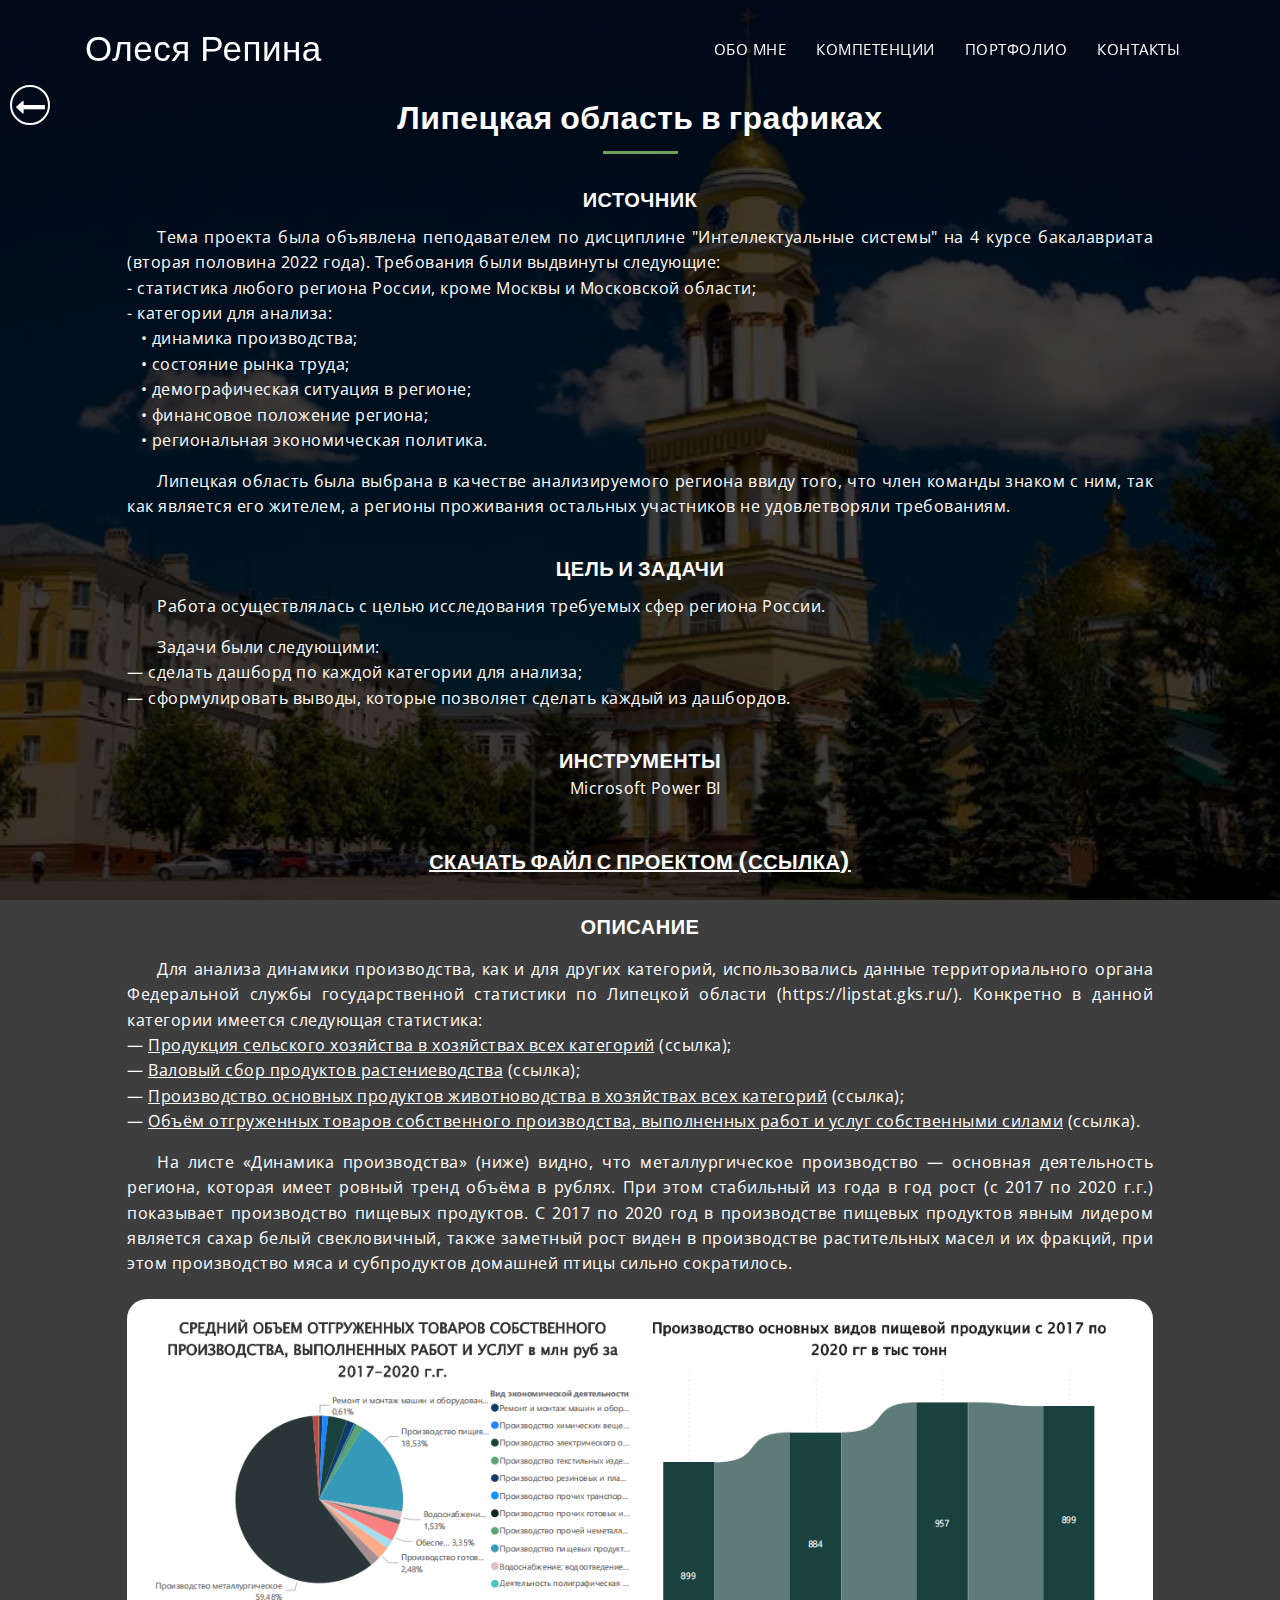
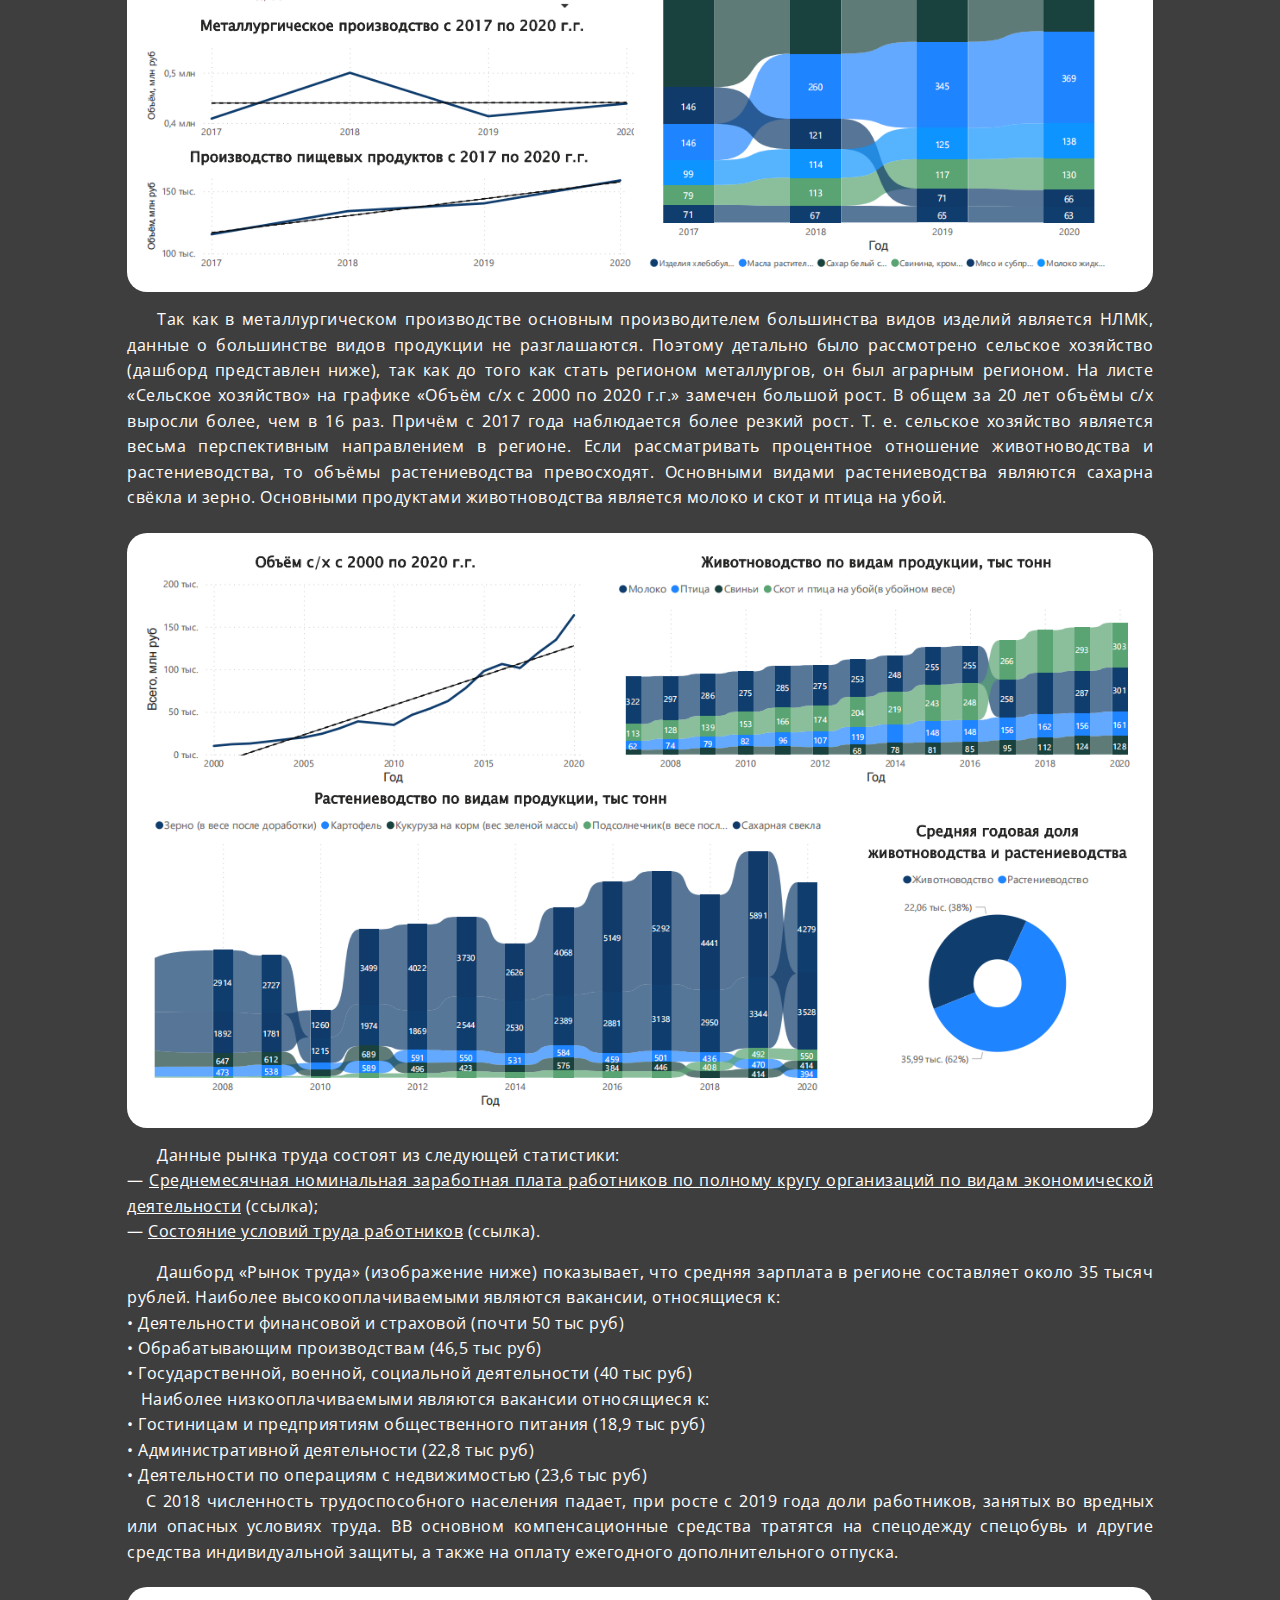
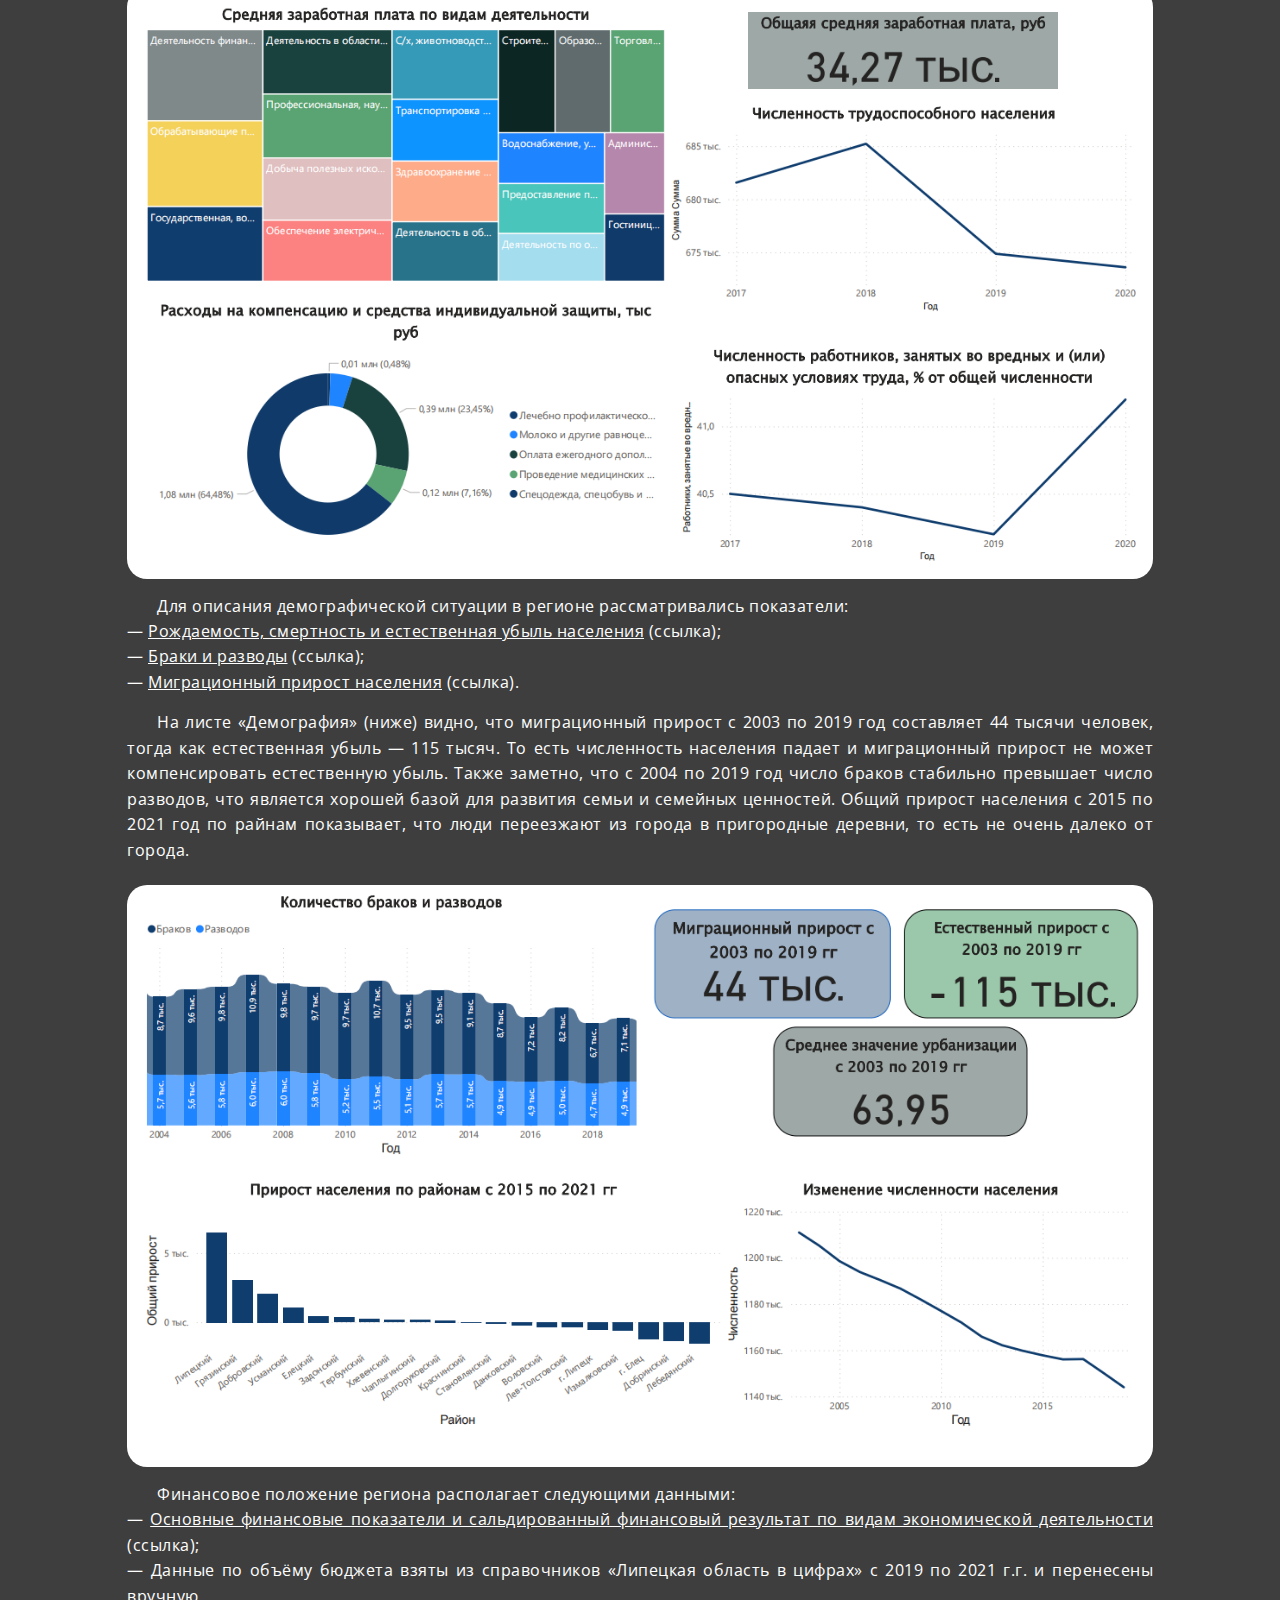
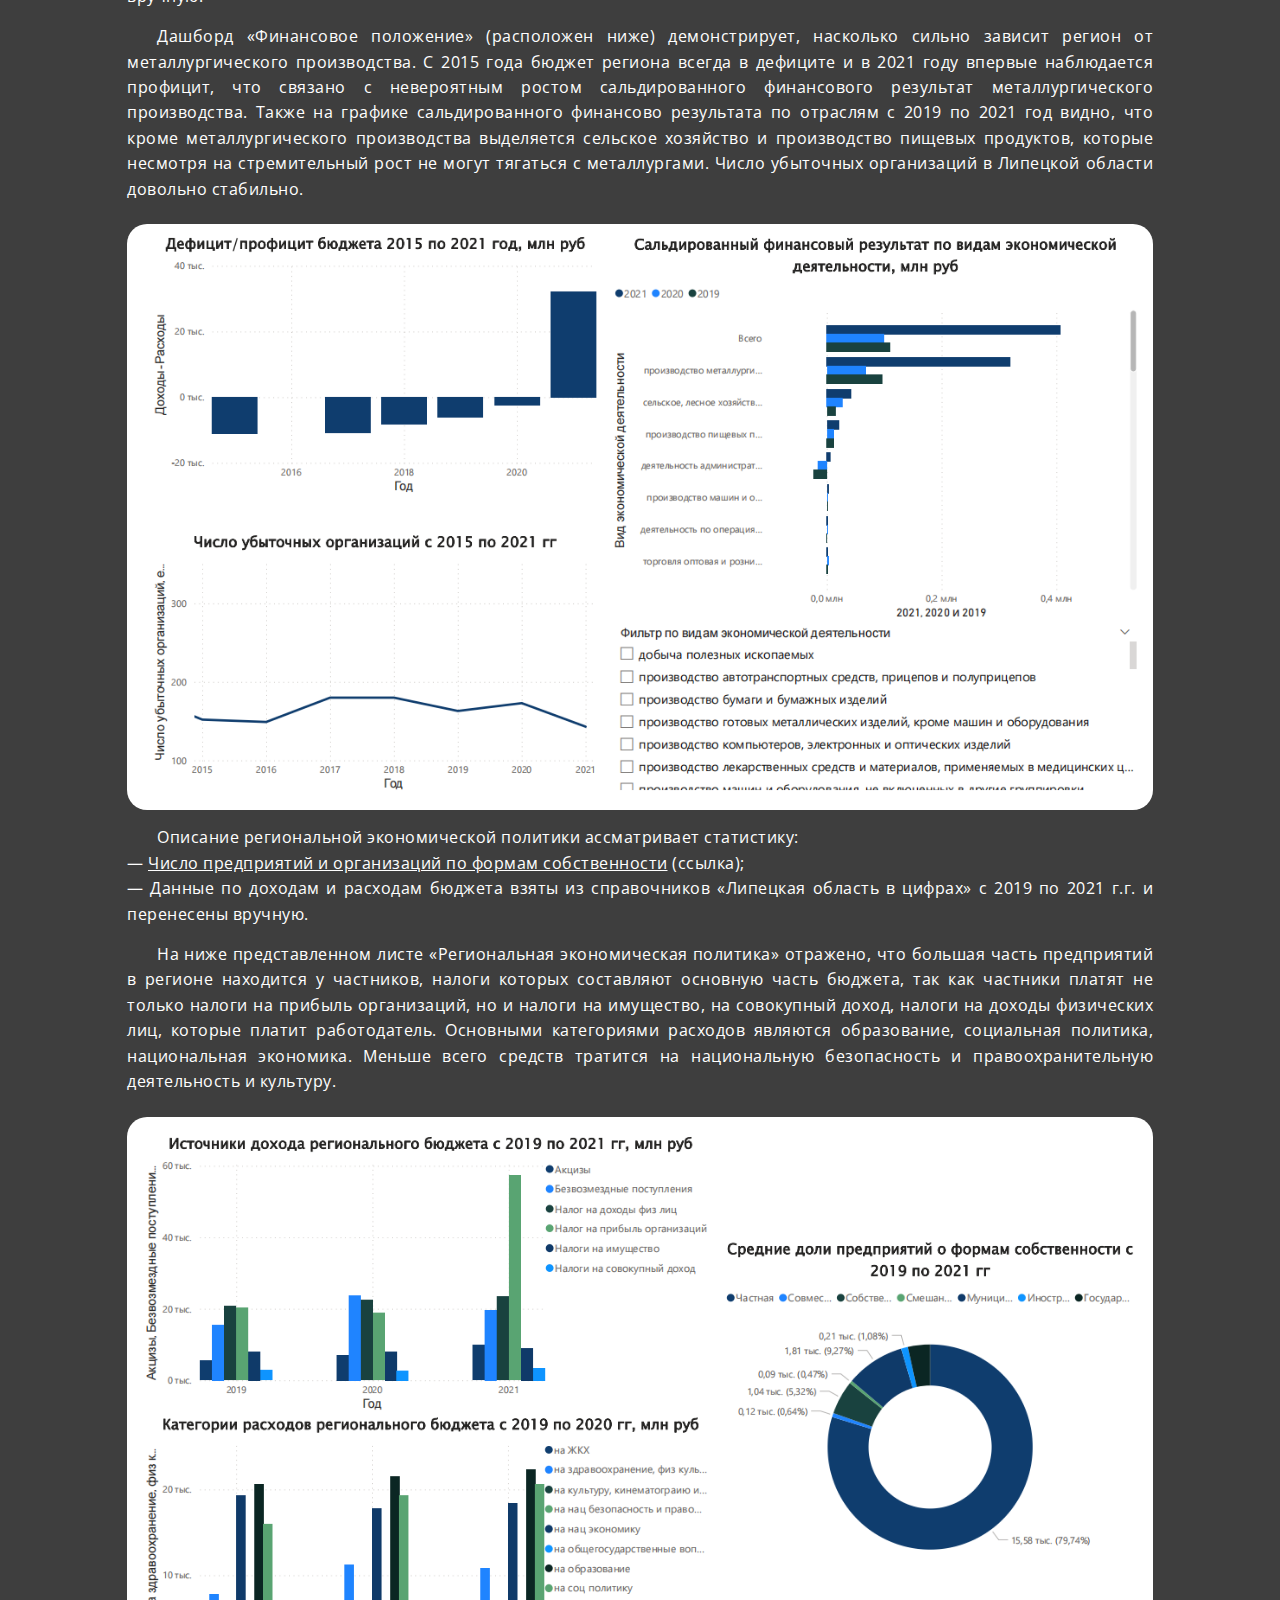
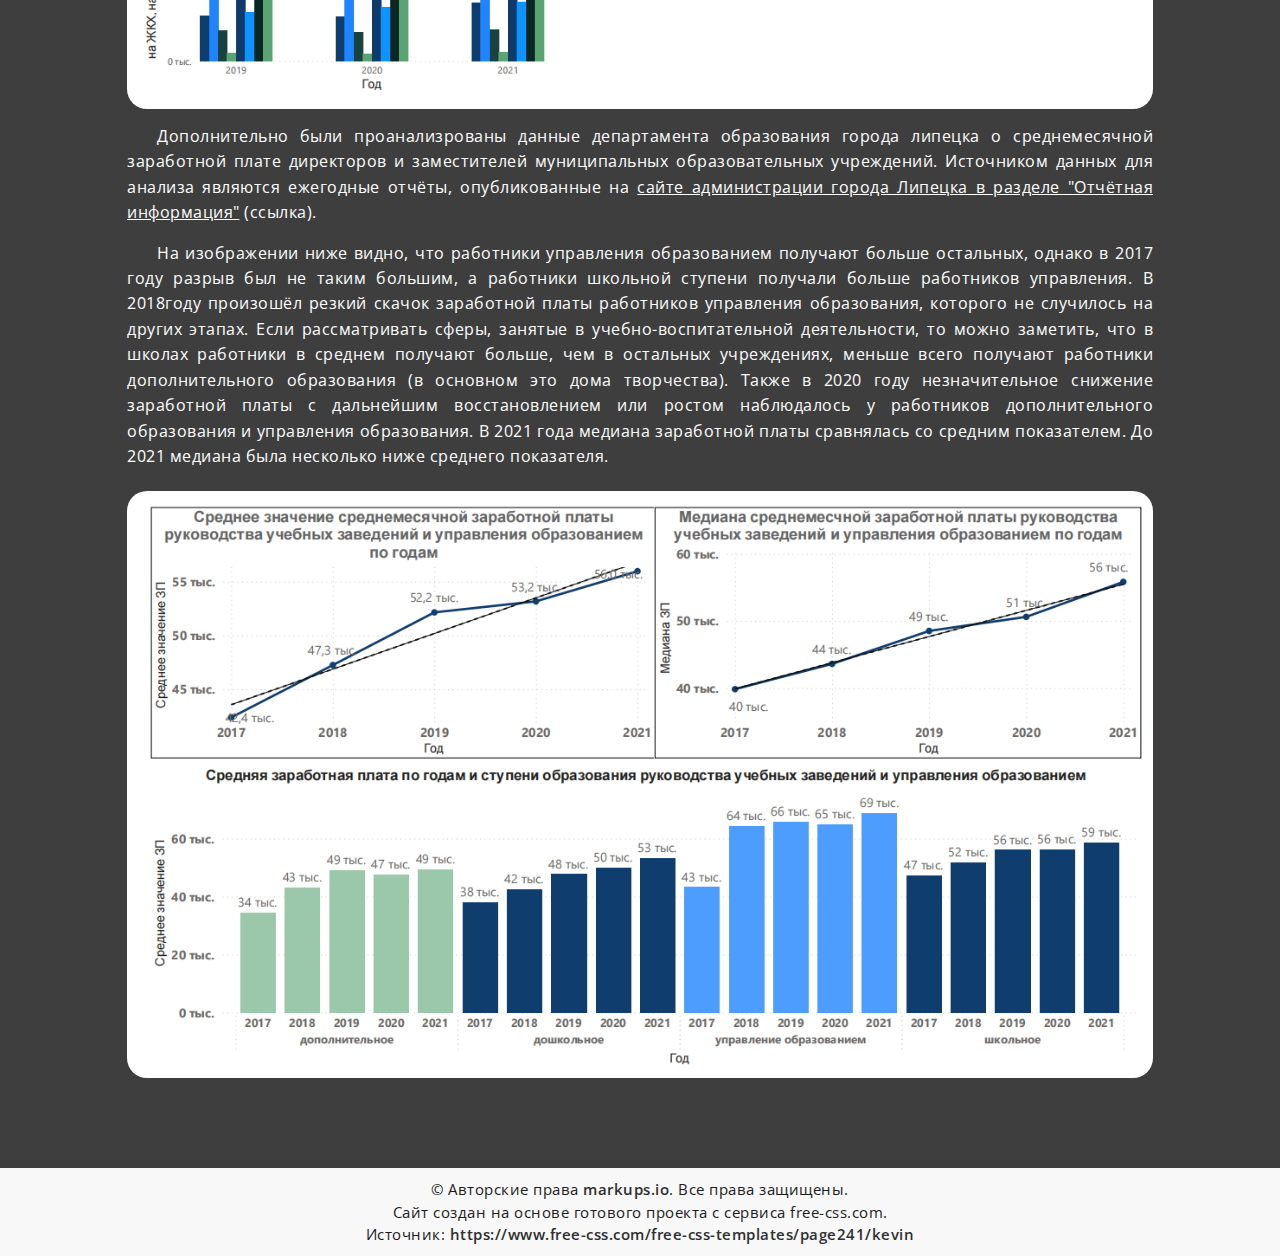
<file: project_Lipetsk.html>
<!DOCTYPE html>
<html lang="ru">
  <head>
    <meta charset="utf-8">
    <meta http-equiv="X-UA-Compatible" content="IE=edge">
    <meta name="viewport" content="width=device-width, initial-scale=1">
    <!-- The above 3 meta tags *must* come first in the head; any other head content must come *after* these tags -->
    <title>Репина Олеся</title>
    <!-- Favicon -->
    <link rel="shortcut icon" type="image/icon" href="assets/images/favicon.ico"/>
    <!-- Font Awesome -->
    <link href="https://maxcdn.bootstrapcdn.com/font-awesome/4.6.3/css/font-awesome.min.css" rel="stylesheet">
    <!-- Bootstrap -->
    <link href="assets/css/bootstrap.min.css" rel="stylesheet">
    <!-- Slick slider -->
    <link href="assets/css/slick.css" rel="stylesheet">
    <!-- Gallery Lightbox -->
    <link href="assets/css/magnific-popup.css" rel="stylesheet">
    <!-- Theme color -->
    <link id="switcher" href="assets/css/theme-color/default-theme.css" rel="stylesheet">

    <!-- Main Style -->
    <link href="style.css" rel="stylesheet">

    <!-- Fonts -->

    <!-- Open Sans for body font -->
	<link href="https://fonts.googleapis.com/css?family=Open+Sans:300,400,400i,600,700,800" rel="stylesheet">
    <!-- Poppins for Title -->
  	<link href="https://fonts.googleapis.com/css?family=Poppins" rel="stylesheet">
 
 
	
    <!-- HTML5 shim and Respond.js for IE8 support of HTML5 elements and media queries -->
    <!-- WARNING: Respond.js doesn't work if you view the page via file:// -->
    <!--[if lt IE 9]>
      <script src="https://oss.maxcdn.com/html5shiv/3.7.2/html5shiv.min.js"></script>
      <script src="https://oss.maxcdn.com/respond/1.4.2/respond.min.js"></script>
    <![endif]-->
  </head>
  <body>
  	
  	<!-- Start Header -->
	<header id="mu-header" class="" role="banner">
		<div class="container">
			<nav class="navbar navbar-default mu-navbar">
		  <div class="container-fluid">
		    <!-- Brand and toggle get grouped for better mobile display -->
		    <div class="navbar-header">
		      <button type="button" class="navbar-toggle collapsed" data-toggle="collapse" data-target="#bs-example-navbar-collapse-1" aria-expanded="false">
		        <span class="sr-only">Toggle navigation</span>
		        <span class="icon-bar"></span>
		        <span class="icon-bar"></span>
		        <span class="icon-bar"></span>
		      </button>

		      <!-- Text Logo -->
		      <a class="navbar-brand" href="index.html#">Олеся&nbspРепина</a>

		      <!-- Image Logo -->
		      <!-- <a class="navbar-brand" href="#"><img src="assets/images/logo.png"></a> -->


		    </div>

		    <!-- Collect the nav links, forms, and other content for toggling -->
		    <div class="collapse navbar-collapse" id="bs-example-navbar-collapse-1">
		      	<ul class="nav navbar-nav mu-menu navbar-right">
			        <li><a href="index.html#mu-about">ОБО МНЕ</a></li>
			        <li><a href="index.html#mu-service">КОМПЕТЕНЦИИ</a></li>
		            <li><a href="index.html#mu-portfolio">ПОРТФОЛИО</a></li>
		            <li><a href="index.html#mu-contact">КОНТАКТЫ</a></li>
		      	</ul>
		    </div><!-- /.navbar-collapse -->
		  </div><!-- /.container-fluid -->
		</nav>
		</div>
	</header>
	<!-- End Header -->

	<!-- Start main content -->
		
	<main role="main">

		<!-- Start Testimonials -->
		<section class="mu-testimonials" style="background-image: url('assets/images/portfolio/img-5.png');">
			<div class="container">
				<div class="row">
					<div class="col-md-12">
						<div class="mu-testimonials-area">
							<div class="mu-testimonial-header">
								<a href="index.html#mu-portfolio" title="Вернуться к списку проектов">	<span class="mu-testimonial-icon-box">
								<i class="fa fa-long-arrow-left"></i>
								</span></a>
								<h2 class="mu-heading-title">
									 Липецкая область в графиках</h2>
								<span class="mu-header-dot"></span>
							</div>

							<div class="mu-testimonials-block">
								<ul class="mu-testimonial-slide">

									<li>
										<h5 class="mu-ct-name">Источник</h5>
											<div class="mu-testimonial-text">	
										Тема проекта была объявлена пеподавателем по дисциплине "Интеллектуальные системы" на 4 курсе бакалавриата (вторая половина 2022 года).
										Требования были выдвинуты следующие:<br>
										- статистика любого региона России, кроме Москвы и Московской области;<br>
										- категории для анализа:<br>
										&nbsp;&nbsp;&nbsp;&bull; динамика производства;<br>
										&nbsp;&nbsp;&nbsp;&bull; состояние рынка труда;<br>
										&nbsp;&nbsp;&nbsp;&bull; демографическая ситуация в регионе;<br>
										&nbsp;&nbsp;&nbsp;&bull; финансовое положение региона;<br>
										&nbsp;&nbsp;&nbsp;&bull; региональная экономическая политика.
											</div>
											<div class="mu-testimonial-text">
										Липецкая область была выбрана в качестве анализируемого региона ввиду того, что член команды знаком с ним, так как является его жителем, 
										а регионы проживания остальных участников не удовлетворяли требованиям.
										</div>
										
									</li>

									<li>
										<h5 class="mu-ct-name">Цель и задачи</h5>
											<div class="mu-testimonial-text">
											Работа осуществлялась с целью исследования требуемых сфер региона России.
											</div>
											<div class="mu-testimonial-text">
											Задачи были следующими:<br>
											— сделать дашборд по каждой категории для анализа;<br>
											— сформулировать выводы, которые позволяет сделать каждый из дашбордов.<br>
											</div>									
									</li>

									<li>
										<h5 class="mu-ct-name">Инструменты</h5>
											<p>	
											Microsoft Power BI
											</p>
									</li>

									<li>
										<a class="a-project" target="_blank" href="project_Lipetsk/project_Lipetsk.pbix"><h5 class="mu-ct-name"><u><b>Скачать файл с проектом</b> (ссылка)</u></h5></a>								
									</li>

									<li>
										<h5 class="mu-ct-name">Описание</h5>
										<!-- динамика производства -->
										<div class="mu-ct-block">
											<div class="mu-testimonial-text">										
												Для анализа динамики производства, как и для других категорий, использовались данные 
												территориального органа Федеральной службы государственной статистики по Липецкой области (https://lipstat.gks.ru/). 
												Конкретно в данной категории имеется следующая статистика:<br>
												<a target="_blank" href="https://lipstat.gks.ru/storage/mediabank/%D0%9F%D1%80%D0%BE%D0%B4%D1%83%D0%BA%D1%86%D0%B8%D1%8F%20%D1%81%D0%B5%D0%BB%D1%8C%D1%81%D0%BA%D0%BE%D0%B3%D0%BE%20%D1%85%D0%BE%D0%B7%D1%8F%D0%B9%D1%81%D1%82%D0%B2%D0%B0%20%D0%B2%20%D1%85%D0%BE%D0%B7%D1%8F%D0%B9%D1%81%D1%82%D0%B2%D0%B0%D1%85%20%D0%B2%D1%81%D0%B5%D1%85%20%D0%BA%D0%B0%D1%82%D0%B5%D0%B3%D0%BE%D1%80%D0%B8%D0%B9(1).pdf">
													— <u>Продукция сельского хозяйства в хозяйствах всех категорий</u> (ссылка);<br></a>
												<a target="_blank" href="https://lipstat.gks.ru/storage/mediabank/%D0%92%D0%B0%D0%BB%D0%BE%D0%B2%D0%BE%D0%B9%20%D1%81%D0%B1%D0%BE%D1%80%20%D0%BF%D1%80%D0%BE%D0%B4%D1%83%D0%BA%D1%82%D0%BE%D0%B2%20%D1%80%D0%B0%D1%81%D1%82%D0%B5%D0%BD%D0%B8%D0%B5%D0%B2%D0%BE%D0%B4%D1%81%D1%82%D0%B2%D0%B0(1).pdf">
													— <u>Валовый сбор продуктов растениеводства</u> (ссылка);<br></a>
												<a target="_blank" href="https://lipstat.gks.ru/storage/mediabank/%D0%9F%D1%80%D0%BE%D0%B8%D0%B7%D0%B2%D0%BE%D0%B4%D1%81%D1%82%D0%B2%D0%BE%20%D0%BE%D1%81%D0%BD%D0%BE%D0%B2%D0%BD%D1%8B%D1%85%20%D0%BF%D1%80%D0%BE%D0%B4%D1%83%D0%BA%D1%82%D0%BE%D0%B2%20%D0%B6%D0%B8%D0%B2%D0%BE%D1%82%D0%BD%D0%BE%D0%B2%D0%BE%D0%B4%D1%81%D1%82%D0%B2%D0%B0%20%D0%BF%D0%BE%20%D0%BA%D0%B0%D1%82%D0%B5%D0%B3%D0%BE%D1%80%D0%B8%D1%8F%D0%BC%20%D1%85%D0%BE%D0%B7%D1%8F%D0%B9%D1%81%D1%82%D0%B2(1).pdf">
													— <u>Производство основных продуктов животноводства в хозяйствах всех категорий</u> (ссылка);<br></a>
												</a>
												<a target="_blank" href="https://lipstat.gks.ru/storage/mediabank/%D0%9E%D0%B1%D1%8A%D0%B5%D0%BC%20%D0%BE%D1%82%D0%B3%D1%80%D1%83%D0%B6%D0%B5%D0%BD%D0%BD%D1%8B%D1%85%20%D1%82%D0%BE%D0%B2-%D0%BE%D0%B2(1).pdf">
													— <u>Объём отгруженных товаров собственного производства, выполненных работ и услуг собственными силами</u> (ссылка).</a>
												</a>
											</div></div>

											<div class="mu-ct-block">
												<div class="mu-testimonial-text">	
											На листе «Динамика производства» (ниже) видно, что металлургическое производство — основная деятельность региона, 
											которая имеет ровный тренд объёма в рублях. При этом стабильный из года в год рост (с 2017 по 2020 г.г.) 
											показывает производство пищевых продуктов. С 2017 по 2020 год в производстве пищевых продуктов явным 
											лидером является сахар белый свекловичный, также заметный рост виден в производстве растительных масел 
											и их фракций, при этом производство мяса и субпродуктов домашней птицы сильно сократилось.
											</div></div>

											<div class="mu-ct-block">
												<div class="mu-testimonial-img-center">	
													<img class="mu-testimonial-img" src="project_Lipetsk/image-1.png" width="100%">
												</div></div>

											<div class="mu-ct-block">
												<div class="mu-testimonial-text">	
												Так как в металлургическом производстве основным производителем большинства видов изделий 
												является НЛМК, данные о большинстве видов продукции не разглашаются. Поэтому детально было 
												рассмотрено сельское хозяйство (дашборд представлен ниже), так как до того как стать регионом металлургов, он был 
												аграрным регионом. На листе «Сельское хозяйство» на графике «Объём с/х с 2000 по 2020 г.г.» 
												замечен большой рост. В общем за 20 лет объёмы с/х выросли более, чем в 16 раз. Причём с 
												2017 года наблюдается более резкий рост. Т. е. сельское хозяйство является весьма перспективным 
												направлением в регионе. Если рассматривать процентное отношение животноводства и растениеводства, 
												то объёмы растениеводства превосходят. Основными видами растениеводства являются сахарна свёкла и 
												зерно. Основными продуктами животноводства является молоко и скот и птица на убой.
											</div></div>

											<div class="mu-ct-block">
												<div class="mu-testimonial-img-center">	
													<img class="mu-testimonial-img" src="project_Lipetsk/image-2.png" width="100%">
												</div></div>


											<div class="mu-ct-block">
												<div class="mu-testimonial-text">
												Данные рынка труда состоят из следующей статистики:<br>
												<a target="_blank" href="https://lipstat.gks.ru/storage/mediabank/%D0%A1%D1%80%D0%B5%D0%B4%D0%BD%D0%B5%D0%BC%D0%B5%D1%81%D1%8F%D1%87%D0%BD%D0%B0%D1%8F%20%D0%BD%D0%BE%D0%BC%D0%B8%D0%BD%D0%B0%D0%BB%D1%8C%D0%BD%D0%B0%D1%8F%20%D0%BD%D0%B0%D1%87%D0%B8%D1%81%D0%BB%D0%B5%D0%BD%D0%BD%D0%B0%D1%8F%20%D0%B7%D0%B0%D1%80%D0%B0%D0%B1%D0%BE%D1%82%D0%BD%D0%B0%D1%8F%20%D0%BF%D0%BB%D0%B0%D1%82(2).pdf">
													— <u>Среднемесячная номинальная заработная плата работников по полному кругу организаций по видам экономической деятельности</u> (ссылка);<br>
												</a>
												<a target="_blank" href="https://lipstat.gks.ru/storage/mediabank/%D0%A1%D0%9E%D0%A1%D0%A2%D0%9E%D0%AF%D0%9D%D0%98%D0%95%20%D0%A3%D0%A1%D0%9B%D0%9E%D0%92%D0%98%D0%99%20%D0%A2%D0%A0%D0%A3%D0%94%D0%90%20%D0%A0%D0%90%D0%91%D0%9E%D0%A2%D0%9D%D0%98%D0%9A%D0%9E%D0%92%20%D0%9B%D0%98%D0%9F%D0%95%D0%A6%D0%9A%D0%9E%D0%99%20%D0%9E%D0%91%D0%9B%D0%90%D0%A1%D0%A2%D0%98.pdf">
													— <u>Состояние условий труда работников</u> (ссылка).
												</a>
											</div></div>

											<div class="mu-ct-block">
												<div class="mu-testimonial-text">
													Дашборд «Рынок труда» (изображение ниже) показывает, что средняя зарплата в регионе составляет около 35 
													тысяч рублей. Наиболее высокооплачиваемыми являются вакансии, относящиеся к:<br>
													&bull; Деятельности финансовой и страховой (почти 50 тыс руб)<br>
													&bull; Обрабатывающим производствам (46,5 тыс руб)<br>
													&bull; Государственной, военной, социальной деятельности (40 тыс руб)<br>
													&nbsp;&nbsp;&nbsp;Наиболее низкооплачиваемыми являются вакансии относящиеся к:<br>
													&bull; Гостиницам и предприятиям общественного питания (18,9 тыс руб)<br>
													&bull; Административной деятельности (22,8 тыс руб)<br>
													&bull; Деятельности по операциям с недвижимостью (23,6 тыс руб)<br>
													&nbsp;&nbsp;&nbsp;С 2018 численность трудоспособного населения падает, при росте с 2019 года доли работников, 
													занятых во вредных или опасных условиях труда. ВВ основном компенсационные средства тратятся 
													на спецодежду спецобувь и другие средства индивидуальной защиты, а также на оплату ежегодного дополнительного отпуска.
											</div></div>

											<div class="mu-ct-block">
												<div class="mu-testimonial-img-center">	
													<img class="mu-testimonial-img" src="project_Lipetsk/image-3.png" width="100%">
												</div></div>

											<div class="mu-ct-block">
												<div class="mu-testimonial-text">
												Для описания демографической ситуации в регионе рассматривались показатели:<br>
												<a target="_blank" href="https://lipstat.gks.ru/storage/mediabank/neEv1KLP/%D0%A0%D0%BE%D0%B6%D0%B4%D0%B0%D0%B5%D0%BC%D0%BE%D1%81%D1%82%D1%8C,%20%D1%81%D0%BC%D0%B5%D1%80%D1%82%D0%BD%D0%BE%D1%81%D1%82%D1%8C%20%D0%B8%20%D0%B5%D1%81%D1%82%D0%B5%D1%81%D1%82%D0%B2%D0%B5%D0%BD%D0%BD%D0%B0%D1%8F%20%D1%83%D0%B1%D1%8B%D0%BB%D1%8C%20%D0%BD%D0%B0%D1%81%D0%B5%D0%BB%D0%B5%D0%BD%D0%B8%D1%8F%20%D0%9B%D0%B8%D0%BF%D0%B5%D1%86%D0%BA%D0%BE%D0%B9%20%D0%BE%D0%B1%D0%BB%D0%B0%D1%81%D1%82%D0%B8.pdf">
													— <u>Рождаемость, смертность и естественная убыль населения</u> (ссылка);<br>
												</a>
												<a target="_blank" href="https://lipstat.gks.ru/storage/mediabank/%D0%91%D1%80%D0%B0%D0%BA%D0%B8%20%D0%B8%20%D1%80%D0%B0%D0%B7%D0%B2%D0%BE%D0%B4%D1%8B%20%D0%BF%D0%BE%20%D0%9B%D0%B8%D0%BF%D0%B5%D1%86%D0%BA%D0%BE%D0%B9%20%D0%BE%D0%B1%D0%BB%D0%B0%D1%81%D1%82%D0%B8(2).pdf">
													— <u>Браки и разводы</u> (ссылка);<br>
												</a>
												<a target="_blank" href="https://lipstat.gks.ru/storage/mediabank/%D0%9C%D0%B8%D0%B3%D1%80%D0%B0%D1%86%D0%B8%D0%BE%D0%BD%D0%BD%D1%8B%D0%B9%20%D0%BF%D1%80%D0%B8%D1%80%D0%BE%D1%81%D1%82%20%D0%BD%D0%B0%D1%81%D0%B5%D0%BB%D0%B5%D0%BD%D0%B8%D1%8F%20%D0%9B%D0%B8%D0%BF%D0%B5%D1%86%D0%BA%D0%BE%D0%B9%20%D0%BE%D0%B1%D0%BB%D0%B0%D1%81%D1%82%D0%B8(2).pdf">
													— <u>Миграционный прирост населения</u> (ссылка).
												</a>
											</div></div>

											<div class="mu-ct-block">
												<div class="mu-testimonial-text">
													На листе «Демография» (ниже) видно, что миграционный прирост с 2003 по 2019 год 
													составляет 44 тысячи человек, тогда как естественная убыль — 115 тысяч. То есть 
													численность населения падает и миграционный прирост не может компенсировать 
													естественную убыль. Также заметно, что с 2004 по 2019 год число браков стабильно 
													превышает число разводов, что является хорошей базой для развития семьи и семейных 
													ценностей. Общий прирост населения с 2015 по 2021 год по райнам показывает, что 
													люди переезжают из города в пригородные деревни, то есть не очень далеко от города.
											</div></div>

											<div class="mu-ct-block">
												<div class="mu-testimonial-img-center">	
													<img class="mu-testimonial-img" src="project_Lipetsk/image-4.png" width="100%">
												</div></div>

											<div class="mu-ct-block">
												<div class="mu-testimonial-text">
											Финансовое положение региона располагает следующими данными:<br>
											<a target="_blank" href="https://lipstat.gks.ru/storage/mediabank/ОСНОВНЫЕ%20ФИНАНСОВЫЕ%20ПОКАЗАТЕЛИ(1).pdf">
												— <u>Основные финансовые показатели и сальдированный финансовый результат по видам экономической деятельности</u> (ссылка);<br>
											</a>
												— Данные по объёму бюджета взяты из справочников «Липецкая область в цифрах» с 2019 по 2021 г.г. и перенесены вручную.
											</div></div>

											<div class="mu-ct-block">
												<div class="mu-testimonial-text">
												Дашборд «Финансовое положение» (расположен ниже) демонстрирует, насколько сильно зависит регион от 
												металлургического производства. С 2015 года бюджет региона всегда в дефиците и в 
												2021 году впервые наблюдается профицит, что связано с невероятным ростом 
												сальдированного финансового результат металлургического производства. 
												Также на графике сальдированного финансово результата по отраслям 
												с 2019 по 2021 год видно, что кроме металлургического производства выделяется 
												сельское хозяйство и производство пищевых продуктов, которые несмотря на 
												стремительный рост не могут тягаться с металлургами. Число убыточных организаций 
												в Липецкой области довольно стабильно.
											</div></div>

											<div class="mu-ct-block">
												<div class="mu-testimonial-img-center">	
													<img class="mu-testimonial-img" src="project_Lipetsk/image-5.png" width="100%">
												</div></div>

											<div class="mu-ct-block">
												<div class="mu-testimonial-text">
												Описание региональной экономической политики ассматривает статистику:<br>
												<a target="_blank" href="https://lipstat.gks.ru/storage/mediabank/Число%20предприятий%20и%20организаций%20по%20формам%20собственности(2).pdf">
													— <u>Число предприятий и организаций по формам собственности</u> (ссылка);<br>
												</a>													  
													— Данные по доходам и расходам бюджета взяты из справочников «Липецкая область в цифрах» с 2019 по 2021 г.г. и перенесены вручную.
											</div></div>

											<div class="mu-ct-block">
												<div class="mu-testimonial-text">
													На ниже представленном листе «Региональная экономическая политика» отражено, что большая часть предприятий в регионе 
													находится у частников, налоги которых составляют основную часть бюджета, так как частники платят 
													не только налоги на прибыль организаций, но и налоги на имущество, на совокупный доход, налоги на 
													доходы физических лиц, которые платит работодатель. Основными категориями расходов являются 
													образование, социальная политика, национальная экономика. Меньше всего средств тратится на 
													национальную безопасность и правоохранительную деятельность и культуру.
											</div></div>

											<div class="mu-ct-block">
												<div class="mu-testimonial-img-center">	
													<img class="mu-testimonial-img" src="project_Lipetsk/image-6.png" width="100%">
												</div></div>

											<div class="mu-ct-block">
												<div class="mu-testimonial-text">
											Дополнительно были проанализрованы данные департамента образования города липецка о среднемесячной 
											заработной плате директоров и заместителей муниципальных образовательных учреждений. Источником данных для анализа 
											являются ежегодные отчёты, опубликованные на <a href="https://lipetskcity.ru/root/documents/borba_s_korrupciej/otchetnaja_informacija">
											<u>сайте администрации города Липецка в разделе "Отчётная информация"</u> (ссылка). </a>
											</div></div>

											<div class="mu-ct-block">
												<div class="mu-testimonial-text">
											На изображении ниже видно, что работники управления образованием получают больше остальных, однако 
											в 2017 году разрыв был не таким большим, а работники школьной ступени получали больше работников 
											управления. В 2018году произошёл резкий скачок заработной платы работников управления образования, 
											которого не случилось на других этапах. Если рассматривать сферы, занятые в учебно-воспитательной 
											деятельности, то можно заметить, что в школах работники в среднем получают больше, чем в остальных 
											учреждениях, меньше всего получают работники дополнительного образования (в основном это 
											дома творчества). Также в 2020 году незначительное снижение заработной платы с дальнейшим 
											восстановлением или ростом наблюдалось у работников дополнительного образования и управления 
											образования. В 2021 года медиана заработной платы сравнялась со средним показателем. 
											До 2021 медиана была несколько ниже среднего показателя.
											</div></div>

											<div class="mu-ct-block">
												<div class="mu-testimonial-img-center">	
													<img class="mu-testimonial-img" src="project_Lipetsk/image-7.png" width="100%">
												</div></div>
									</li>
								</ul>
							</div>

						</div>
					</div>
				</div>
			</div>
		</section>
		<!-- End Testimonials -->

	</main>
	
	<!-- End main content -->
			
			
	<!-- Start footer -->
	<footer id="mu-footer" role="contentinfo">
			<div class="container">
				<div class="mu-footer-area">
					<p class="mu-copy-right">&copy; Авторские права <a rel="nofollow" target="_blank" href="http://markups.io">markups.io</a>. Все права защищены. 
						<br>Сайт создан на основе готового проекта с сервиса free-css.com. 
						<br>Источник: <a rel="nofollow" target="_blank" href="https://www.free-css.com/free-css-templates/page241/kevin">https://www.free-css.com/free-css-templates/page241/kevin</a></p>
				</div>
			</div>

	</footer>
	<!-- End footer -->

	
	
    <!-- jQuery library -->
    <script src="https://ajax.googleapis.com/ajax/libs/jquery/1.11.3/jquery.min.js"></script>
    <!-- Include all compiled plugins (below), or include individual files as needed -->
    <!-- Bootstrap -->
    <script src="assets/js/bootstrap.min.js"></script>
	<!-- Slick slider -->
    <script type="text/javascript" src="assets/js/slick.min.js"></script>
    <!-- Filterable Gallery js -->
    <script type="text/javascript" src="assets/js/jquery.filterizr.min.js"></script>
    <!-- Gallery Lightbox -->
    <script type="text/javascript" src="assets/js/jquery.magnific-popup.min.js"></script>
    <!-- Ajax contact form  -->
    <script type="text/javascript" src="assets/js/app.js"></script>
	<!-- Featured Slider -->
    <script type="text/javascript" src="assets/js/typed.min.js"></script>
    <!-- On scroll JS  -->
    <script src="assets/js/jquery.appear.js"></script>
	<!-- Progress Bar -->
    <script type="text/javascript" src="assets/js/jquery.lineProgressbar.js"></script>
    
	
    <!-- Custom js -->
	<script type="text/javascript" src="assets/js/custom.js"></script>

	
	
    
  </body>
</html>
</file>
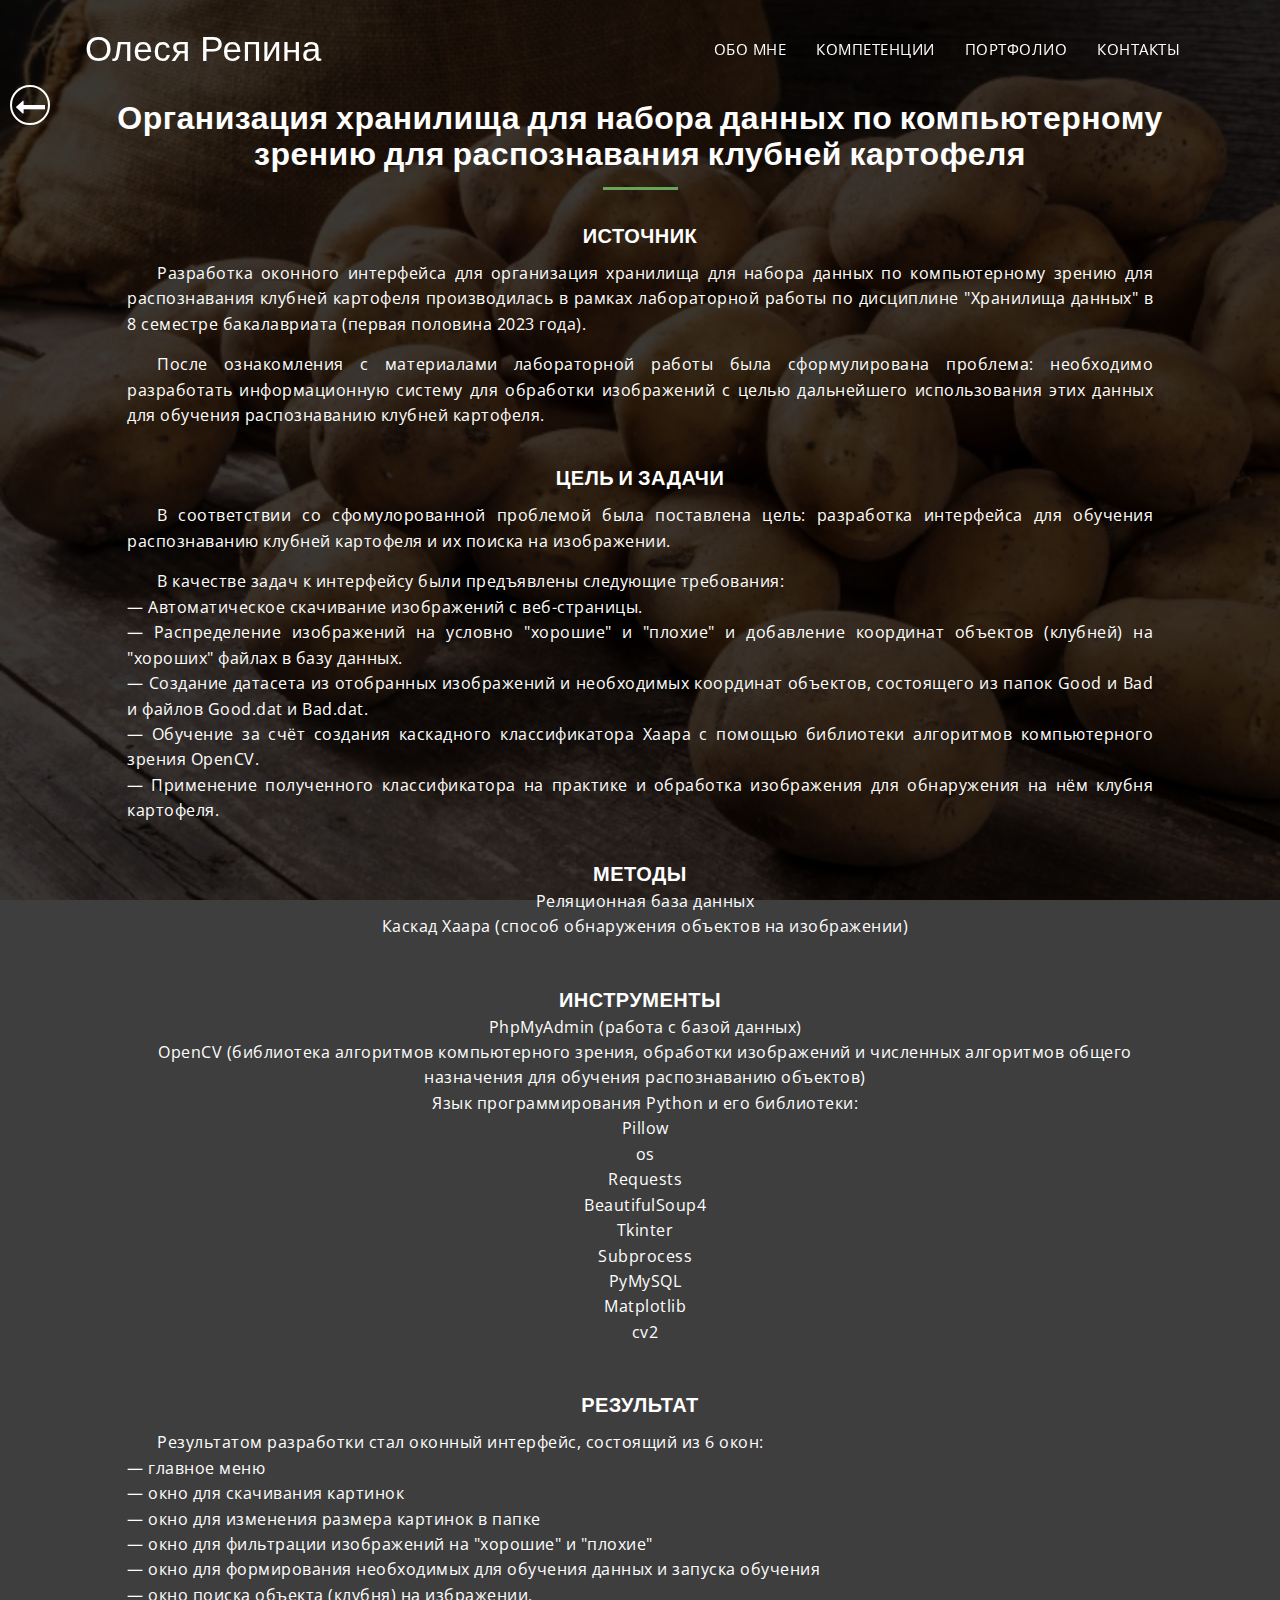
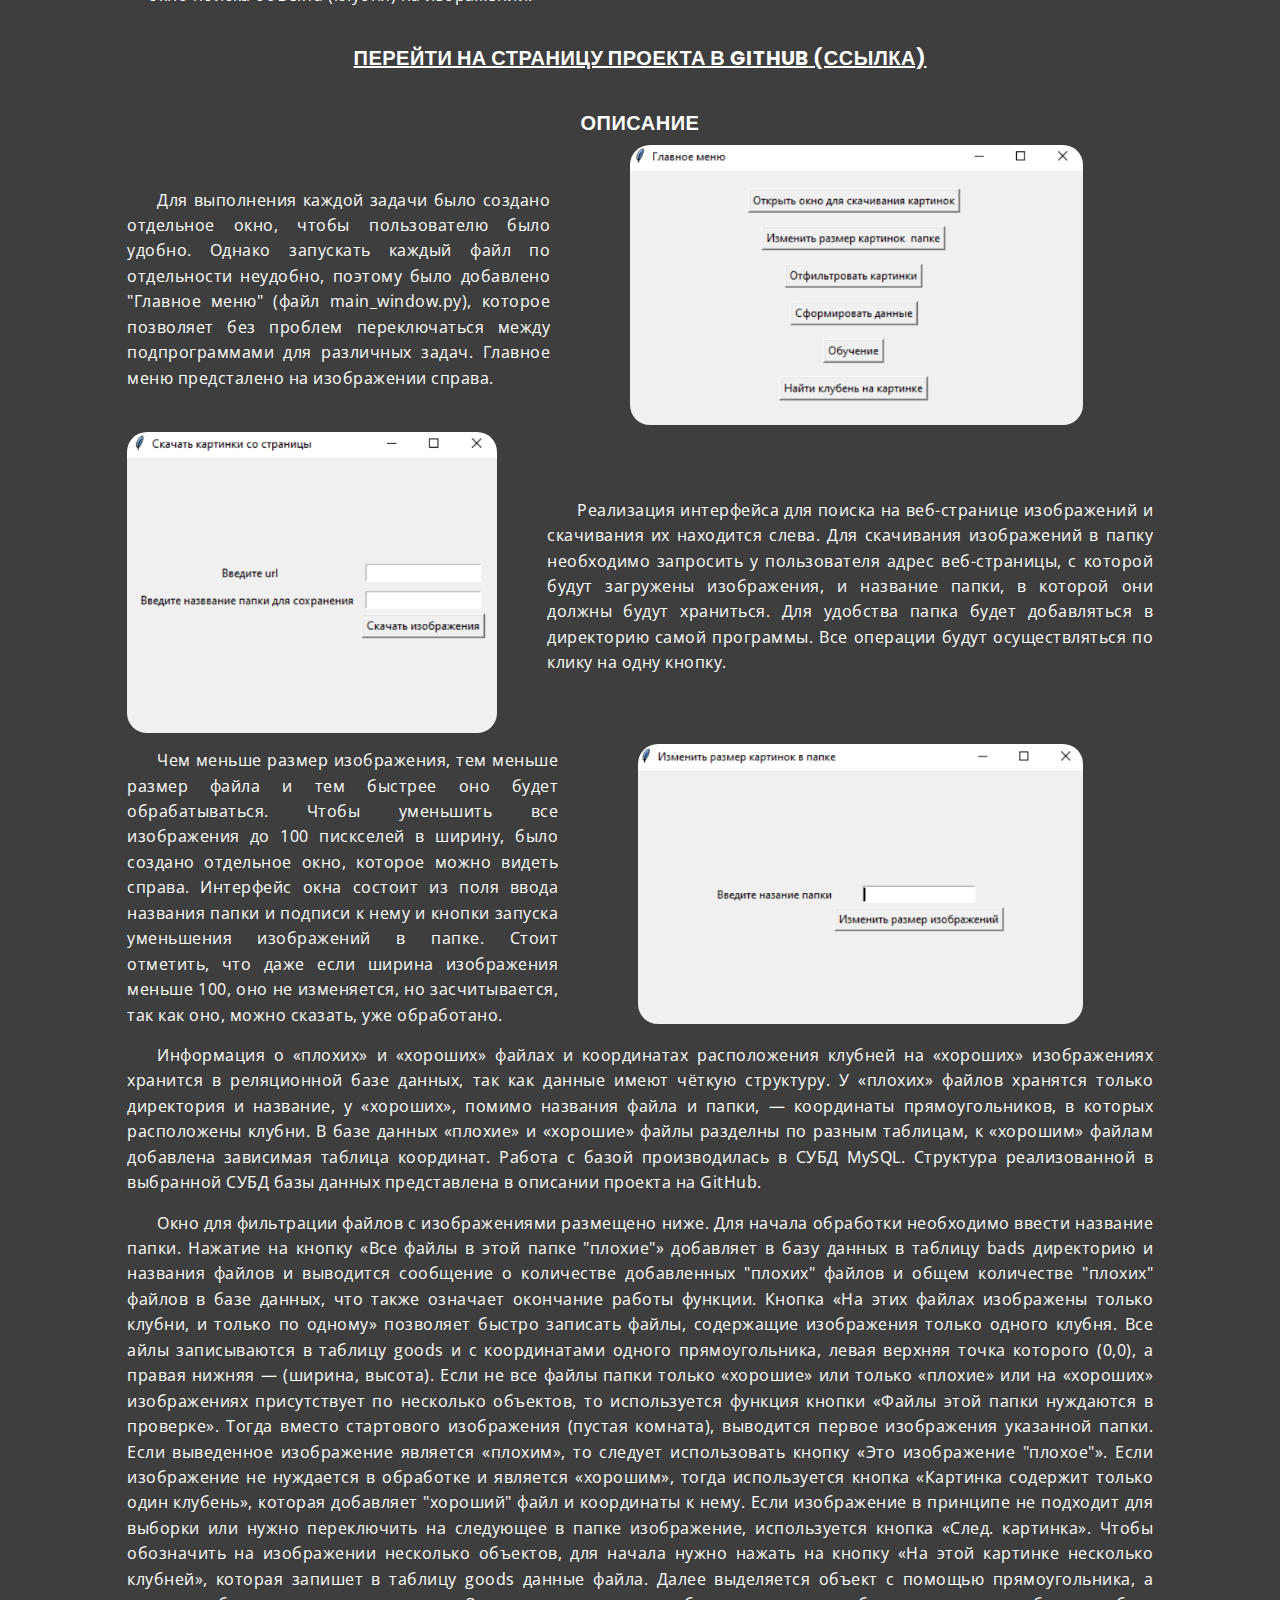
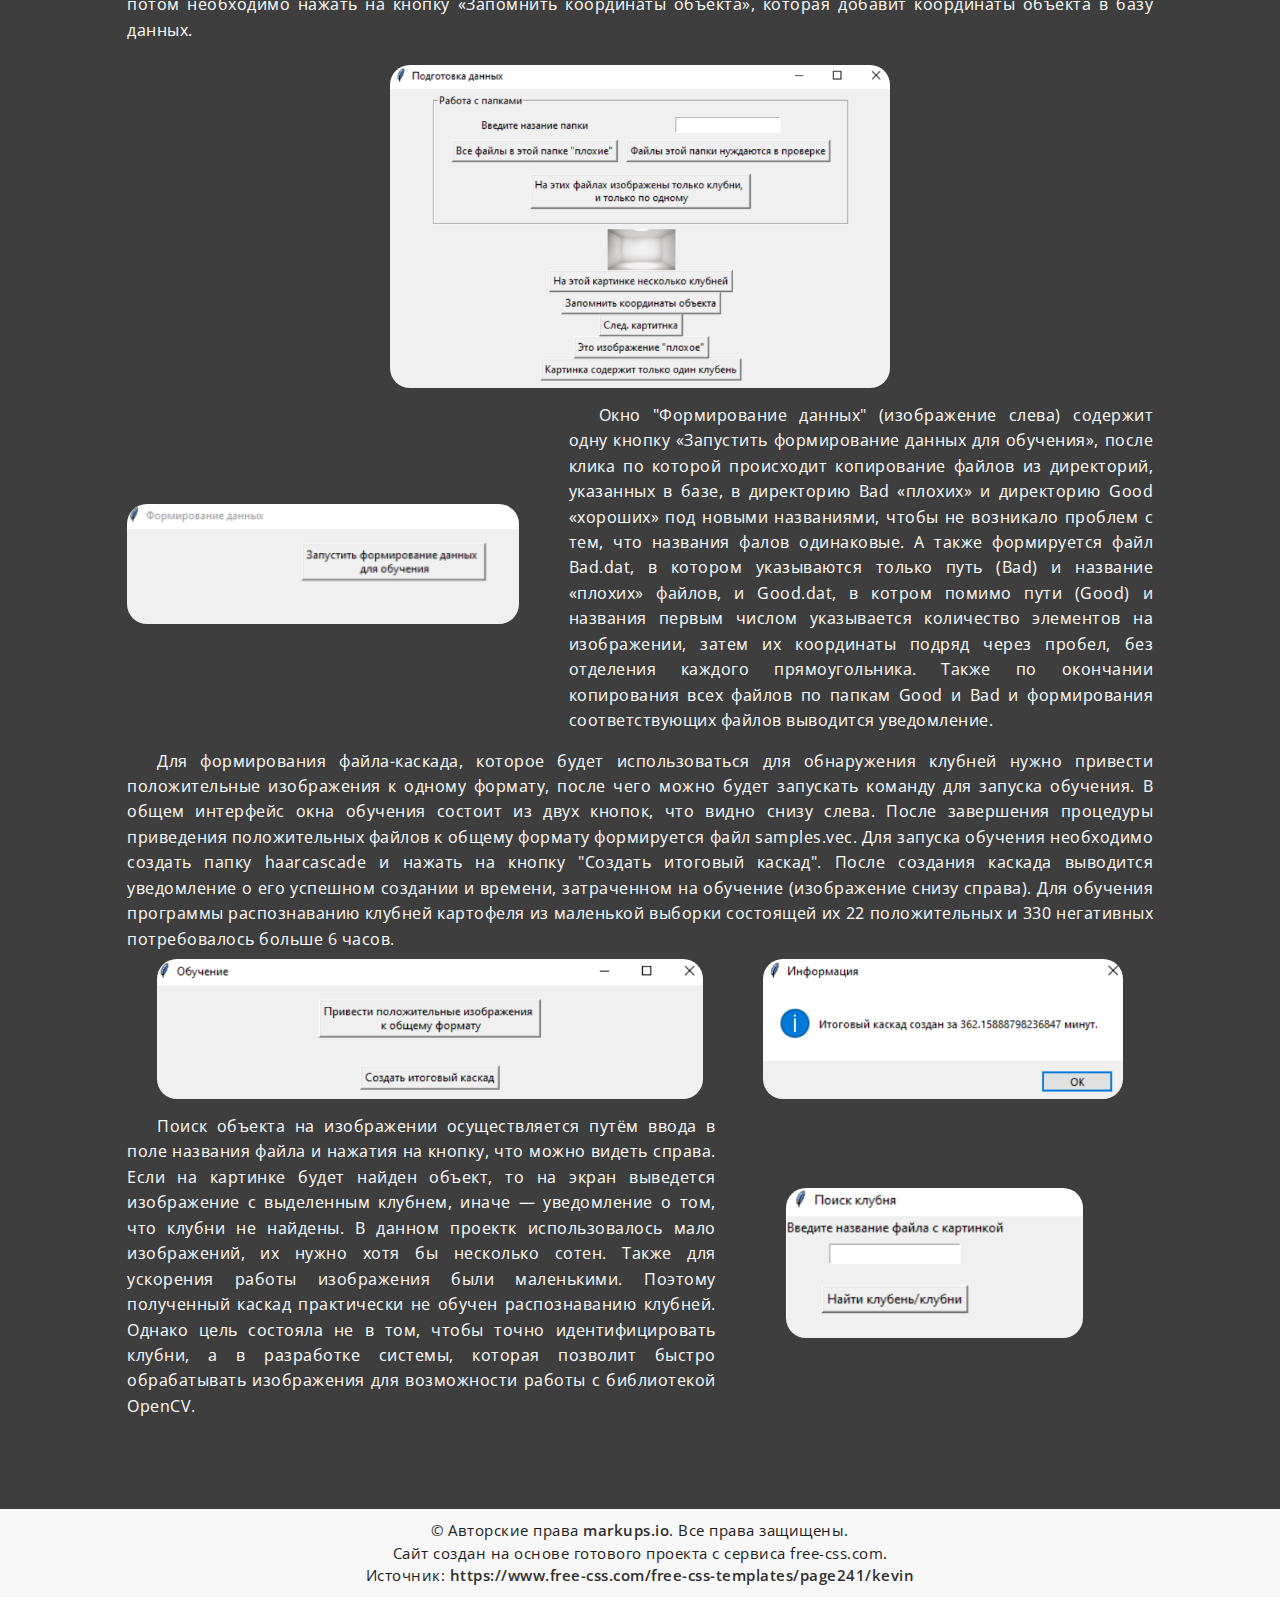
<file: project_potato.html>
<!DOCTYPE html>
<html lang="ru">
  <head>
    <meta charset="utf-8">
    <meta http-equiv="X-UA-Compatible" content="IE=edge">
    <meta name="viewport" content="width=device-width, initial-scale=1">
    <!-- The above 3 meta tags *must* come first in the head; any other head content must come *after* these tags -->
    <title>Репина Олеся</title>
    <!-- Favicon -->
    <link rel="shortcut icon" type="image/icon" href="assets/images/favicon.ico"/>
    <!-- Font Awesome -->
    <link href="https://maxcdn.bootstrapcdn.com/font-awesome/4.6.3/css/font-awesome.min.css" rel="stylesheet">
    <!-- Bootstrap -->
    <link href="assets/css/bootstrap.min.css" rel="stylesheet">
    <!-- Slick slider -->
    <link href="assets/css/slick.css" rel="stylesheet">
    <!-- Gallery Lightbox -->
    <link href="assets/css/magnific-popup.css" rel="stylesheet">
    <!-- Theme color -->
    <link id="switcher" href="assets/css/theme-color/default-theme.css" rel="stylesheet">

    <!-- Main Style -->
    <link href="style.css" rel="stylesheet">

    <!-- Fonts -->

    <!-- Open Sans for body font -->
	<link href="https://fonts.googleapis.com/css?family=Open+Sans:300,400,400i,600,700,800" rel="stylesheet">
    <!-- Poppins for Title -->
  	<link href="https://fonts.googleapis.com/css?family=Poppins" rel="stylesheet">
 
 
	
    <!-- HTML5 shim and Respond.js for IE8 support of HTML5 elements and media queries -->
    <!-- WARNING: Respond.js doesn't work if you view the page via file:// -->
    <!--[if lt IE 9]>
      <script src="https://oss.maxcdn.com/html5shiv/3.7.2/html5shiv.min.js"></script>
      <script src="https://oss.maxcdn.com/respond/1.4.2/respond.min.js"></script>
    <![endif]-->
  </head>
  <body>
  	
  	<!-- Start Header -->
	<header id="mu-header" class="" role="banner">
		<div class="container">
			<nav class="navbar navbar-default mu-navbar">
		  <div class="container-fluid">
		    <!-- Brand and toggle get grouped for better mobile display -->
		    <div class="navbar-header">
		      <button type="button" class="navbar-toggle collapsed" data-toggle="collapse" data-target="#bs-example-navbar-collapse-1" aria-expanded="false">
		        <span class="sr-only">Toggle navigation</span>
		        <span class="icon-bar"></span>
		        <span class="icon-bar"></span>
		        <span class="icon-bar"></span>
		      </button>

		      <!-- Text Logo -->
		      <a class="navbar-brand" href="index.html#">Олеся&nbspРепина</a>

		      <!-- Image Logo -->
		      <!-- <a class="navbar-brand" href="#"><img src="assets/images/logo.png"></a> -->


		    </div>

		    <!-- Collect the nav links, forms, and other content for toggling -->
		    <div class="collapse navbar-collapse" id="bs-example-navbar-collapse-1">
		      	<ul class="nav navbar-nav mu-menu navbar-right">
			        <li><a href="index.html#mu-about">ОБО МНЕ</a></li>
			        <li><a href="index.html#mu-service">КОМПЕТЕНЦИИ</a></li>
		            <li><a href="index.html#mu-portfolio">ПОРТФОЛИО</a></li>
		            <li><a href="index.html#mu-contact">КОНТАКТЫ</a></li>
		      	</ul>
		    </div><!-- /.navbar-collapse -->
		  </div><!-- /.container-fluid -->
		</nav>
		</div>
	</header>
	<!-- End Header -->

	<!-- Start main content -->
		
	<main role="main">

		<!-- Start Testimonials -->
		<section class="mu-testimonials" style="background-image: url('assets/images/portfolio/img-6.png');">
			<div class="container">
				<div class="row">
					<div class="col-md-12">
						<div class="mu-testimonials-area">
							<div class="mu-testimonial-header">
								<a href="index.html#mu-portfolio" title="Вернуться к списку проектов">	<span class="mu-testimonial-icon-box">
								<i class="fa fa-long-arrow-left"></i>
								</span></a>
								<h2 class="mu-heading-title"> 
									Организация хранилища для набора данных 
									по компьютерному зрению для распознавания клубней картофеля
								</h2>
								<span class="mu-header-dot"></span>
							</div>

							<div class="mu-testimonials-block">
								<ul class="mu-testimonial-slide">

									<li>
										<h5 class="mu-ct-name">Источник</h5>
											<div class="mu-testimonial-text">	
										Разработка оконного интерфейса для организация хранилища для набора данных по компьютерному зрению 
										для распознавания клубней картофеля производилась в рамках лабораторной работы по дисциплине "Хранилища данных" 
										в 8 семестре бакалавриата (первая половина 2023 года).
											</div>
											<div class="mu-testimonial-text">
										После ознакомления с материалами лабораторной работы была сформулирована проблема: необходимо разработать 
										информационную систему для обработки изображений с целью дальнейшего использования этих данных для 
										обучения распознаванию клубней картофеля.
										</div>
										
									</li>

									<li>
										<h5 class="mu-ct-name">Цель и задачи</h5>
											<div class="mu-testimonial-text">
											В соответствии со сфомулорованной проблемой была поставлена цель: разработка интерфейса для обучения 
											распознаванию клубней картофеля и их поиска на изображении.
											</div>
											<div class="mu-testimonial-text">
											В качестве задач к интерфейсу были предъявлены следующие требования:<br>
											— Автоматическое скачивание изображений с веб-страницы. <br>
											— Распределение изображений на условно "хорошие" и "плохие" и добавление координат объектов (клубней) 
											на "хороших" файлах в базу данных.<br>
											— Создание датасета из отобранных изображений и необходимых координат объектов, состоящего из 
											папок Good и Bad и файлов Good.dat и Bad.dat.<br>
											— Обучение за счёт создания каскадного классификатора Хаара с помощью библиотеки алгоритмов 
											компьютерного зрения OpenCV. <br>
											— Применение полученного классификатора на практике и обработка изображения для 
											обнаружения на нём клубня картофеля.
											</div>									
									</li>

									<li>
										<h5 class="mu-ct-name">Методы</h5>
											<p>	
										Реляционная база данных<br>
										Каскад Хаара (способ обнаружения объектов на изображении)
											</p>
									</li>

									<li>
										<h5 class="mu-ct-name">Инструменты</h5>
											<p>	
											PhpMyAdmin (работа с базой данных)<br>
											OpenCV (библиотека алгоритмов компьютерного зрения, обработки изображений и 
											численных алгоритмов общего назначения для обучения распознаванию объектов)<br>
											Язык программирования Python и его библиотеки:	<br>
											Pillow<br>
											os<br>
											Requests<br>
											BeautifulSoup4<br>
											Tkinter<br>
											Subprocess<br>
											PyMySQL<br>
											Matplotlib<br>
											cv2<br>
											</p>
									</li>

									<li>
										<h5 class="mu-ct-name">Результат</h5>
										<div class="mu-testimonial-text">	
											Результатом разработки стал оконный интерфейс, состоящий из 6 окон:<br>
											— главное меню <br>
											— окно для скачивания картинок<br>
											— окно для изменения размера картинок в папке<br>
											— окно для фильтрации изображений на "хорошие" и "плохие"<br>
											— окно для формирования необходимых для обучения данных и запуска обучения<br>
											— окно поиска объекта (клубня) на избражении.
										</div>									
									</li>

									<li>
										<a class="a-project" target="_blank" href="https://github.com/RepinaOM/object_recognition_data_storage_python/tree/main"><h5 class="mu-ct-name"><u><b>Перейти на страницу проекта в GitHub</b> (ссылка)</u></h5></a>								
									</li>

									<li>
										<h5 class="mu-ct-name">Описание</h5>
										<div class="mu-ct-block">
											<div class="mu-testimonial-text-right">										
												Для выполнения каждой задачи было создано отдельное окно, чтобы пользователю было удобно.
												Однако запускать каждый файл по отдельности неудобно, поэтому было добавлено "Главное меню" (файл main_window.py),
												которое позволяет без проблем переключаться между подпрограммами для различных задач. 
												Главное меню предсталено на изображении справа.
										</div>
										<div>	
											<img class="mu-testimonial-img" src="project_potato/image-1.png" height="280px" style="margin-left: 70px; margin-right: 70px;">
											</div>
										</div>

										<div class="mu-ct-block">
										<div>	
										<img class="mu-testimonial-img" src="project_potato/image-2.png" width="370px" style="margin-right: 40px;">
										</div>
										<div class="mu-testimonial-text-left">									
											Реализация интерфейса для поиска на веб-странице изображений и скачивания их находится слева.
											Для скачивания изображений в папку необходимо запросить у пользователя адрес веб-страницы, 
											с которой будут загружены изображения, и название папки, в которой они должны будут храниться. 
											Для удобства папка будет добавляться в директорию самой программы. Все операции будут осуществляться  
											по клику на одну кнопку.
										</div></div>

										<div class="mu-ct-block">
											<div class="mu-testimonial-text-right">										
												Чем меньше размер изображения, тем меньше размер файла и тем быстрее оно будет обрабатываться.
												Чтобы уменьшить все изображения до 100 пискселей в ширину, было создано отдельное окно, которое 
												можно видеть справа.
												Интерфейс окна состоит из поля ввода названия папки и подписи к нему и кнопки запуска уменьшения 
												изображений в папке.
												Стоит отметить, что даже если ширина изображения меньше 100, оно не изменяется, но засчитывается, 
												так как оно, можно сказать, уже обработано.
										</div>
										<div>	
											<img class="mu-testimonial-img" src="project_potato/image-3.png" height="280px" style="margin-left: 70px; margin-right: 70px;">
											</div>
										</div>
									
										<div class="mu-ct-block">
											<div class="mu-testimonial-text">									
												Информация о «плохих» и «хороших» файлах и координатах расположения клубней на «хороших» изображениях хранится в реляционной базе данных, 
												так как данные имеют чёткую структуру. У «плохих» файлов хранятся только директория и название, у «хороших», помимо названия файла и 
												папки, — координаты прямоугольников, в которых расположены клубни. В базе данных «плохие» и «хорошие» файлы разделны по разным таблицам, 
												к «хорошим» файлам добавлена зависимая таблица координат. Работа с базой производилась в СУБД MySQL. Структура реализованной в выбранной 
												СУБД базы данных представлена в описании проекта на GitHub.
											</div></div>

										<div class="mu-ct-block">
											<div class="mu-testimonial-text">									
												Окно для фильтрации файлов с изображениями размещено ниже. Для начала обработки необходимо ввести название папки.  
												Нажатие на кнопку «Все файлы в этой папке "плохие"» добавляет в базу данных в таблицу bads директорию и названия файлов 
												и выводится сообщение о количестве добавленных "плохих" файлов и общем количестве "плохих" файлов в базе данных, 
												что также означает окончание работы функции. 
												Кнопка «На этих файлах изображены только клубни, и только по одному» позволяет быстро записать файлы, содержащие 
												изображения только одного клубня. Все айлы записываются в таблицу goods и с координатами одного прямоугольника, 
												левая верхняя точка которого (0,0), а правая нижняя — (ширина, высота). 
												Если не все файлы папки только «хорошие» или только «плохие» или на «хороших» изображениях присутствует по 
												несколько объектов, то используется функция кнопки «Файлы этой папки нуждаются в проверке». Тогда вместо 
												стартового изображения (пустая комната), выводится первое изображения указанной папки.
												Если выведенное изображение является «плохим», то следует использовать кнопку «Это изображение "плохое"». 
												Если изображение не нуждается в обработке и является «хорошим», тогда используется кнопка «Картинка содержит 
												только один клубень», которая добавляет "хороший" файл и координаты к нему. 
												Если изображение в принципе не подходит для выборки или нужно переключить на следующее в папке изображение, 
												используется кнопка «След. картинка». 
												Чтобы обозначить на изображении несколько объектов, для начала нужно нажать на кнопку «На этой картинке 
												несколько клубней», которая запишет в таблицу goods данные файла. 
												Далее выделяется объект с помощью прямоугольника, а потом необходимо нажать на кнопку «Запомнить координаты объекта», 
												которая добавит координаты объекта в базу данных.
											</div></div>

											<div class="mu-ct-block">
												<div class="mu-testimonial-img-center">	
													<img class="mu-testimonial-img" src="project_potato/image-4.png" width="500px">
												</div></div>

										<div class="mu-ct-block">
											<div>	
												<img class="mu-testimonial-img" src="project_potato/image-8.png" height="120px" style="margin-right: 40px;">
												</div>
												<div class="mu-testimonial-text-left">									
												Окно "Формирование данных" (изображение слева) содержит одну кнопку «Запустить формирование данных для обучения», после клика по которой 
												происходит копирование файлов из директорий, указанных в базе, в директорию Bad «плохих» и директорию Good «хороших» 
												под новыми названиями, чтобы не возникало проблем с тем, что названия фалов одинаковые. А также формируется файл Bad.dat, 
												в котором указываются только путь (Bad) и название «плохих» файлов, и Good.dat, в котром помимо пути (Good) и названия 
												первым числом указывается количество элементов на изображении, затем их координаты подряд через пробел, 
												без отделения каждого прямоугольника. Также по окончании копирования всех файлов по папкам Good и Bad и формирования 
												соответствующих файлов выводится уведомление.
											</div></div>

											<div class="mu-ct-block">
												<div class="mu-testimonial-text">									
													Для формирования файла-каскада, которое будет использоваться для обнаружения клубней нужно привести положительные 
													изображения к одному формату, после чего можно будет запускать команду для запуска обучения. В общем интерфейс 
													окна обучения состоит из двух кнопок, что видно снизу слева. После завершения процедуры приведения положительных 
													файлов к общему формату формируется файл samples.vec. Для запуска обучения необходимо создать папку haarcascade и 
													нажать на кнопку "Создать итоговый каскад". После создания каскада выводится уведомление о его успешном создании и 
													времени, затраченном на обучение (изображение снизу справа). Для обучения программы распознаванию клубней картофеля 
													из маленькой выборки состоящей их 22 положительных и 330 негативных потребовалось больше 6 часов. 
												</div></div>

											<div class="mu-ct-block-image">
												<div>	
												<img class="mu-testimonial-img" src="project_potato/image-5.png" height="140px">
												</div>
												<div>	
													<img class="mu-testimonial-img" src="project_potato/image-6.png" height="140px">
												</div>
											</div>	

											<div class="mu-ct-block">
												<div class="mu-testimonial-text-right">										
													Поиск объекта на изображении осуществляется путём ввода в поле названия файла и нажатия на кнопку, что можно 
													видеть справа. Если на картинке будет найден объект, то на экран выведется изображение с выделенным клубнем, иначе 
													— уведомление о том, что клубни не найдены. В данном проектк использовалось мало изображений, их нужно хотя бы 
													несколько сотен. Также для ускорения работы изображения были маленькими. Поэтому полученный каскад практически не обучен 
													распознаванию клубней. Однако цель состояла не в том, чтобы точно идентифицировать клубни, а в разработке системы, которая 
													позволит быстро обрабатывать изображения для возможности работы с библиотекой OpenCV.

											</div>
											<div>	
												<img class="mu-testimonial-img" src="project_potato/image-7.png" height="150px" style="margin-left: 60px; margin-right: 70px;">
												</div>
											</div>

										<!--
										<div class="mu-ct-block">
										<div>	
										<img class="mu-testimonial-img" src="20221004_223159.png" width="300px">
										</div>
										<div>
										<div class="mu-testimonial-text-left">										
											На первом этапе был исследован временной ряд Y<sub>t</sub> на наличие сезонных колебаний и характер тенденции.
											Для этого был построен график исходных уровней временного ряда (рисунок слева), на основе которого была 
											выдвинута гипотеза о наличии сезонных колебаний.
											Для подтверждения или опровержения выдвинутой гипотезы была построена коррелограмма (рисунок справа), показала отсутствие сезонной компоненты.
										</div>
										<div class="mu-testimonial-text-left">										
											Lorem Ipsum is simply dummy text of the printing and typesetting industry. Lorem Ipsum has been the industry's standard dummy text ever.
											Lorem Ipsum is simply dummy text of the printing and typesetting industry.
											Lorem Ipsum is simply dummy text of the printing and typesetting industry. Lorem Ipsum has been the industry's standard dummy text ever.
											Lorem Ipsum is simply dummy text of the printing and typesetting industry.
											Lorem Ipsum is simply dummy text of the printing and typesetting industry. Lorem Ipsum has been the industry's standard dummy text ever.
											Lorem Ipsum is simply dummy text of the printing and typesetting industry.
											Lorem Ipsum is simply dummy text of the printing and typesetting industry. Lorem Ipsum has been the industry's standard dummy text ever.
											Lorem Ipsum is simply dummy text of the printing and typesetting industry.
											</div>
										</div>
									</div>	
										
										<div class="mu-ct-block">
											<div class="mu-testimonial-text-right">										
											Lorem Ipsum is simply dummy text of the printing and typesetting industry. Lorem Ipsum has been the industry's standard dummy text ever.
											Lorem Ipsum is simply dummy text of the printing and typesetting industry.
											Lorem Ipsum is simply dummy text of the printing and typesetting industry. Lorem Ipsum has been the industry's standard dummy text ever.
											Lorem Ipsum is simply dummy text of the printing and typesetting industry.
											Lorem Ipsum is simply dummy text of the printing and typesetting industry. Lorem Ipsum has been the industry's standard dummy text ever.
											Lorem Ipsum is simply dummy text of the printing and typesetting industry.
											Lorem Ipsum is simply dummy text of the printing and typesetting industry. Lorem Ipsum has been the industry's standard dummy text ever.
											Lorem Ipsum is simply dummy text of the printing and typesetting industry.
											</div>
											<div>	
												<img class="mu-testimonial-img" src="20221004_223159.png" width="300px">
												</div></div>

											<div class="mu-ct-block">
												<div class="mu-testimonial-text">										
												Lorem Ipsum is simply dummy text of the printing and typesetting industry. Lorem Ipsum has been the industry's standard dummy text ever.
												Lorem Ipsum is simply dummy text of the printing and typesetting industry.
												Lorem Ipsum is simply dummy text of the printing and typesetting industry. Lorem Ipsum has been the industry's standard dummy text ever.
												Lorem Ipsum is simply dummy text of the printing and typesetting industry.
												Lorem Ipsum is simply dummy text of the printing and typesetting industry. Lorem Ipsum has been the industry's standard dummy text ever.
												Lorem Ipsum is simply dummy text of the printing and typesetting industry.
												Lorem Ipsum is simply dummy text of the printing and typesetting industry. Lorem Ipsum has been the industry's standard dummy text ever.
												Lorem Ipsum is simply dummy text of the printing and typesetting industry.
											</div></div>

											<div class="mu-ct-block">
												<div class="mu-testimonial-img-center">	
													<img class="mu-testimonial-img" src="20221004_223159.png" width="300px">
												</div></div>


											-->
									</li>
								</ul>
							</div>

						</div>
					</div>
				</div>
			</div>
		</section>
		<!-- End Testimonials -->

	</main>
	
	<!-- End main content -->
			
			
	<!-- Start footer -->
	<footer id="mu-footer" role="contentinfo">
			<div class="container">
				<div class="mu-footer-area">
					<p class="mu-copy-right">&copy; Авторские права <a rel="nofollow" target="_blank" href="http://markups.io">markups.io</a>. Все права защищены. 
						<br>Сайт создан на основе готового проекта с сервиса free-css.com. 
						<br>Источник: <a rel="nofollow" target="_blank" href="https://www.free-css.com/free-css-templates/page241/kevin">https://www.free-css.com/free-css-templates/page241/kevin</a></p>
				</div>
			</div>

	</footer>
	<!-- End footer -->

	
	
    <!-- jQuery library -->
    <script src="https://ajax.googleapis.com/ajax/libs/jquery/1.11.3/jquery.min.js"></script>
    <!-- Include all compiled plugins (below), or include individual files as needed -->
    <!-- Bootstrap -->
    <script src="assets/js/bootstrap.min.js"></script>
	<!-- Slick slider -->
    <script type="text/javascript" src="assets/js/slick.min.js"></script>
    <!-- Filterable Gallery js -->
    <script type="text/javascript" src="assets/js/jquery.filterizr.min.js"></script>
    <!-- Gallery Lightbox -->
    <script type="text/javascript" src="assets/js/jquery.magnific-popup.min.js"></script>
    <!-- Ajax contact form  -->
    <script type="text/javascript" src="assets/js/app.js"></script>
	<!-- Featured Slider -->
    <script type="text/javascript" src="assets/js/typed.min.js"></script>
    <!-- On scroll JS  -->
    <script src="assets/js/jquery.appear.js"></script>
	<!-- Progress Bar -->
    <script type="text/javascript" src="assets/js/jquery.lineProgressbar.js"></script>
    
	
    <!-- Custom js -->
	<script type="text/javascript" src="assets/js/custom.js"></script>

	
	
    
  </body>
</html>
</file>
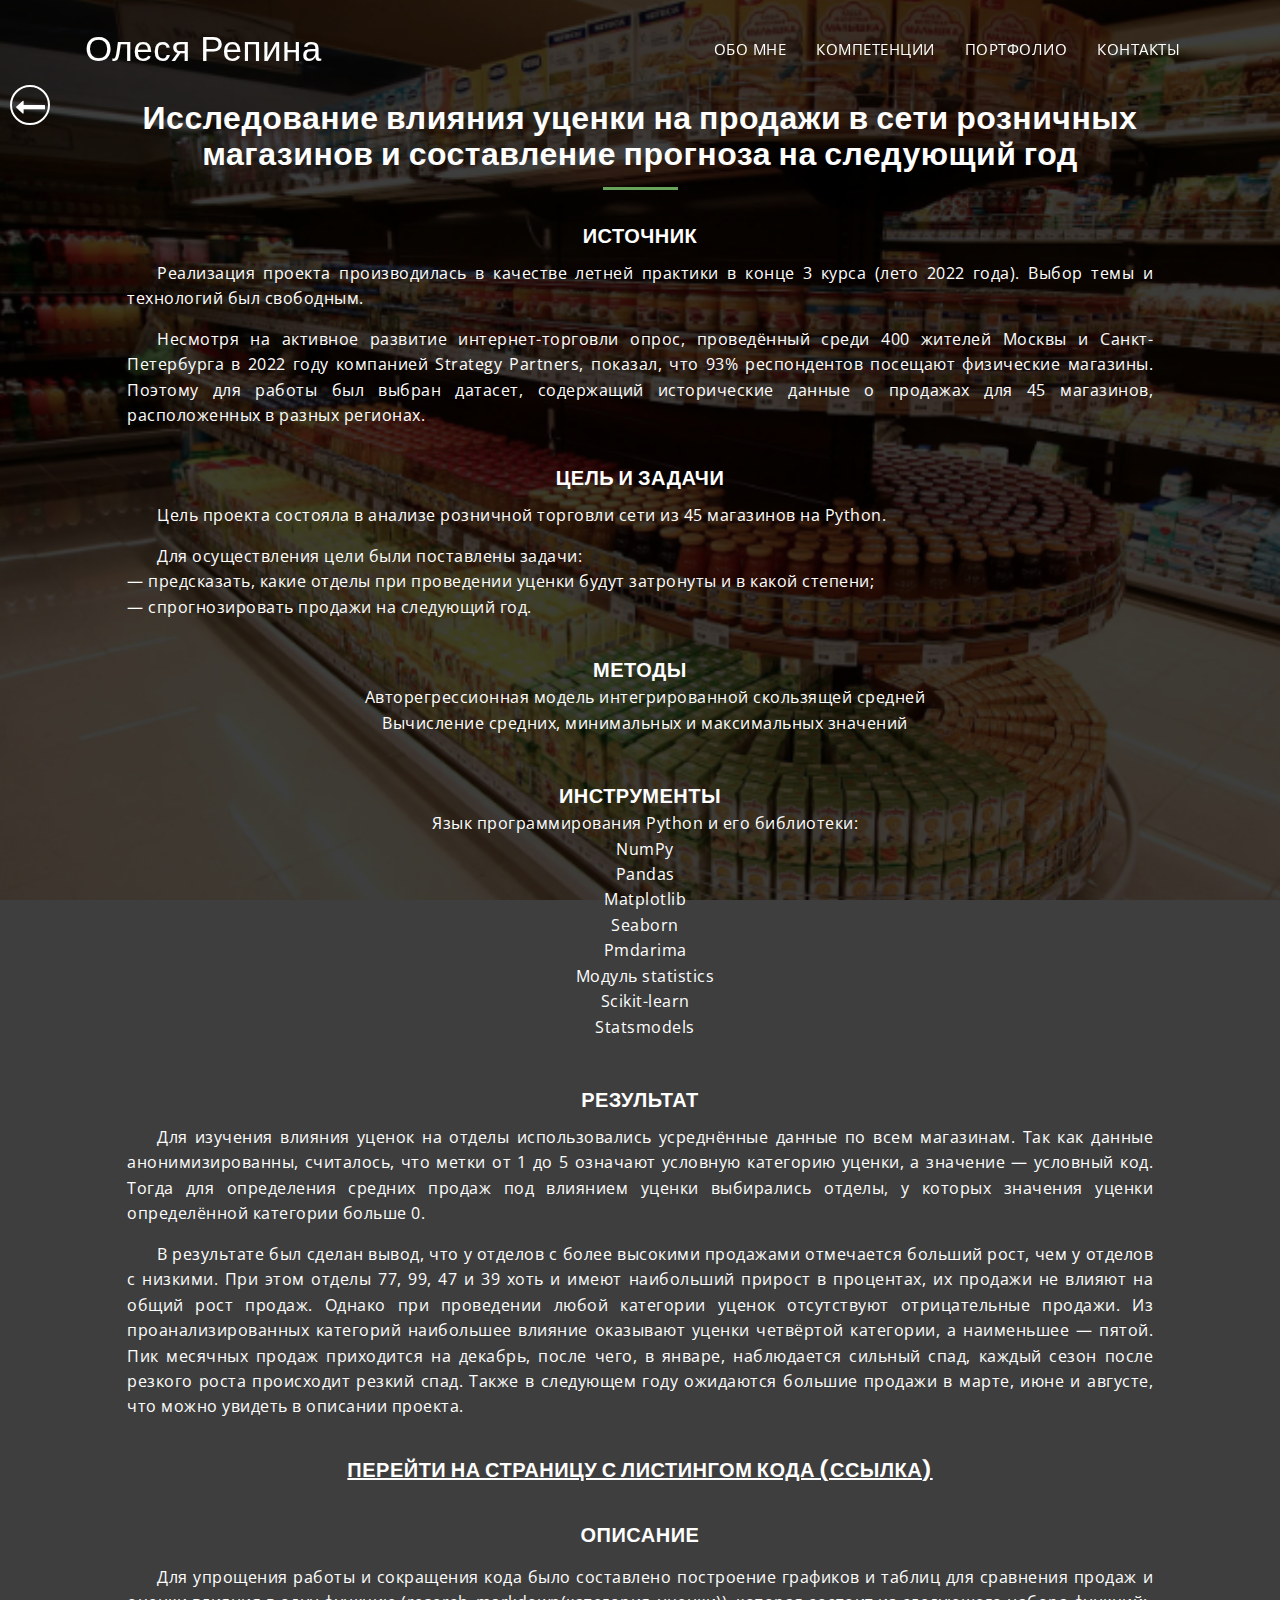
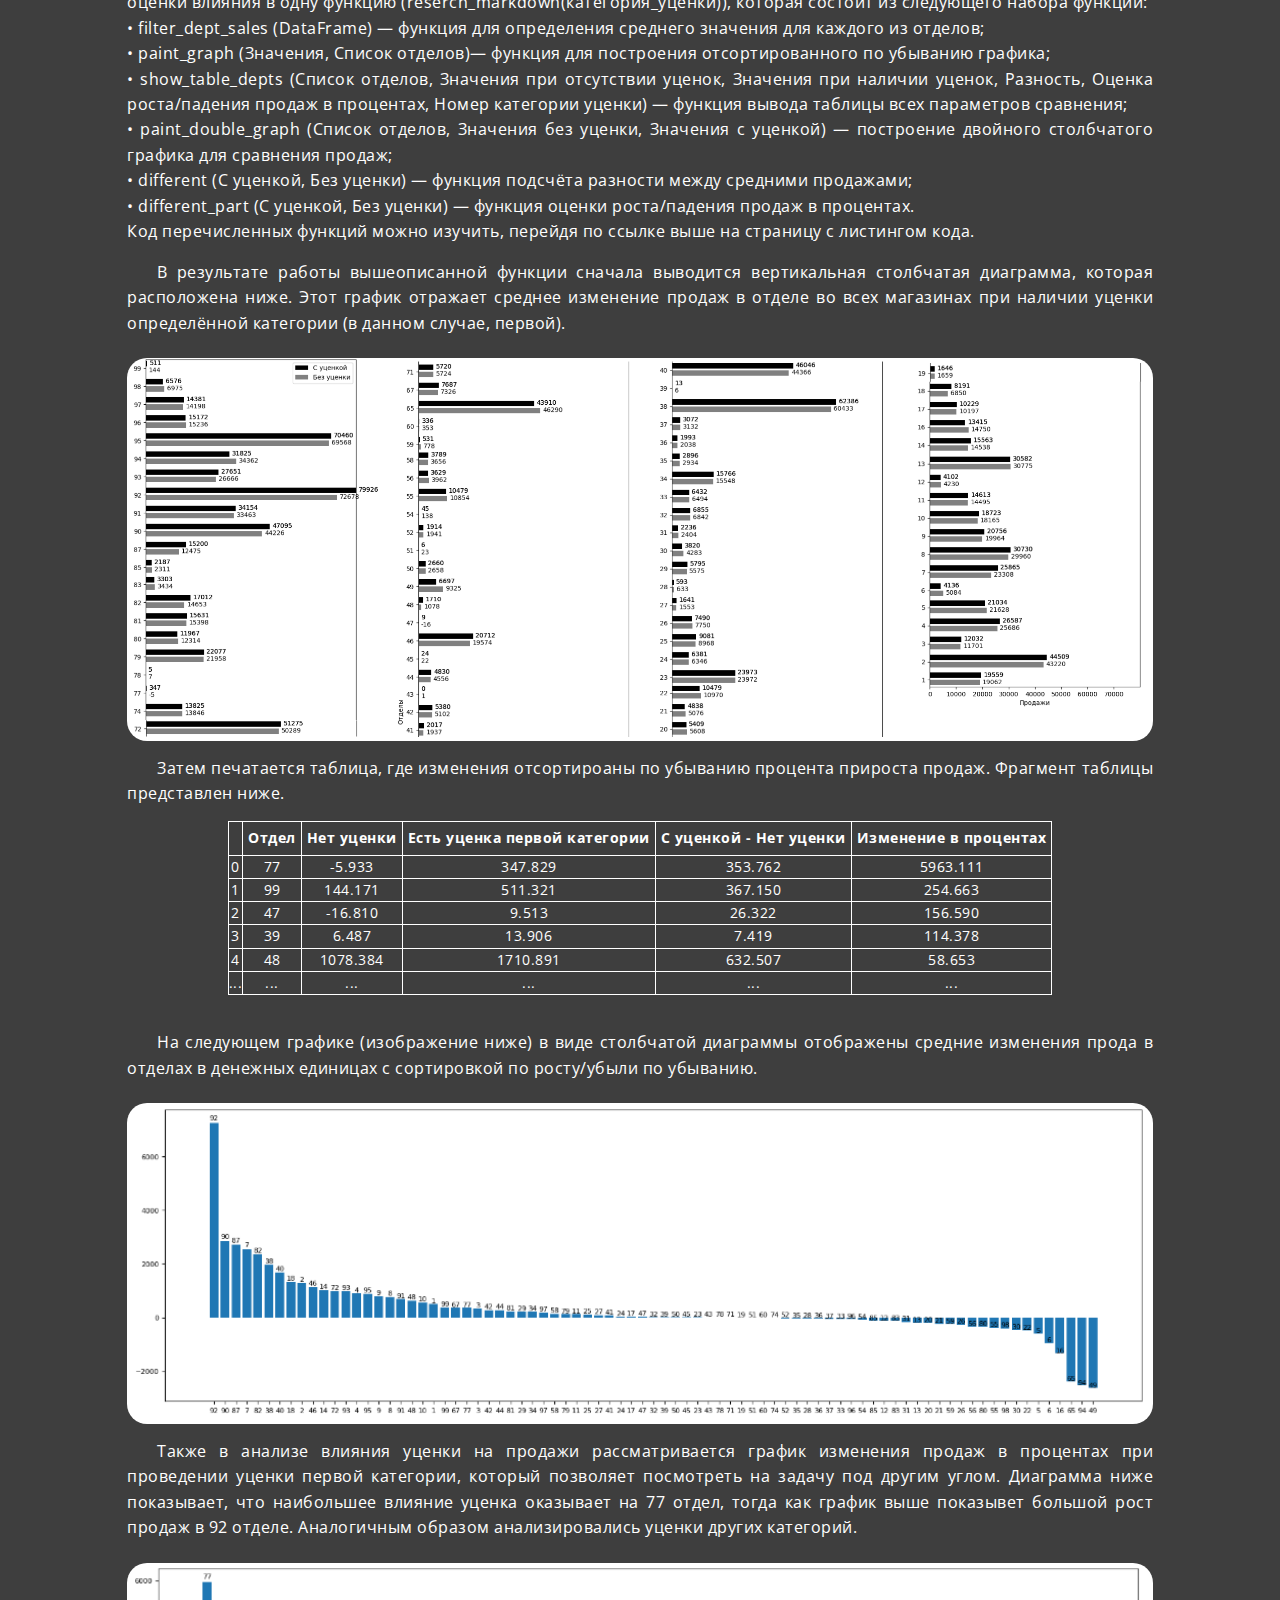
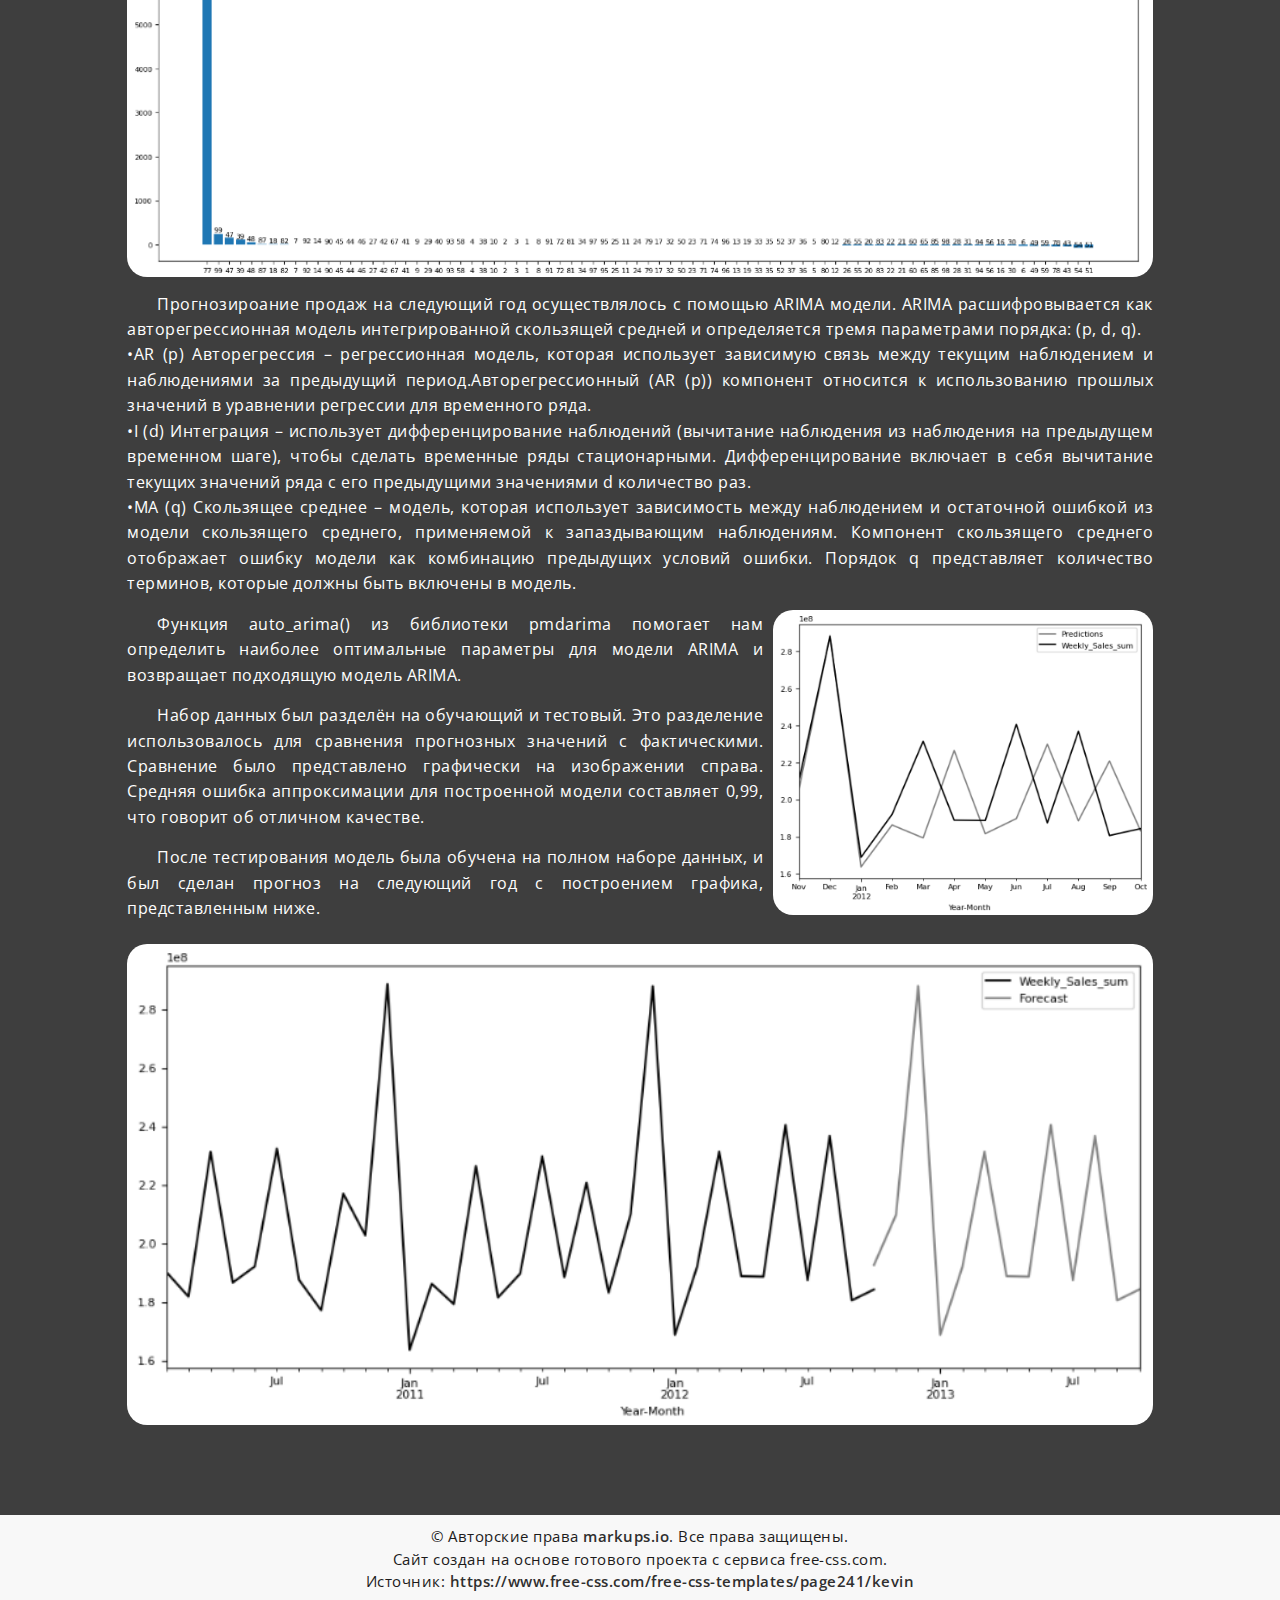
<file: project_sales.html>
<!DOCTYPE html>
<html lang="ru">
  <head>
    <meta charset="utf-8">
    <meta http-equiv="X-UA-Compatible" content="IE=edge">
    <meta name="viewport" content="width=device-width, initial-scale=1">
    <!-- The above 3 meta tags *must* come first in the head; any other head content must come *after* these tags -->
    <title>Репина Олеся</title>
    <!-- Favicon -->
    <link rel="shortcut icon" type="image/icon" href="assets/images/favicon.ico"/>
    <!-- Font Awesome -->
    <link href="https://maxcdn.bootstrapcdn.com/font-awesome/4.6.3/css/font-awesome.min.css" rel="stylesheet">
    <!-- Bootstrap -->
    <link href="assets/css/bootstrap.min.css" rel="stylesheet">
    <!-- Slick slider -->
    <link href="assets/css/slick.css" rel="stylesheet">
    <!-- Gallery Lightbox -->
    <link href="assets/css/magnific-popup.css" rel="stylesheet">
    <!-- Theme color -->
    <link id="switcher" href="assets/css/theme-color/default-theme.css" rel="stylesheet">

    <!-- Main Style -->
    <link href="style.css" rel="stylesheet">

    <!-- Fonts -->

    <!-- Open Sans for body font -->
	<link href="https://fonts.googleapis.com/css?family=Open+Sans:300,400,400i,600,700,800" rel="stylesheet">
    <!-- Poppins for Title -->
  	<link href="https://fonts.googleapis.com/css?family=Poppins" rel="stylesheet">
 
 
	
    <!-- HTML5 shim and Respond.js for IE8 support of HTML5 elements and media queries -->
    <!-- WARNING: Respond.js doesn't work if you view the page via file:// -->
    <!--[if lt IE 9]>
      <script src="https://oss.maxcdn.com/html5shiv/3.7.2/html5shiv.min.js"></script>
      <script src="https://oss.maxcdn.com/respond/1.4.2/respond.min.js"></script>
    <![endif]-->
  </head>
  <body>
  	
  	<!-- Start Header -->
	<header id="mu-header" class="" role="banner">
		<div class="container">
			<nav class="navbar navbar-default mu-navbar">
		  <div class="container-fluid">
		    <!-- Brand and toggle get grouped for better mobile display -->
		    <div class="navbar-header">
		      <button type="button" class="navbar-toggle collapsed" data-toggle="collapse" data-target="#bs-example-navbar-collapse-1" aria-expanded="false">
		        <span class="sr-only">Toggle navigation</span>
		        <span class="icon-bar"></span>
		        <span class="icon-bar"></span>
		        <span class="icon-bar"></span>
		      </button>

		      <!-- Text Logo -->
		      <a class="navbar-brand" href="index.html#">Олеся&nbspРепина</a>

		      <!-- Image Logo -->
		      <!-- <a class="navbar-brand" href="#"><img src="assets/images/logo.png"></a> -->


		    </div>

		    <!-- Collect the nav links, forms, and other content for toggling -->
		    <div class="collapse navbar-collapse" id="bs-example-navbar-collapse-1">
		      	<ul class="nav navbar-nav mu-menu navbar-right">
			        <li><a href="index.html#mu-about">ОБО МНЕ</a></li>
			        <li><a href="index.html#mu-service">КОМПЕТЕНЦИИ</a></li>
		            <li><a href="index.html#mu-portfolio">ПОРТФОЛИО</a></li>
		            <li><a href="index.html#mu-contact">КОНТАКТЫ</a></li>
		      	</ul>
		    </div><!-- /.navbar-collapse -->
		  </div><!-- /.container-fluid -->
		</nav>
		</div>
	</header>
	<!-- End Header -->

	<!-- Start main content -->
		
	<main role="main">

		<!-- Start Testimonials -->
		<section class="mu-testimonials" style="background-image: url('assets/images/portfolio/img-3.png');">
			<div class="container">
				<div class="row">
					<div class="col-md-12">
						<div class="mu-testimonials-area">
							<div class="mu-testimonial-header">
								<a href="index.html#mu-portfolio" title="Вернуться к списку проектов">	<span class="mu-testimonial-icon-box">
								<i class="fa fa-long-arrow-left"></i>
								</span></a>
								<h2 class="mu-heading-title">Исследование влияния уценки на продажи в сети розничных магазинов и составление прогноза на следующий год</h2>
								<span class="mu-header-dot"></span>
							</div>

							<div class="mu-testimonials-block">
								<ul class="mu-testimonial-slide">

									<li>
										<h5 class="mu-ct-name">Источник</h5>
											<div class="mu-testimonial-text">	
												Реализация проекта производилась в качестве летней практики в конце 3 курса (лето 2022 года).
												Выбор темы и технологий был свободным.
											</div>
											<div class="mu-testimonial-text">
												Несмотря на активное развитие интернет-торговли опрос, проведённый среди 400 жителей Москвы и Санкт-Петербурга в 2022 году
												компанией Strategy Partners, показал, что 93% респондентов посещают физические магазины.
												Поэтому для работы был выбран датасет, содержащий исторические данные о продажах для 45 магазинов, 
												расположенных в разных регионах. 										
										</div>
										
									</li>

									<li>
										<h5 class="mu-ct-name">Цель и задачи</h5>
											<div class="mu-testimonial-text">
												Цель проекта состояла в анализе розничной торговли сети из 45 магазинов на Python.
											</div>
											<div class="mu-testimonial-text">
											Для осуществления цели были поставлены задачи:<br>
											— предсказать, какие отделы при проведении уценки будут затронуты и в какой степени;<br>
											— спрогнозировать продажи на следующий год.
											</div>									
									</li>

									<li>
										<h5 class="mu-ct-name">Методы</h5>
											<p>	
										Авторегрессионная модель интегрированной скользящей средней<br>
										Вычисление средних, минимальных и максимальных значений
											</p>
									</li>

									<li>
										<h5 class="mu-ct-name">Инструменты</h5>
											<p>	
											Язык программирования Python и его библиотеки:<br>
											NumPy<br>Pandas<br>Matplotlib<br>Seaborn<br>
											Pmdarima<br>Модуль statistics<br>Scikit-learn<br>Statsmodels
											</p>
									</li>

									<li>
										<h5 class="mu-ct-name">Результат</h5>
										<div class="mu-testimonial-text">	
											Для изучения влияния уценок на отделы использовались усреднённые данные по всем магазинам. 
											Так как данные анонимизированны, считалось, что метки от 1 до 5 означают условную категорию уценки, 
											а значение — условный код. Тогда для определения средних продаж под влиянием уценки выбирались отделы,
											 у которых значения уценки определённой категории больше 0.</div>			
										<div class="mu-testimonial-text">	
											В результате был сделан вывод, что  у отделов с более высокими продажами отмечается больший рост, 
											чем у отделов с низкими. При этом отделы 77, 99, 47 и 39 хоть и имеют наибольший прирост в процентах, 
											их продажи не влияют на общий рост продаж. Однако при проведении любой категории уценок отсутствуют 
											отрицательные продажи. Из проанализированных категорий наибольшее влияние оказывают уценки четвёртой 
											категории, а наименьшее — пятой. Пик месячных продаж приходится на декабрь, после чего, в январе, 
											наблюдается сильный спад, каждый сезон после резкого роста происходит резкий спад. Также в следующем 
											году ожидаются большие продажи в марте, июне и августе, что можно увидеть в описании проекта.
										</div>									
									</li>

									<li>
										<a class="a-project" target="_blank" href="https://www.kaggle.com/code/olesiarepina191342/markdown-analysis-in-sales-45-stores"><h5 class="mu-ct-name"><u><b>Перейти на страницу с листингом кода</b> (ссылка)</u></h5></a>								
									</li>

									<li>
										<h5 class="mu-ct-name">Описание</h5>
										<!--Описание первого этапа-->
										<div class="mu-ct-block">
											<div class="mu-testimonial-text">										
												Для упрощения работы и сокращения кода было составлено построение графиков и таблиц для сравнения продаж
												 и оценки влияния в одну функцию (reserch_markdown(категория_уценки)), которая состоит из следующего набора функций:<br>
												&#8226; filter_dept_sales (DataFrame) — функция для определения среднего значения для каждого из отделов;<br>
												&#8226; paint_graph (Значения, Список отделов)— функция для построения отсортированного по убыванию графика;<br>
												&#8226; show_table_depts (Список отделов, Значения при отсутствии уценок, 
												Значения при наличии уценок, Разность, Оценка роста/падения продаж в процентах, 
												Номер категории уценки) — функция вывода таблицы всех параметров сравнения;<br>
												&#8226; paint_double_graph (Список отделов, Значения без уценки, Значения с уценкой) — 
												построение двойного столбчатого графика для сравнения продаж;<br>
												&#8226; different (С уценкой, Без уценки) — функция подсчёта разности между средними продажами;<br>
												&#8226; different_part (С уценкой, Без уценки) — функция оценки роста/падения продаж в процентах.<br>
												Код перечисленных функций можно изучить, перейдя по ссылке выше на страницу с листингом кода.
										</div></div>
										<div class="mu-ct-block">
											<div class="mu-testimonial-text">										
												В результате работы вышеописанной функции сначала выводится вертикальная столбчатая диаграмма,
												которая расположена ниже. Этот график отражает среднее изменение продаж в отделе во всех магазинах
												при наличии уценки определённой категории (в данном случае, первой).											
										</div></div>

										<div class="mu-ct-block">
											<div class="mu-testimonial-img-center">	
												<img class="mu-testimonial-img" src="project_sales/image-1.png" width="100%">
											</div></div>

											<div class="mu-ct-block">
												<div class="mu-testimonial-text">										
													Затем печатается таблица, где изменения отсортироаны по убыванию процента прироста продаж.
													Фрагмент таблицы представлен ниже.										
											</div></div>

										<div class="mu-ct-table" style="margin-bottom: 20px;">
											<div>
											<table>
											<tr><th> </th><th>Отдел</th><th>Нет уценки</th><th>Есть уценка первой категории</th>
												<th>С уценкой - Нет уценки</th><th>Изменение в процентах</th></tr> 
											<tr><td>0</td><td>77</td><td>-5.933</td><td>347.829</td>
												<td>353.762</td><td>5963.111</td></tr> 
											<tr><td>1</td><td>99</td><td>144.171</td><td>511.321</td>
												<td>367.150</td><td>254.663</td></tr>
											<tr><td>2</td><td>47</td><td>-16.810</td><td>9.513</td>
												<td>26.322</td><td>156.590</td></tr> 
											<tr><td>3</td><td>39</td><td>6.487</td><td>13.906</td>
												<td>7.419</td><td>114.378</td></tr>
											<tr><td>4</td><td>48</td><td>1078.384</td><td>1710.891</td>
												<td>632.507</td><td>58.653</td></tr>
											<tr><td>...</td><td>...</td><td>...</td><td>...</td>
												<td>...</td><td>...</td></tr>
											</table>
											</div>
										</div>

										<div class="mu-ct-block">
											<div class="mu-testimonial-text">										
												На следующем графике (изображение ниже) в виде столбчатой диаграммы отображены средние изменения 
												прода в отделах в денежных единицах с сортировкой по росту/убыли по убыванию.								
										</div></div>

										<div class="mu-ct-block">
											<div class="mu-testimonial-img-center">	
												<img class="mu-testimonial-img" src="project_sales/image-2.png" width="100%">
											</div></div>

										<div class="mu-ct-block">
											<div class="mu-testimonial-text">										
										Также в анализе влияния уценки на продажи рассматривается график изменения продаж в процентах при проведении уценки первой категории,
										который позволяет посмотреть на задачу под другим углом. Диаграмма ниже показывает, что наибольшее влияние уценка оказывает на 77 отдел,
										тогда как график выше показывет большой рост продаж в 92 отделе. Аналогичным образом анализировались уценки других категорий.								
										</div></div>

										<div class="mu-ct-block">
											<div class="mu-testimonial-img-center">	
												<img class="mu-testimonial-img" src="project_sales/image-3.png" width="100%">
											</div></div>
										
										<div class="mu-ct-block">
											<div class="mu-testimonial-text">										
												Прогнозироание продаж на следующий год осуществлялось с помощью ARIMA модели. 
												ARIMA расшифровывается как авторегрессионная модель интегрированной скользящей средней и определяется тремя 
												параметрами порядка: (p, d, q).<br>
												&#8226;AR (p) Авторегрессия – регрессионная модель, которая использует зависимую связь между 
												текущим наблюдением и наблюдениями за предыдущий период.Авторегрессионный (AR (p)) 
												компонент относится к использованию прошлых значений в уравнении регрессии для временного ряда.<br>
												&#8226;I (d) Интеграция – использует дифференцирование наблюдений (вычитание наблюдения 
												из наблюдения на предыдущем временном шаге), чтобы сделать временные ряды стационарными. 
												Дифференцирование включает в себя вычитание текущих значений ряда с его предыдущими значениями 
												d количество раз.<br>
												&#8226;MA (q) Скользящее среднее – модель, которая использует зависимость между наблюдением 
												и остаточной ошибкой из модели скользящего среднего, применяемой к запаздывающим наблюдениям. 
												Компонент скользящего среднего отображает ошибку модели как комбинацию предыдущих условий ошибки. 
												Порядок q представляет количество терминов, которые должны быть включены в модель.																	
										</div></div>

										<div class="mu-ct-block">
											<div>
												<div class="mu-testimonial-text-right">										
													Функция auto_arima() из библиотеки pmdarima помогает нам определить наиболее оптимальные 
													параметры для модели ARIMA и возвращает подходящую модель ARIMA.	
												</div>
												<div class="mu-testimonial-text-right">										
													Набор данных был разделён на обучающий  и тестовый. Это разделение использовалось для 
													сравнения прогнозных значений с фактическими. Сравнение было представлено графически на 
													изображении справа. Средняя ошибка аппроксимации для построенной модели составляет 0,99, 
													что говорит об отличном качестве.													
												</div>
												<div class="mu-testimonial-text-right">										
													После тестирования модель была обучена на полном наборе данных, и был сделан прогноз на 
													следующий год с построением графика, представленным ниже.
												</div>
												</div>											
											<div>	
												<img class="mu-testimonial-img" src="project_sales/image-4.png" width="380px">
												</div></div>

										<div class="mu-ct-block">
											<div class="mu-testimonial-img-center">	
												<img class="mu-testimonial-img" src="project_sales/image-5.png" width="100%">
											</div></div>														
									
									</li>
								</ul>
							</div>

						</div>
					</div>
				</div>
			</div>
		</section>
		<!-- End Testimonials -->

	</main>
	
	<!-- End main content -->
			
			
	<!-- Start footer -->
	<footer id="mu-footer" role="contentinfo">
			<div class="container">
				<div class="mu-footer-area">
					<p class="mu-copy-right">&copy; Авторские права <a rel="nofollow" target="_blank" href="http://markups.io">markups.io</a>. Все права защищены. 
						<br>Сайт создан на основе готового проекта с сервиса free-css.com. 
						<br>Источник: <a rel="nofollow" target="_blank" href="https://www.free-css.com/free-css-templates/page241/kevin">https://www.free-css.com/free-css-templates/page241/kevin</a></p>
				</div>
			</div>

	</footer>
	<!-- End footer -->

	
	
    <!-- jQuery library -->
    <script src="https://ajax.googleapis.com/ajax/libs/jquery/1.11.3/jquery.min.js"></script>
    <!-- Include all compiled plugins (below), or include individual files as needed -->
    <!-- Bootstrap -->
    <script src="assets/js/bootstrap.min.js"></script>
	<!-- Slick slider -->
    <script type="text/javascript" src="assets/js/slick.min.js"></script>
    <!-- Filterable Gallery js -->
    <script type="text/javascript" src="assets/js/jquery.filterizr.min.js"></script>
    <!-- Gallery Lightbox -->
    <script type="text/javascript" src="assets/js/jquery.magnific-popup.min.js"></script>
    <!-- Ajax contact form  -->
    <script type="text/javascript" src="assets/js/app.js"></script>
	<!-- Featured Slider -->
    <script type="text/javascript" src="assets/js/typed.min.js"></script>
    <!-- On scroll JS  -->
    <script src="assets/js/jquery.appear.js"></script>
	<!-- Progress Bar -->
    <script type="text/javascript" src="assets/js/jquery.lineProgressbar.js"></script>
    
	
    <!-- Custom js -->
	<script type="text/javascript" src="assets/js/custom.js"></script>

	
	
    
  </body>
</html>
</file>
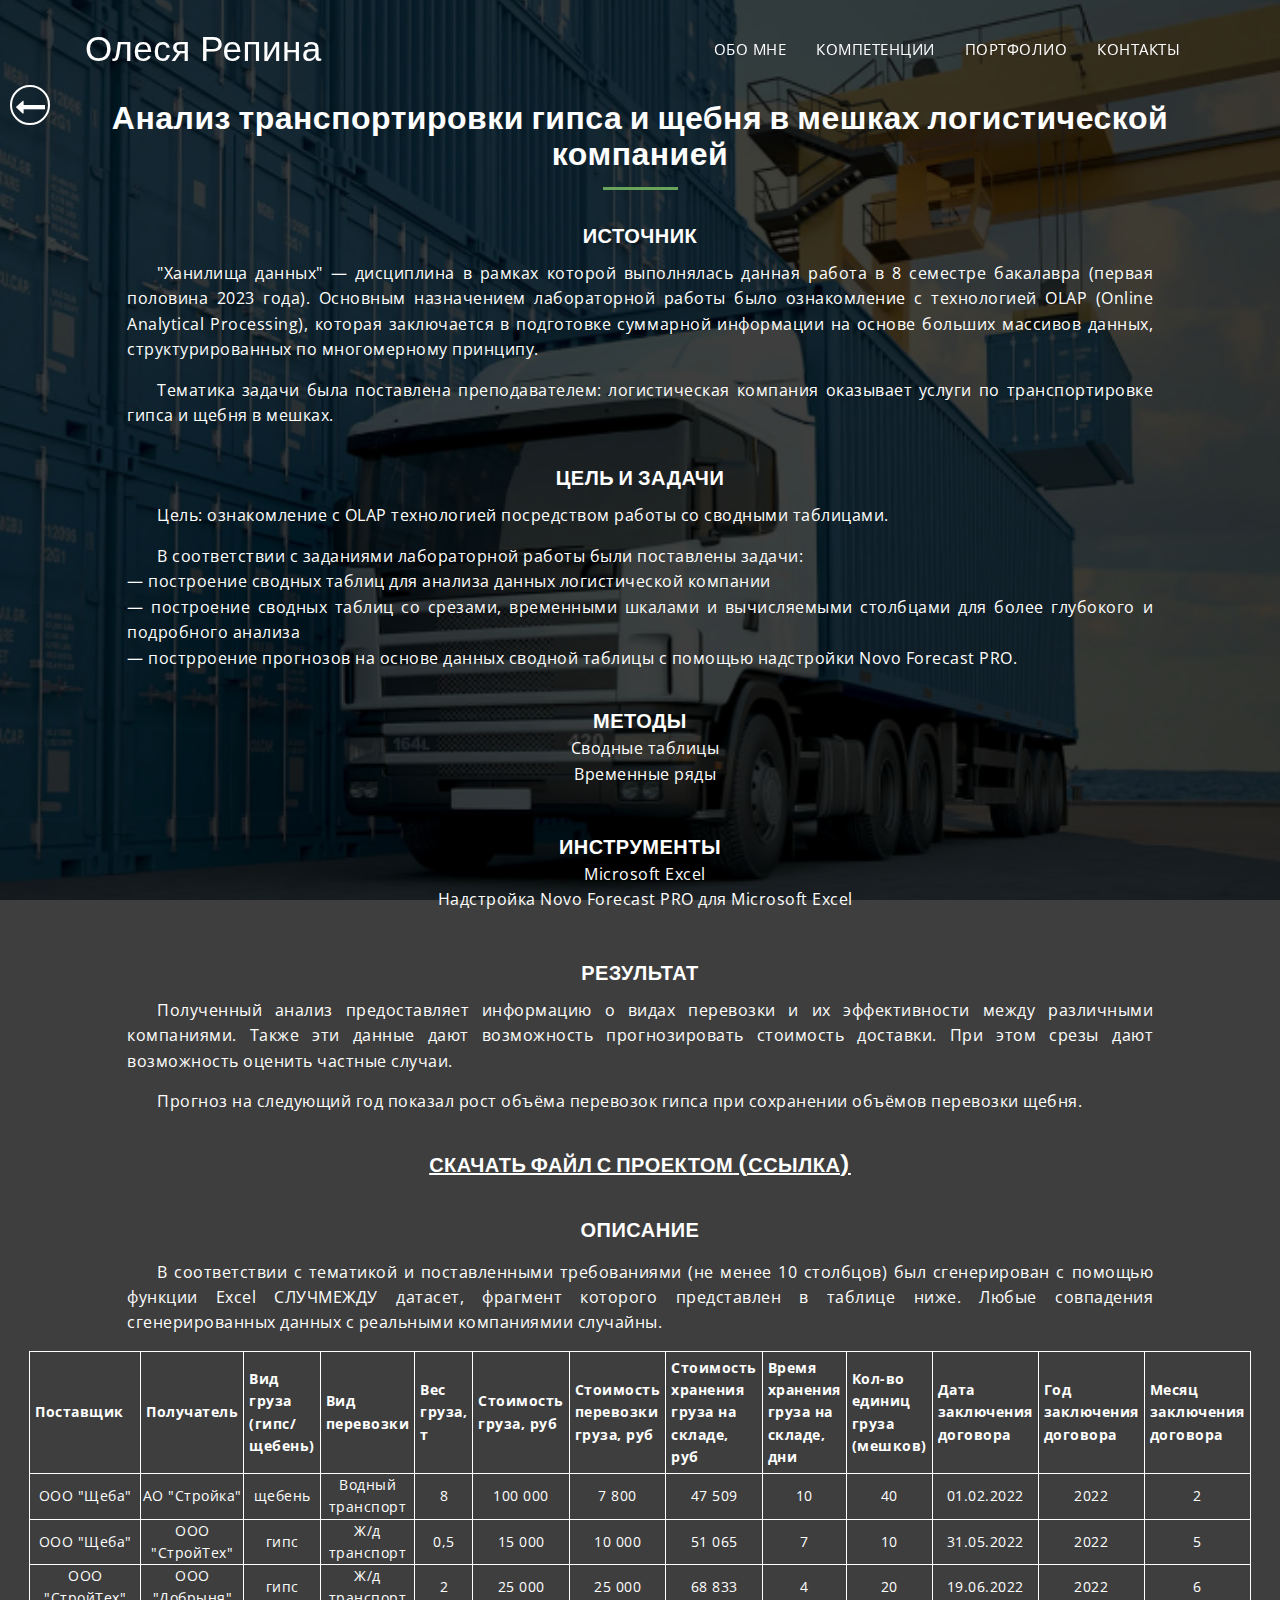
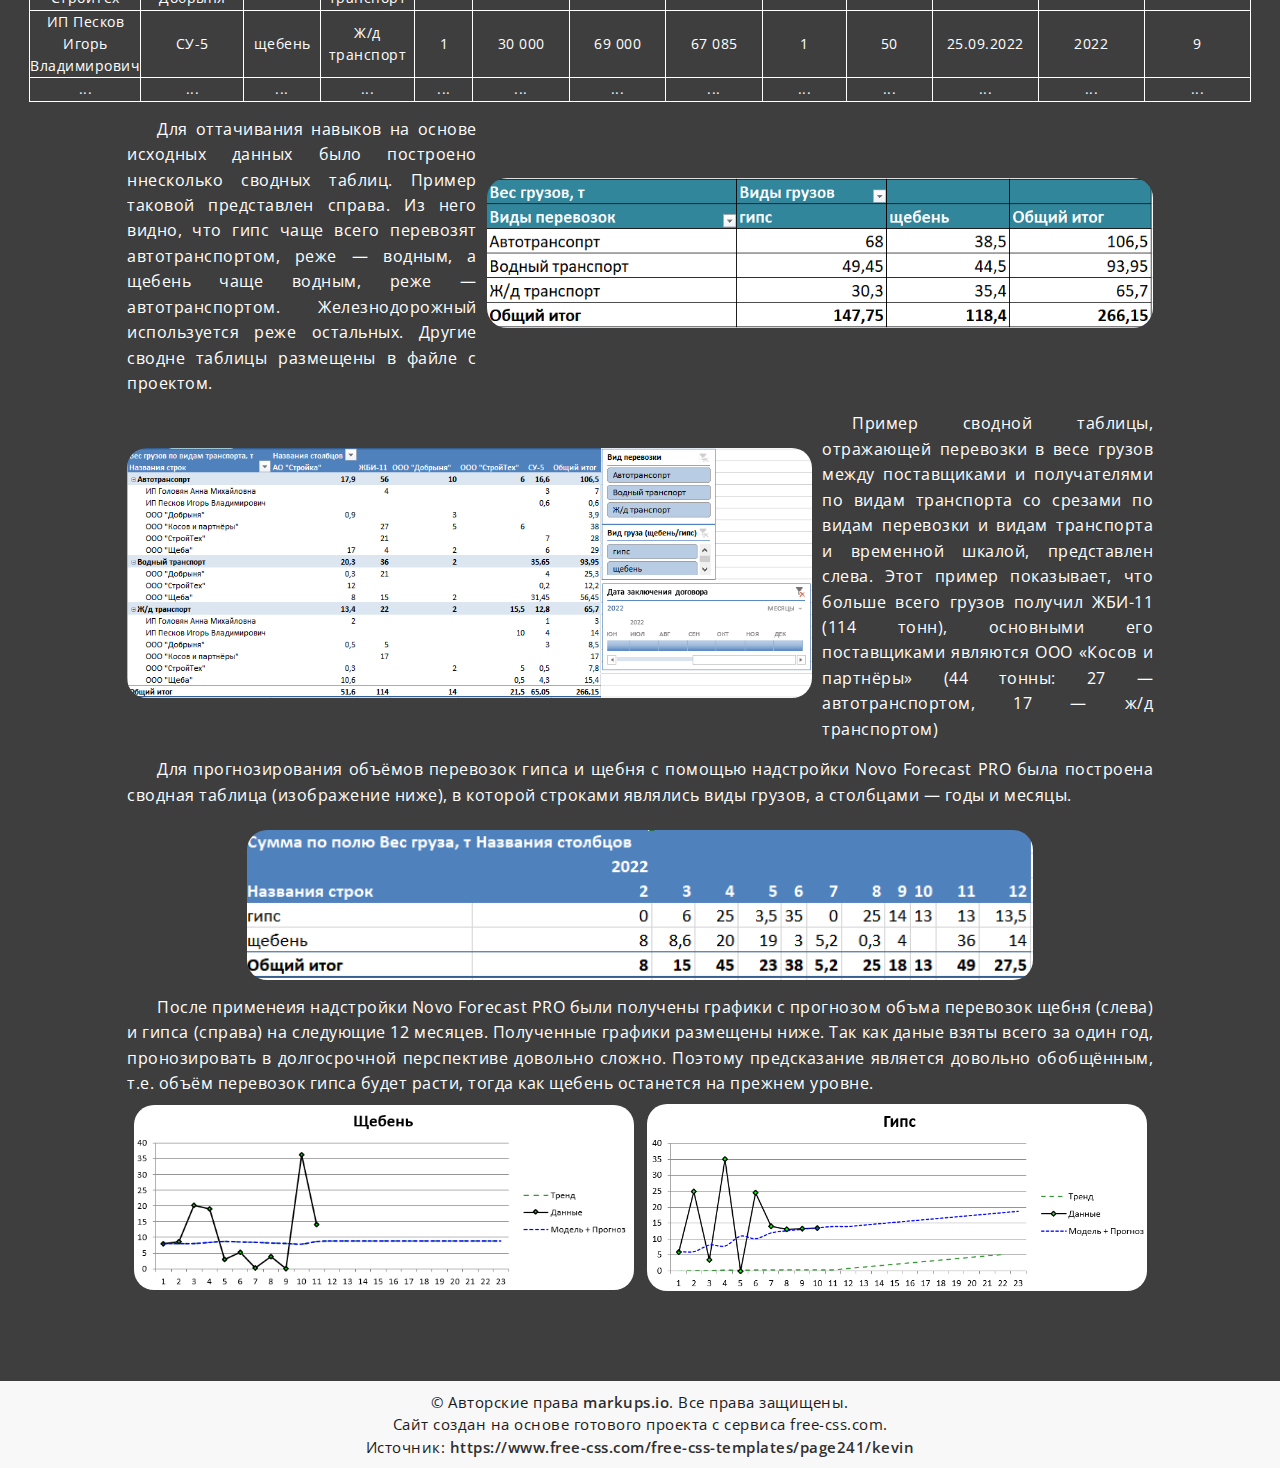
<file: project_transport.html>
<!DOCTYPE html>
<html lang="ru">
  <head>
    <meta charset="utf-8">
    <meta http-equiv="X-UA-Compatible" content="IE=edge">
    <meta name="viewport" content="width=device-width, initial-scale=1">
    <!-- The above 3 meta tags *must* come first in the head; any other head content must come *after* these tags -->
    <title>Репина Олеся</title>
    <!-- Favicon -->
    <link rel="shortcut icon" type="image/icon" href="assets/images/favicon.ico"/>
    <!-- Font Awesome -->
    <link href="https://maxcdn.bootstrapcdn.com/font-awesome/4.6.3/css/font-awesome.min.css" rel="stylesheet">
    <!-- Bootstrap -->
    <link href="assets/css/bootstrap.min.css" rel="stylesheet">
    <!-- Slick slider -->
    <link href="assets/css/slick.css" rel="stylesheet">
    <!-- Gallery Lightbox -->
    <link href="assets/css/magnific-popup.css" rel="stylesheet">
    <!-- Theme color -->
    <link id="switcher" href="assets/css/theme-color/default-theme.css" rel="stylesheet">

    <!-- Main Style -->
    <link href="style.css" rel="stylesheet">

    <!-- Fonts -->

    <!-- Open Sans for body font -->
	<link href="https://fonts.googleapis.com/css?family=Open+Sans:300,400,400i,600,700,800" rel="stylesheet">
    <!-- Poppins for Title -->
  	<link href="https://fonts.googleapis.com/css?family=Poppins" rel="stylesheet">
 
 
	
    <!-- HTML5 shim and Respond.js for IE8 support of HTML5 elements and media queries -->
    <!-- WARNING: Respond.js doesn't work if you view the page via file:// -->
    <!--[if lt IE 9]>
      <script src="https://oss.maxcdn.com/html5shiv/3.7.2/html5shiv.min.js"></script>
      <script src="https://oss.maxcdn.com/respond/1.4.2/respond.min.js"></script>
    <![endif]-->
  </head>
  <body>
  	
  	<!-- Start Header -->
	<header id="mu-header" class="" role="banner">
		<div class="container">
			<nav class="navbar navbar-default mu-navbar">
		  <div class="container-fluid">
		    <!-- Brand and toggle get grouped for better mobile display -->
		    <div class="navbar-header">
		      <button type="button" class="navbar-toggle collapsed" data-toggle="collapse" data-target="#bs-example-navbar-collapse-1" aria-expanded="false">
		        <span class="sr-only">Toggle navigation</span>
		        <span class="icon-bar"></span>
		        <span class="icon-bar"></span>
		        <span class="icon-bar"></span>
		      </button>

		      <!-- Text Logo -->
		      <a class="navbar-brand" href="index.html#">Олеся&nbspРепина</a>

		      <!-- Image Logo -->
		      <!-- <a class="navbar-brand" href="#"><img src="assets/images/logo.png"></a> -->


		    </div>

		    <!-- Collect the nav links, forms, and other content for toggling -->
		    <div class="collapse navbar-collapse" id="bs-example-navbar-collapse-1">
		      	<ul class="nav navbar-nav mu-menu navbar-right">
			        <li><a href="index.html#mu-about">ОБО МНЕ</a></li>
			        <li><a href="index.html#mu-service">КОМПЕТЕНЦИИ</a></li>
		            <li><a href="index.html#mu-portfolio">ПОРТФОЛИО</a></li>
		            <li><a href="index.html#mu-contact">КОНТАКТЫ</a></li>
		      	</ul>
		    </div><!-- /.navbar-collapse -->
		  </div><!-- /.container-fluid -->
		</nav>
		</div>
	</header>
	<!-- End Header -->

	<!-- Start main content -->
		
	<main role="main">

		<!-- Start Testimonials -->
		<section class="mu-testimonials" style="background-image: url('assets/images/portfolio/img-7.png');">
			<div class="container">
				<div class="row">
					<div class="col-md-12">
						<div class="mu-testimonials-area">
							<div class="mu-testimonial-header">
								<a href="index.html#mu-portfolio" title="Вернуться к списку проектов">	<span class="mu-testimonial-icon-box">
								<i class="fa fa-long-arrow-left"></i>
								</span></a>
								<h2 class="mu-heading-title">
									Анализ транспортировки гипса и щебня в мешках логистической компанией
								</h2>
								<span class="mu-header-dot"></span>
							</div>

							<div class="mu-testimonials-block">
								<ul class="mu-testimonial-slide">

									<li>
										<h5 class="mu-ct-name">Источник</h5>
											<div class="mu-testimonial-text">	
										"Ханилища данных" — дисциплина в рамках которой выполнялась данная работа в 8 семестре бакалавра (первая половина 2023 года).
										Основным назначением лабораторной работы было ознакомление с технологией OLAP (Online Analytical Processing), которая заключается 
										в подготовке суммарной информации на основе больших массивов данных, структурированных по многомерному принципу.
											</div>
											<div class="mu-testimonial-text">
										Тематика задачи была поставлена преподавателем: логистическая компания оказывает услуги по транспортировке гипса и щебня в мешках.
										</div>
										
									</li>

									<li>
										<h5 class="mu-ct-name">Цель и задачи</h5>
											<div class="mu-testimonial-text">
											Цель: ознакомление с OLAP технологией посредством работы со сводными таблицами.
											</div>
											<div class="mu-testimonial-text">
											В соответствии с заданиями лабораторной работы были поставлены задачи:<br>
											— построение сводных таблиц для анализа данных логистической компании<br>
											— построение сводных таблиц со срезами, временными шкалами и вычисляемыми столбцами для более глубокого и подробного анализа<br>
											— пострроение прогнозов на основе данных сводной таблицы с помощью надстройки Novo Forecast PRO.
											</div>									
									</li>

									<li>
										<h5 class="mu-ct-name">Методы</h5>
											<p>	
										Сводные таблицы<br>
										Временные ряды
											</p>
									</li>

									<li>
										<h5 class="mu-ct-name">Инструменты</h5>
											<p>	
											Microsoft Excel<br>
											Надстройка Novo Forecast PRO для Microsoft Excel
											</p>
									</li>

									<li>
										<h5 class="mu-ct-name">Результат</h5>
										<div class="mu-testimonial-text">	
											Полученный анализ предоставляет информацию о видах перевозки и их эффективности между различными компаниями.
										Также эти данные дают возможность прогнозировать стоимость доставки.
										При этом срезы дают возможность оценить частные случаи.</div>			
										<div class="mu-testimonial-text">	
											Прогноз на следующий год показал рост объёма перевозок гипса при сохранении объёмов перевозки щебня.
										</div>									
									</li>

									<li>
										<a class="a-project" target="_blank" href="project_transport/project_transport.xlsx"><h5 class="mu-ct-name"><u><b>Скачать файл с проектом</b> (ссылка)</u></h5></a>								
									</li>

									<li>
										<h5 class="mu-ct-name">Описание</h5>
										<div class="mu-ct-block">
											<div class="mu-testimonial-text">										
												В соответствии с тематикой и поставленными требованиями (не менее 10 столбцов) был сгенерирован с помощью функции Excel СЛУЧМЕЖДУ датасет,
												фрагмент которого представлен в таблице ниже. Любые совпадения сгенерированных данных с реальными компаниямии случайны.
										</div></div>
										<div class="mu-ct-table">
											<table>
											<tr><th>Поставщик</th><th>Получатель</th><th>Вид груза (гипс/щебень)</th><th>Вид перевозки</th>
												<th>Вес груза, т</th><th>Стоимость груза, руб</th><th>Стоимость перевозки груза, руб</th>
												<th>Стоимость хранения груза на складе, руб</th><th>Время хранения груза на складе, дни</th>
												<th>Кол-во единиц груза (мешков)</th><th>Дата заключения договора</th><th>Год заключения договора</th>
												<th>Месяц заключения договора</th>
											</tr> 
											<tr><td>ООО "Щеба"</td><td>АО "Стройка"</td><td>щебень</td><td>Водный транспорт</td>
												<td>8</td><td>100 000</td><td>7 800</td><td>47 509</td><td>10</td><td>40</td>
												<td>01.02.2022</td><td>2022</td><td>2</td></tr> 
											<tr><td>ООО "Щеба"</td><td>ООО "СтройТех"</td><td>гипс</td><td>Ж/д транспорт</td>
												<td>0,5</td><td>15 000</td><td>10 000</td><td>51 065</td><td>7</td><td>10</td>
												<td>31.05.2022</td><td>2022</td><td>5</td></tr>
											<tr><td>ООО "СтройТех"</td><td>ООО "Добрыня"</td><td>гипс</td><td>Ж/д транспорт</td>
												<td>2</td><td>25 000</td><td>25 000</td><td>68 833</td><td>4</td><td>20</td>
												<td>19.06.2022</td><td>2022</td><td>6</td></tr>
											<tr><td>ИП Песков Игорь Владимирович</td><td>СУ-5</td><td>щебень</td><td>Ж/д транспорт</td>
												<td>1</td><td>30 000</td><td>69 000</td><td>67 085</td><td>1</td><td>50</td>
												<td>25.09.2022</td><td>2022</td><td>9</td></tr>
											<tr><td>...</td><td>...</td><td>...</td><td>...</td>
												<td>...</td><td>...</td><td>...</td><td>...</td><td>...</td><td>...</td>
												<td>...</td><td>...</td><td>...</td></tr>
											</table>
										</div>

										<div class="mu-ct-block">
											<div class="mu-testimonial-text-right">										
												Для оттачивания навыков на основе исходных данных было построено ннесколько сводных таблиц.
												Пример таковой представлен справа. Из него видно, что гипс чаще всего перевозят автотранспортом, 
												реже — водным, а щебень чаще водным, реже — автотранспортом. Железнодорожный используется реже остальных.
												Другие сводне таблицы размещены в файле с проектом.
											</div>
											<div>	
												<img class="mu-testimonial-img" src="project_transport/image-1.png" height="150px">
												</div></div>

										<div class="mu-ct-block">
											<div>	
											<img class="mu-testimonial-img" src="project_transport/image-2.png" height="250px">
											</div>
											<div class="mu-testimonial-text-left">										
												Пример сводной таблицы, отражающей перевозки в весе грузов между поставщиками и получателями по видам транспорта со
												срезами по видам перевозки и видам транспорта и временной шкалой, представлен слева. Этот пример показывает, что
												больше всего грузов получил ЖБИ-11 (114 тонн), основными его поставщиками являются ООО «Косов и партнёры» 
												(44 тонны: 27 — автотранспортом, 17 — ж/д транспортом)
											</div>
										</div>

										<div class="mu-ct-block">
											<div class="mu-testimonial-text">										
										Для прогнозирования объёмов перевозок гипса и щебня с помощью надстройки Novo Forecast PRO была построена сводная таблица (изображение ниже), 
										в которой строками являлись виды грузов, а столбцами — годы и месяцы. 
										</div></div>

										<div class="mu-ct-block">
											<div class="mu-testimonial-img-center">	
												<img class="mu-testimonial-img" src="project_transport/image-3.png" height="150px">
											</div></div>
										
										<div class="mu-ct-block">
											<div class="mu-testimonial-text">										
										После применеия надстройки Novo Forecast PRO были получены графики с прогнозом объма перевозок щебня (слева) 
										и гипса (справа) на следующие 12 месяцев. Полученные графики размещены ниже. Так как даные взяты всего за один год,
										пронозировать в долгосрочной перспективе довольно сложно. Поэтому предсказание является довольно обобщённым, т.е. 
										объём перевозок гипса будет расти, тогда как щебень останется на прежнем уровне.
										</div></div>

										<div class="mu-ct-block-image">
											<div>	
											<img class="mu-testimonial-img" src="project_transport/image-5.png" width="500px">
											</div>
											<div>	
												<img class="mu-testimonial-img" src="project_transport/image-4.png" width="500px">
											</div>
										</div>	

									</li>
								</ul>
							</div>

						</div>
					</div>
				</div>
			</div>
		</section>
		<!-- End Testimonials -->

	</main>
	
	<!-- End main content -->
			
			
	<!-- Start footer -->
	<footer id="mu-footer" role="contentinfo">
			<div class="container">
				<div class="mu-footer-area">
					<p class="mu-copy-right">&copy; Авторские права <a rel="nofollow" target="_blank" href="http://markups.io">markups.io</a>. Все права защищены. 
						<br>Сайт создан на основе готового проекта с сервиса free-css.com. 
						<br>Источник: <a rel="nofollow" target="_blank" href="https://www.free-css.com/free-css-templates/page241/kevin">https://www.free-css.com/free-css-templates/page241/kevin</a></p>
				</div>
			</div>

	</footer>
	<!-- End footer -->

	
	
    <!-- jQuery library -->
    <script src="https://ajax.googleapis.com/ajax/libs/jquery/1.11.3/jquery.min.js"></script>
    <!-- Include all compiled plugins (below), or include individual files as needed -->
    <!-- Bootstrap -->
    <script src="assets/js/bootstrap.min.js"></script>
	<!-- Slick slider -->
    <script type="text/javascript" src="assets/js/slick.min.js"></script>
    <!-- Filterable Gallery js -->
    <script type="text/javascript" src="assets/js/jquery.filterizr.min.js"></script>
    <!-- Gallery Lightbox -->
    <script type="text/javascript" src="assets/js/jquery.magnific-popup.min.js"></script>
    <!-- Ajax contact form  -->
    <script type="text/javascript" src="assets/js/app.js"></script>
	<!-- Featured Slider -->
    <script type="text/javascript" src="assets/js/typed.min.js"></script>
    <!-- On scroll JS  -->
    <script src="assets/js/jquery.appear.js"></script>
	<!-- Progress Bar -->
    <script type="text/javascript" src="assets/js/jquery.lineProgressbar.js"></script>
    
	
    <!-- Custom js -->
	<script type="text/javascript" src="assets/js/custom.js"></script>

	
	
    
  </body>
</html>
</file>
<file: assets/css/theme-color/default-theme.css>
/*=======================================
Template Design By MarkUps	
Author URI : http://www.markups.io/
========================================*/



.mu-primary-btn:hover,
.mu-primary-btn:focus,
.mu-filter-link:hover,
.mu-filter-imglink:hover,
.mu-filter-link:focus,
.mu-filter-imglink:focus,
.mu-simplefilter li:hover,
.mu-simplefilter li.active,
.mu-copy-right a:hover,
.mu-copy-right a:focus {
	color: #69a45b;
}

.mu-send-msg-btn:hover,
.mu-send-msg-btn:focus,
.mu-social-media a:hover,
.mu-social-media a:focus {
	border: 1px solid #69a45b;
	color: #69a45b;
}

.mu-testimonial-slide .slick-dots li button:hover,
.mu-testimonial-slide .slick-dots li button:focus,
.mu-testimonial-slide .slick-dots li.slick-active button,
.mu-resume-btn:hover,
.mu-resume-btn:focus,
.mu-header-dot,
.mu-filter-item-content,
.mu-contact-top-single .mu-icon,
.mu-skill-progress-bar .mu-pro-bar,
#mu-featured-slider,
#mu-header.mu-fixed-nav {
	background-color: #69a45b;
}

.mu-contact-form .form-control:focus {
	border: 1px solid #69a45b;    
} 

.mu-resume-btn,
.mu-service-icon-box {
	border: 2px solid #69a45b;
	color: #69a45b;
}


.mu-pro-bar .proggress {
	background-color: #69a45b !important;
}
</file>
<file: style.css>
/*
Template Name: Kevin	
Author: MarkUps
Author URI: http://www.markups.io/
Version: 1.0
*/


/* Table of Content
==================================================
#BASIC TYPOGRAPHY
#HEADER	
#MENU 
#FEATURED SLIDER 
#ABOUT US
#SERVICE 
#PORTFOLIO
#TESTIMONIAL
#CONTACT US
#FOOTER
#RESPONSIVE STYLE
*/


/*--------------------*/
/* BASIC TYPOGRAPHY */
/*--------------------*/

body,
html {
	overflow-x:hidden;
}

body {
	font-family: 'Open Sans', sans-serif;
	font-size: 15px;
	letter-spacing: 0.5px;
	line-height: 1.5;
	color: #1c1b1b;
}

ul {
	padding: 0;
	margin: 0;
}

ul li {
	list-style: disc;
	font-size: 17px;
	line-height: 1.59;
}

a { 
	text-decoration: none;
	color: #2f2f2f;  
}

a:hover,
a:focus {
	outline: none;
	text-decoration: none;
}

h1,
h2,
h3,
h4,
h5,
h6 {
	font-family: 'Poppins', sans-serif;
	font-weight: 700;
	margin-top: 0;
}


h1 {
	font-size: 38px;
}

h2 {  
	font-size: 32px; 
	line-height: 1.13; 
}

h3 {  
	font-size: 26px;  
}

h4 {  
	font-size: 22px;  
}

h5 {  
	font-size: 20px;  
}

h6 {  
	font-size: 18px;  
}

img {
	border: none;
	max-width: 100%;
}

code {
	background-color: #ee6e73;
	border-radius: 2px;
	color: #fff;
	padding: 2px 4px;
}

pre {
	background-color: #f8f8f8;
	border: 1px solid #eee;
	border-radius: 4px;
	padding: 10px;
}

pre code {
	background-color: transparent;
	color: #333;
}

del{
	text-decoration-color: #ee6e73;
}

kbd {
	background-color: #ddd;
	padding: 4px 6px;
	border-radius: 2px;
	color: ;
}

address {
	line-height: 1.5;
	padding-left: 10px;
}

dl dt {
	font-weight: 700;
}

dl dd {
	margin-left: 0;
}

blockquote {
	background-color: #f8f8f8;
	border-radius: 0 4px 4px 0;
	padding: 5px 15px;
	
}

blockquote p {
	margin-top: 10px;
}

button {
	padding: 5px 15px;
	border: none;
}

button:focus {
	outline: none;
	border: none;
}

/*Wordpress default class*/

.alignleft {
	float:left;
	margin-right:8px;
}

.aligncenter {
	display:block;
	margin:10px auto;
}

.alignright {
	float:right;
	margin-left:8px;
}		

.alignnone {
	max-width: 100%;
}

.wp-caption-text {
	font-size: 12px;
	font-style: italic;
	text-align: center;
}

/* ========= BUTTON =========*/

.mu-primary-btn {
	background-color: transparent;
	border-radius: 4px;
	border: 2px solid #ffffff;
	color: #fff;
	display: inline-block;
	font-size: 14px;
	font-weight: 700;
	letter-spacing: 1.5px;
	padding: 12px 35px;
	-webkit-transition: all 0.5s;
	transition: all 0.5s;
}

.mu-primary-btn:hover,
.mu-primary-btn:focus {
	background-color: #fff;
}

.mu-send-msg-btn {
	border-radius: 4px;
	border: 1px solid #888;
	background-color: transparent;
	color: #555;
	font-size: 13px;
	font-weight: 600;
	letter-spacing: 1px;
	text-align: center;
	padding: 14px 24px;
	margin-top: 10px;
	-webkit-transition: all 0.5s;
	transition: all 0.5s;
	width: 130px;
}

.mu-send-msg-btn:hover,
.mu-send-msg-btn:focus {
	background-color: #fff;
}



/*--------------------*/
/* HEADER */
/*--------------------*/

#mu-header {
	display: inline;
	float: left;
	width: 100%;
	position: absolute;
	left: 0;
	right: 0;
	top: 0;
	padding: 25px 0;
	z-index: 999;
	transition: all 0.5s;
}

.navbar-default .navbar-brand, 
.navbar-default .navbar-brand:hover, 
.navbar-default .navbar-brand:focus {
	color: #fff;
	font-size: 35px;
	font-family: 'Poppins', sans-serif;
	margin-top: 0;
	width: 120px;
	line-height: 18px;
}

.navbar-brand img {
	margin-top: -7px;
}

#mu-header.mu-fixed-nav {
	width: 100%;
	position: fixed;
	padding: 15px 0;
}


/*--------------------*/
/* MENU */
/*--------------------*/

.mu-navbar {
	background-color: transparent;
	border: none;
	border-radius: 0;
	margin-bottom: 0;

}

.mu-menu {
	margin-top: 4px;
}

.navbar-default .mu-menu li a {
	color: #fff;
	font-size: 15px;
	font-weight: 400;
	padding: 0;
	margin: 10px 15px;
	transition: all 0.5s;
	position: relative;
}

.navbar-default .mu-menu li a::after {
	background-color: #fff;
	content: '';
	height: 2px;
	width: 100%;
	position: absolute;
	bottom: -5px;
	left: 0;
	transform: scale(0);
	transition: all 0.5s;
}

.navbar-default .mu-menu li a:hover,
.navbar-default .mu-menu li a:focus,
.navbar-default .navbar-nav > .active > a, 
.navbar-default .navbar-nav > .active > a:focus, 
.navbar-default .navbar-nav > .active > a:hover {
	background-color: transparent;
	color: #fff;
}

.navbar-default .mu-menu li a:hover::after,
.navbar-default .mu-menu li a:focus::after,
.navbar-default .navbar-nav > .active > a:focus::after, 
.navbar-default .navbar-nav > .active > a:hover::after {
	transform: scale(1);
}


/*--------------------*/
/* FEATURED SLIDER */
/*--------------------*/

#mu-featured-slider {
	background-attachment: fixed;
	background-size: cover;
	background-position: center center;
	display: inline;
	float: left;
	width: 100%;
}


.mu-featured-area {
	display: inline;
	float: left;
	width: 100%;
	padding: 20% 10%;
	text-align: center;
}

.mu-featured-area h1 {
	font-size: 60px;
	color: #fff;
	font-weight: 700;
	margin-top: 80px;
	margin-bottom: 0;
	line-height: 1;
}

.mu-featured-slider-wrapper {
	display: inline;
	float: left;
	width: 100%;
}

.mu-featured-slider {
	display: inline;
	float: left;
	width: 100%;
}

.mu-featured-slider p,
#typed {
	color: #fff;
	font-size: 30px;
	font-weight: 300;
}

.mu-featured-slider span,
#typed span,
.typed-cursor {
	color: #fff;
	font-size: 30px;
	font-weight: 600;
}

.mu-featured-content {
	margin-top: 15px;
	display: inline;
	float: left;
	width: 100%;
}

.mu-featured-content p{
	color: #fff;
}

.mu-featured-content a{
	margin-top: 35px;
}


/*--------------------*/
/* ABOUT US */
/*--------------------*/


#mu-about {
	background-color: #f7f7f7;
	display: inline;
	float: left;
	width: 100%;
}

.mu-about-area {
	display: inline;
	float: left;
	padding: 100px 0;
	width: 100%;
}

.mu-about-header {
	display: inline;
	float: left;
	text-align: center;
	padding: 0 120px;
	width: 100%;
}

.mu-heading-title {
	color: #1c1b1b;
	margin-bottom: 15px;
	position: relative;
}

.mu-about-content {
	background-color: #fff;
	display: inline;
	float: left;
	margin-top: 20px;
	padding: 20px;
	width: 100%;
}

.mu-about-content-left {
	display: inline;
	float: left;
	width: 100%;
}

.mu-about-content-right {
	display: inline;
	float: left;
	margin-top: 20px;
	width: 100%;
}

.mu-skill-progress-bar {
	display: inline;
	float: left;
	width: 100%;
}

.mu-skill-progress-bar>table{
	display: block;
	margin-bottom: 5px;
	font-size: 10px;
	font-weight: 700;
	color: #444;
} 
}

.mu-skill-progress-bar h3 {
	margin-top: 20px;
}

.mu-skill-progress-bar h6 {
	margin-bottom: 5px;
}

.mu-skill-progress-bar>span {
	display: block;
	margin-bottom: 5px;
	font-size: 13px;
	font-weight: 700;
	color: #444;
}

.mu-skill-progress-bar .mu-pro-bar {
	width: 100%;
	margin-bottom: 15px;
	text-align: center;
}

.mu-pro-percentage {
	display: inline-block;
	padding: 5px 0;
	color: #fff;
}

.mu-pro-bar .progressbar {
	position: relative;
}

.mu-pro-bar .proggress {
	height: 24px !important;
	width: 10px;
}

.mu-pro-bar .percentCount {
	position: absolute;
	top: 0;
	left: 48%;
	color: #fff;
}

.mu-social-media{
	display: inline;
	float: left;
	width: 100%;
}

.mu-social-media h3 {
	margin-top: 20px;
}

.mu-social-media a {
	border-radius: 50%;
	display: inline-block;
	font-size: 15px;
	border: 1px solid #333;
	width: 35px;
	height: 35px;
	line-height: 32px;
	text-align: center;
	margin: 5px 5px;
	-webkit-transition: all 0.5s;
	transition: all 0.5s;
	
}

.mu-resume-btn {
	margin-top: 30px;
	display: inline-block;
	padding: 10px 15px;
	font-size: 14px;
	font-weight: 700;
	letter-spacing: 1px;
	-webkit-transition: all 0.5s;
	transition: all 0.5s;
}

.mu-resume-btn:hover,
.mu-resume-btn:focus {
	color: #fff;
}

.mu-profile-img{
	border-radius: 30px;
}

/*--------------------*/
/* SERVICE */
/*--------------------*/


#mu-service {
	display: inline;
	float: left;
	width: 100%;
}

.mu-service-area {
	display: inline;
	float: left;
	padding: 100px 0;
	width: 100%;
}

.mu-service-header {
	display: inline;
	float: left;
	text-align: center;
	padding: 0 120px;
	width: 100%;
}

.mu-heading-title {
	color: #1c1b1b;
	margin-bottom: 15px;
	position: relative;
}

.mu-service-content{
	display: inline;
	float: center;
	margin-top: 20px;
	width: 100%;
}

.row{
	display: flex;
  	justify-content: center;
  	align-items: center;
}

.mu-service-content-single {
	background-color: #f8f8f8;
	display: inline;
	float: left;
	text-align: center;
	margin-top: 15px;
	margin-bottom: 15px;
	padding: 25px 10px;
	width: 100%;
}

.mu-service-icon-box {
	font-size: 30px;
	margin-bottom: 20px;
	display: inline-block;
	border-radius: 50%;
	width: 75px;
	height: 75px;
	line-height: 75px;
}

.mu-service-content-single h4{
	margin-bottom: 20px;
	font-size: 20px;
}

.mu-service-content-single p {
	font-size: 14px;
	margin-bottom: 0;
	color: #555;
	letter-spacing: 0.5px;
}


/*--------------------*/
/* PORTFOLIO */
/*--------------------*/


#mu-portfolio {
	background-color: #f8f8f8;
	display: inline;
	float: left;
	width: 100%;
}

.mu-portfolio-area {
	display: inline;
	float: left;
	padding: 100px 0;
	width: 100%;
}

.mu-portfolio-header {
	display: inline;
	float: left;
	text-align: center;
	width: 100%;
}

.mu-heading-title {
	color: #1c1b1b;
	margin-bottom: 15px;
	position: relative;
}

.mu-header-dot {
	border-radius: 0;
	height: 3px;
	width: 75px;
	display: inline-block;
	margin-bottom: 20px;
}

.mu-heading-title-univer {
	color:#808080;
	margin-top: 30px;
	position: relative;
	margin-bottom: 0px;
}

.mu-header-dot-univer {
	background-color:#9dcc91;
	border-radius: 0;
	height: 3px;
	width: 105px;
	display: inline-block;
}

.mu-portfolio-content{
	display: inline;
	float: left;
	margin-top: 30px;
	width: 100%;
}



.mu-portfolio-filter-area{
	display: inline;
	float: left;
	width: 100%;
	margin-top: 30px;
}

.filtr-item {
	margin-bottom: 0px;
	padding: 16px;
}

.filtr-item h4 {
	font-size: 18px;
	letter-spacing: 1px;
}

.mu-filter-item-content {
	position: absolute;
	left: 16px;
	top: 16px;
	right: 16px;
	bottom: 16px;
	color: #fff;
	padding-top: 25%;
	text-align: center;
	-webkit-transition: all 0.5s;
	transition: all 0.5s;
	opacity: 0;
}

.mu-item-thumbonail-color{
	background: rgba(0, 0, 0, 0.925);
}

.mu-item-thumbonail{
	display: inline;
	float: left;
	overflow: hidden;
	width: 100%;
	background: rgba(0, 0, 0, 0.925);
	position: relative
}

.mu-item-thumbonail img{
	opacity: 0.5;
	-webkit-transform: scale(1);
	        transform: scale(1);
	-webkit-transition: all 0.5s;
	transition: all 0.5s;
}

.tekst_sverhu_kartinki{
	position: absolute;
	color: white;
	width: 90%;
	margin-left: 5%;
	text-align: center;
	font-size: 18px;
	top: 50%;
    transform: translateY(-50%);
}


.filtr-item:hover .mu-item-thumbonail img {
	-webkit-transform: scale(1.1);
	        transform: scale(1.1);
}

.filtr-item:hover .mu-filter-item-content{
	opacity: 0.94;
}

.mu-filter-link,
.mu-filter-imglink {
	border-radius: 5px;
    background: #1b1c29;
    color: #fff;
    height: 25px;
    padding: 0 3px;
    width: 160px;
    line-height: 25px;
    display: inline-block;
    font-size: 13px;
    -webkit-transition: all 0.5s;
    -o-transition: all 0.5s;
    transition: all 0.5s;
	margin-top: 10px
}

.mu-filter-link:hover,
.mu-filter-imglink:hover,
.mu-filter-link:focus,
.mu-filter-imglink:focus {
	background-color: #fff;
} 


/* Filter controls */

.mu-simplefilter {
	text-align: center;
}

.mu-simplefilter li {
	color: #555;
	cursor: pointer;
	display: inline-block;
	padding: 5px;
	margin: 0 5px;
	-webkit-transition: all 0.5s;
	transition: all 0.5s;
	font-size: 16px;
	font-weight: 600;
	letter-spacing: 1px;
	vertical-align: middle
}

.mu-simplefilter li:hover,
.mu-simplefilter li.active {
    border-color: #fff;
}


/*--------------------*/
/* CLIENT TESTIMONIALS */
/*--------------------*/

.mu-testimonials {
	background-position: center center;
	background-size: cover;
	background-attachment: fixed;
	display: inline;
	float: left;
	position: relative;
	width: 100%;
}

.mu-testimonials::before {
	background: rgba(0,0,0,0.9);
	bottom: 0;
	content: '';
	left: 0;
	top: 0;
	right: 0;
	position: absolute;
	opacity: 0.84;
}

.mu-testimonials-area {
	display: inline;
	float: left;
	padding: 150px 0 50px;
	width: 100%;
}

.mu-testimonial-header {
	display: inline;
	float: left;
	text-align: center;
	width: 100%;
	margin-top: -50px;
}

.mu-testimonial-icon-box {
	color:#fff;
	border: 2px solid #fff;
	font-size: 30px;
	margin-top: -15px;
	display: inline-block;
	border-radius: 50%;
	width: 40px;
	height: 40px;
	line-height: 40px;
	position: fixed;
	left: 10px;
}

.mu-testimonial-icon-box a{
	color:#fff;
}

.mu-testimonials-area h2 {
	color: #fff;
	text-align: center;
}

.mu-testimonials-block {
	display: inline;
	float: left;
	margin-top: 10px;
	width: 90%;
	margin-left: 5%;
}

.mu-testimonial-slide li{
	list-style: none;
	text-align: center;
	padding-bottom: 40px;
}

.mu-testimonial-slide li.slick-slide {
	padding: 0 0px;
}

.mu-testimonial-slide li .mu-quote-icon {
	color: #fff;
	font-size: 16px;
	border: 1px solid #fff;
	border-radius: 50%;
	margin-bottom: 20px;
	width: 40px;
	height: 40px;
	line-height: 40px;
}

.mu-testimonial-slide li p{
	color: #fff;
	font-size: 16px;
	margin-left: 10px;
}

.mu-ct-block{
	display: flex;
	align-items: center;

}

.mu-ct-block-image{
	display: flex;
	align-items: center;
	justify-content: space-around;
}

.mu-testimonial-text-left{
	color: #fff;
	font-size: 16px;
	margin-left: 10px;
	margin-top: 15px;
	text-align:justify;
	text-indent: 30px;
}

.mu-testimonial-text-right{
	color: #fff;
	font-size: 16px;
	margin-right: 10px;
	margin-top: 15px;
	text-align:justify;
	text-indent: 30px;
}

.mu-testimonial-text{
	color: #fff;
	font-size: 16px;
	margin-top: 15px;
	text-align:justify;
	text-indent: 30px;
}

.mu-testimonial-text a{
	color: #fff;
}

.mu-testimonial-code{
	color: #fff;
	font-size: 14px;
	margin-top: 15px;
	text-align:left;
	font-family: Courier New;
}

.mu-ct-table{
	display: flex;
	justify-content: center;
	padding-top: 15px;
}

table {
	border: 1px solid white;
	color: white;
	font-size: 14px;
 }

 th {
	border: 1px solid white;
	padding: 5px;
 }
 
 td {
	border: 1px solid white;
 }

 .a-project:visited{
	text-decoration: none;
	color: white !important;
 } 
 .a-project:active, 
 .a-project:hover,
 .a-project{
	text-decoration: none;
	color: white;
}

.mu-ct-name {
	margin-bottom: 5px; 
	color: #fff;
	line-height: 1;
	text-transform: uppercase
	
}

.mu-testimonial-img{
	margin-top: 7px;
	border-radius: 20px;
	max-width: none;
}

.mu-testimonial-img-center{
	width: 100%;
	display: flex;
	justify-content: center;
	margin-top: 15px;
}

.mu-ct-title {
	color: #fff;
	font-size: 14px;
}

.mu-testimonial-slide .slick-dots {
    bottom: -70px;
}

.mu-testimonial-slide .slick-dots li {
	height: 12px;
	width: 12px;
}

.mu-testimonial-slide .slick-dots li button {
	background-color: #fff;
	border-radius: 50%;
	height: 10px;
	padding: 0;
	width: 10px;
	-webkit-transition: all 0.5s;
	-o-transition: all 0.5s;
	transition: all 0.5s;

}

.mu-testimonial-slide .slick-dots li button:hover,
.mu-testimonial-slide .slick-dots li button:focus,
.mu-testimonial-slide .slick-dots li.slick-active button {
	height: 12px;
	width: 12px;
}

.mu-testimonial-slide .slick-dots li button::before {
	display: none;
}


/*--------------------*/
/* CONTACT US */
/*--------------------*/

#mu-contact {
	background-color: #fff;
	display: inline;
	float: left;
	width: 100%;
}

.mu-contact-area {
	display: inline;
	float: left;
	padding: 100px 0;
	width: 100%;
}

.mu-contact-header {
	display: inline;
	float: left;
	text-align: center;
	width: 100%;
	padding: 0 120px;
}

.mu-contact-content{
	display: inline;
	float: left;
	margin-top: 50px;
	padding: 0 120px;
	width: 100%;
}

.mu-contact-top {
	display: inline;
	float: left;
	width: 100%;
	margin-bottom: 40px;
}

.mu-contact-top-single {
	display: inline;
	float: left;
	text-align: center;
	width: 100%;
}

.mu-contact-top-single .mu-icon {
	font-size: 25px;
	display: inline-block;
	width: 70px;
	height: 70px;
	line-height: 70px;
	border-radius: 50%;
	margin-bottom: 15px;
	color: #fff;
}

.mu-contact-top-single p{
	margin-bottom: 0;
}


.mu-contact-bottom {
	display: inline;
	float: left;
	width: 100%;
}

.mu-contact-form {
	text-align: center;
}

.mu-contact-form .form-group input {
	background: transparent;
	border-radius: 4px;
	color: #333;
	font-size: 15px;
	border: 1px solid #888;
	height: 45px;
	margin-bottom: 24px;
}

.mu-contact-form .form-group textarea {
	background: transparent;
	border: 1px solid #888;
	border-radius: 4px;
	color: #333;
	font-size: 18px;
	padding: 10px;
	height: 190px;
}

.mu-contact-form .form-control:focus {
	background-color: #fff;
    outline: 0;
    box-shadow: none;    
} ©

.mu-contact-form .form-control::-webkit-input-placeholder {
	color: #888;
	font-size: 15px;
}

.mu-contact-form .form-control:-moz-placeholder { /* Firefox 18- */
	color: #888;
	font-size: 15px; 
}

.mu-contact-form .form-control::-moz-placeholder {  /* Firefox 19+ */
	color: #888;
	font-size: 15px;
}

.mu-contact-form .form-control:-ms-input-placeholder {  
	color: #888;
	font-size: 15px;
}

.mu-contact-form .button-default::after,
.mu-contact-form .button-default > span {
	padding: 12px 40px;  
}

.mu-social-media {
	display: inline;
	float: left;
	width: 100%;
}

#form-messages {
	margin-bottom: 10px;
    background-color: #fff;
}

.success {
	padding: 1em;
	margin-bottom: 0.75rem;
	text-shadow: 0 1px 0 rgba(255, 255, 255, 0.5);
	color: #468847;
	background-color: #dff0d8;
	border: 1px solid #d6e9c6;
	-webkit-border-radius: 4px;
	 -moz-border-radius: 4px;
	      border-radius: 4px;
}

.error {
	padding: 1em;
	margin-bottom: 0.75rem;
	text-shadow: 0 1px 0 rgba(255, 255, 255, 0.5);
	color: #b94a48;
	background-color: #f2dede;
	border: 1px solid rgba(185, 74, 72, 0.3);
	-webkit-border-radius: 4px;
	 -moz-border-radius: 4px;
	      border-radius: 4px;
}



/*--------------------*/
/* FOOTER */
/*--------------------*/


#mu-footer {
	background-color: #f8f8f8;
	display: inline;
	float: left;
	width: 100%;
}

.mu-footer-area{
	display: inline;
	float: left;
	padding: 10px 0;
	text-align: center;
	width: 100%;
}

.mu-copy-right {
	margin-bottom: 0;
}

.mu-copy-right a {
	font-weight: 600;
	-webkit-transition: all 0.5s;
	-o-transition: all 0.5s;
	transition: all 0.5s;
}



/*--------------------*/
/* RESPONSIVE STYLE */
/*--------------------*/

@media (max-width: 1199px) {

	.navbar-brand img {
		width: 145px;
		margin-top: -10px;
	}

	.navbar-default .mu-menu li a {
		margin: 10px 12px 5px;
	}

	.mu-about-content-right {
		margin-top: 0;
	}

	.mu-skill-progress-bar h3 {
		margin-top: 0;
	}

	.mu-ct-block{
		display: inline;
	
	}
	
	.mu-ct-block-image{
		display: inline;
	}

	table {
		font-size: 12px;
	 }

	.tekst_sverhu_kartinki{
		font-size: 15px;
	}

	.row{
		flex-direction:column;
		}

	
}

@media (max-width: 991px) {
	
	.navbar-default .mu-menu li a {
		font-size: 14px;
		margin: 10px 5px;
	}	

	.mu-primary-btn {
		font-size: 14px;
		padding: 12px 22px;
	}

	.mu-simplefilter li{
		margin-bottom: 10px;
	}

	.mu-about-header,
	.mu-service-header,
	.mu-contact-header {
		padding: 0;
	}
	 
	.mu-featured-area {
		padding: 28% 5%;
	}

	.mu-about-content-left img{
		width: 100%;
	}

	.mu-about-content-right {
		margin-top: 50px;
	}

	.mu-filter-item-content {
		padding-top: 18%;
	}

	.filtr-item h4 {
		font-size: 16px;
	}

	.mu-testimonial-slide li.slick-slide,
	.mu-contact-content {
		padding: 0 50px;
	}

	.tekst_sverhu_kartinki{
		font-size: 13px;
	}

		
}

@media (max-width: 767px) {
	.navbar-default .navbar-toggle {
		border-color: #fff;
	}

	.navbar-default .navbar-toggle:hover,
	.navbar-default .navbar-toggle:focus{
		background-color: transparent;
	}

	.navbar-default .navbar-toggle .icon-bar {
		background-color: #fff;
	}

	.navbar-default .navbar-collapse, 
	.navbar-default .navbar-form {
		background-color: #69a45b;
		text-align: center;
	}

	.navbar-default .mu-menu li a {
		display: inline-block;
	}

	.mu-team-content .row > div {
		width: 49.5%;
		float: left;
	}

	.mu-testimonial-slide li {
		padding-left: 15px;
		padding-right: 15px;
	}

	.mu-filter-item-content {
		padding-top: 25%;
	}

	.mu-contact-top-single {
		margin-bottom: 25px;
	}

	table {
		font-size: 8px;
	 }

	 .tekst_sverhu_kartinki{
		font-size: 11px;
	}

		
}

@media (max-width: 640px){

	
	img{
		width:100%;
	}

	*{
		max-width: 100% ;
	}

}

@media (max-width: 480px) {

	#mu-header {
		padding: 10px 0;
	}

	.navbar-default .navbar-brand, 
	.navbar-default .navbar-brand:hover, 
	.navbar-default .navbar-brand:focus {
		font-size: 25px;
		margin-top: 0px;
	}

	.navbar-toggle {
		padding: 7px 8px;
	}

	.navbar-toggle .icon-bar {
		width: 18px;
	}

	h2{
		font-size: 25px;
	}

	.mu-heading-title {
		margin-bottom: 10px;
	}

	.mu-about-content-single h4 {
		margin-bottom: 18px;
	}

	.mu-simplefilter li {
		padding: 1rem 1.3rem;
		font-size: 14px;
	}

	.mu-team-social-info a {
		width: 35px;
		height: 35px;
		font-size: 16px;
		line-height: 35px;
	}

	.mu-contact-form button {
		width: 100%;
	}

	.filtr-item h4 {
		font-size: 14px;
	}

	.mu-featured-area h1 {
		font-size: 40px;
	}

	.mu-featured-slider p, 
	#typed,
	#typed span {
		font-size: 18px;
	}

	.mu-featured-content p {
		font-size: 14px;
	}

	.mu-filter-item-content {
		padding-top: 20%;
	}

	.mu-featured-area {
		padding: 20% 5%;
	}

				
	
}


@media (max-width: 360px){

	.mu-featured-slider-content {
		top: 49%;
	}

	.mu-featured-slider-content p,
	.mu-featured-slider-content .mu-primary-btn {
		display: none;
	}

	.mu-featured-slider-content h2 {
		font-size: 18px;
		margin-bottom: 0;
	}

	.mu-filter-item-content {
		padding-top: 25%;
		padding-left: 5px;
		padding-right: 5px;
	}

	.filtr-item h4 {
		font-size: 12px;
	}

	.mu-team-content .row > div {
		width: 100%;
	}

	.mu-simplefilter li {
		padding: 1rem 1rem;
		font-size: 12px;
	}

	.mu-portfolio-content .col-xs-6 {
		width: 100%;
	}

	.mu-testimonial-slide li.slick-slide, 
	.mu-contact-content {
		padding: 0;
	}
	
}



@media (max-width: 320px){
	
	
	
	
	
}
</file>
